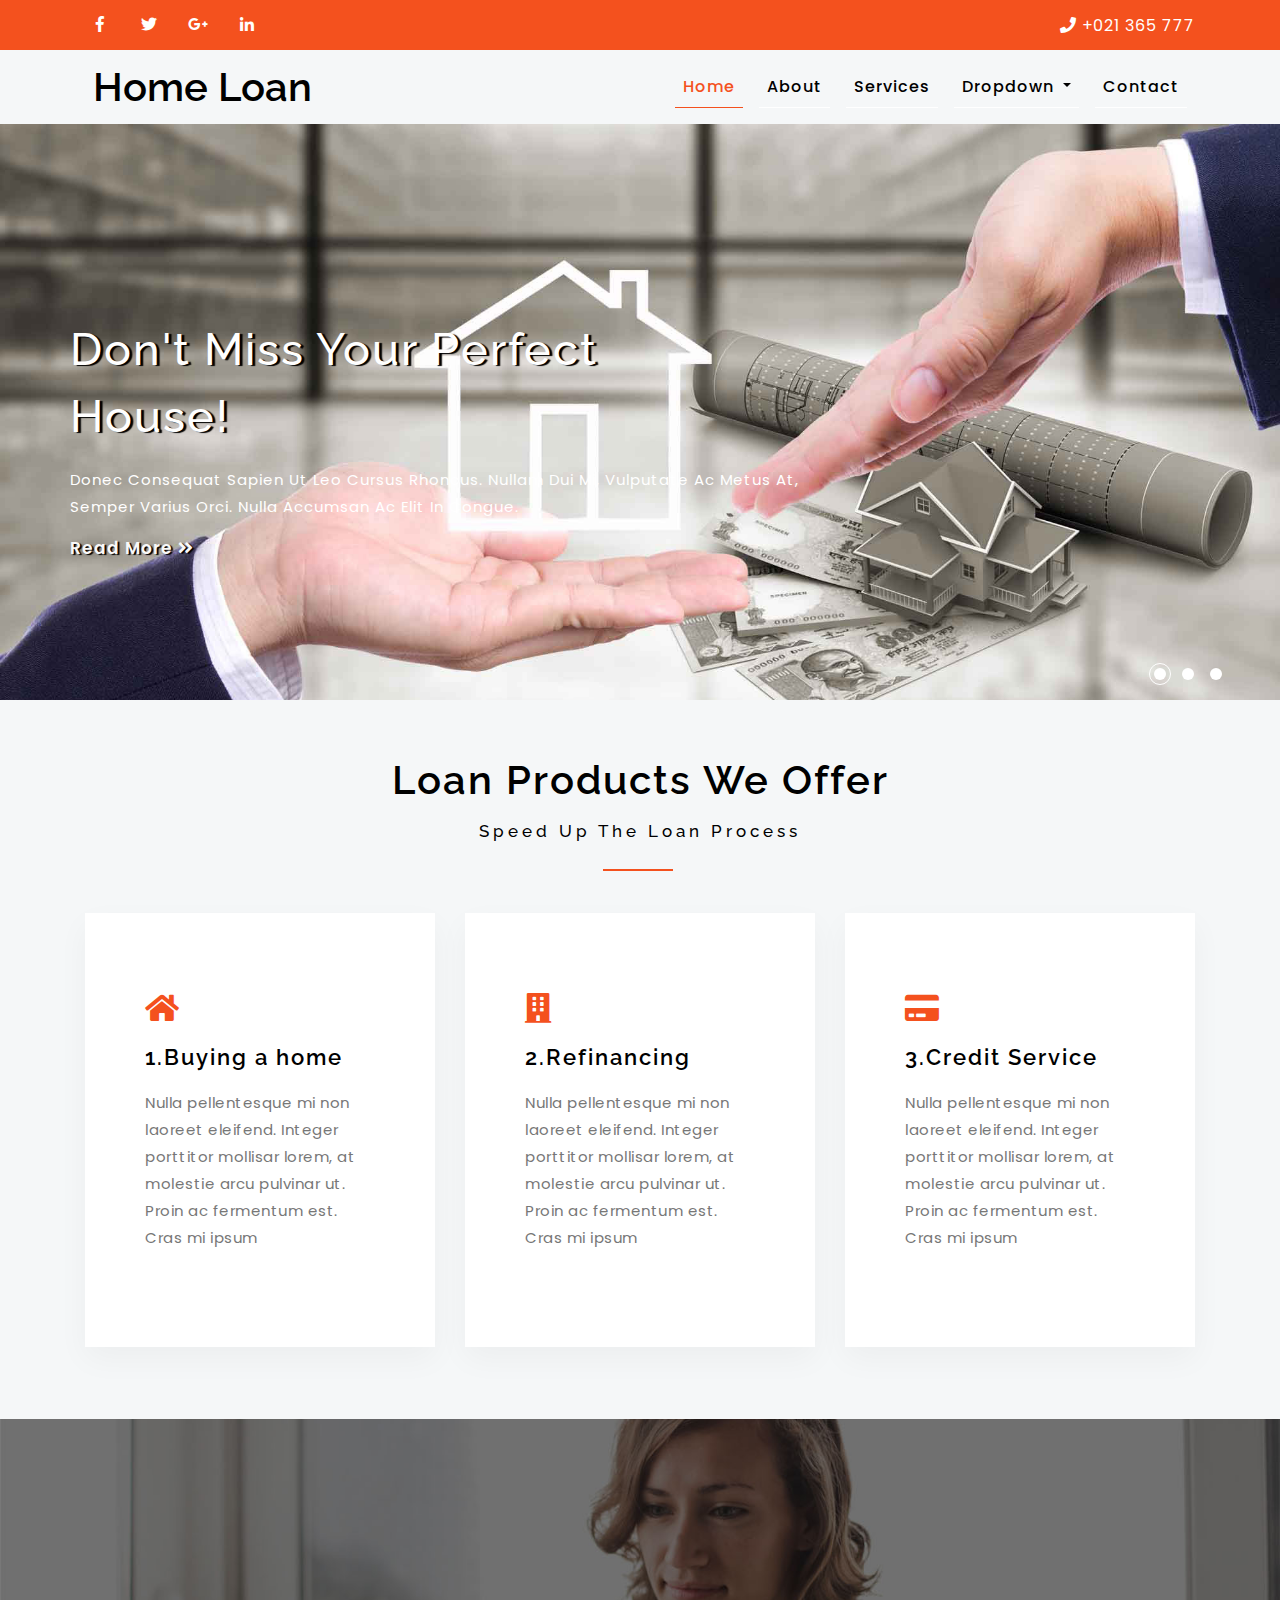
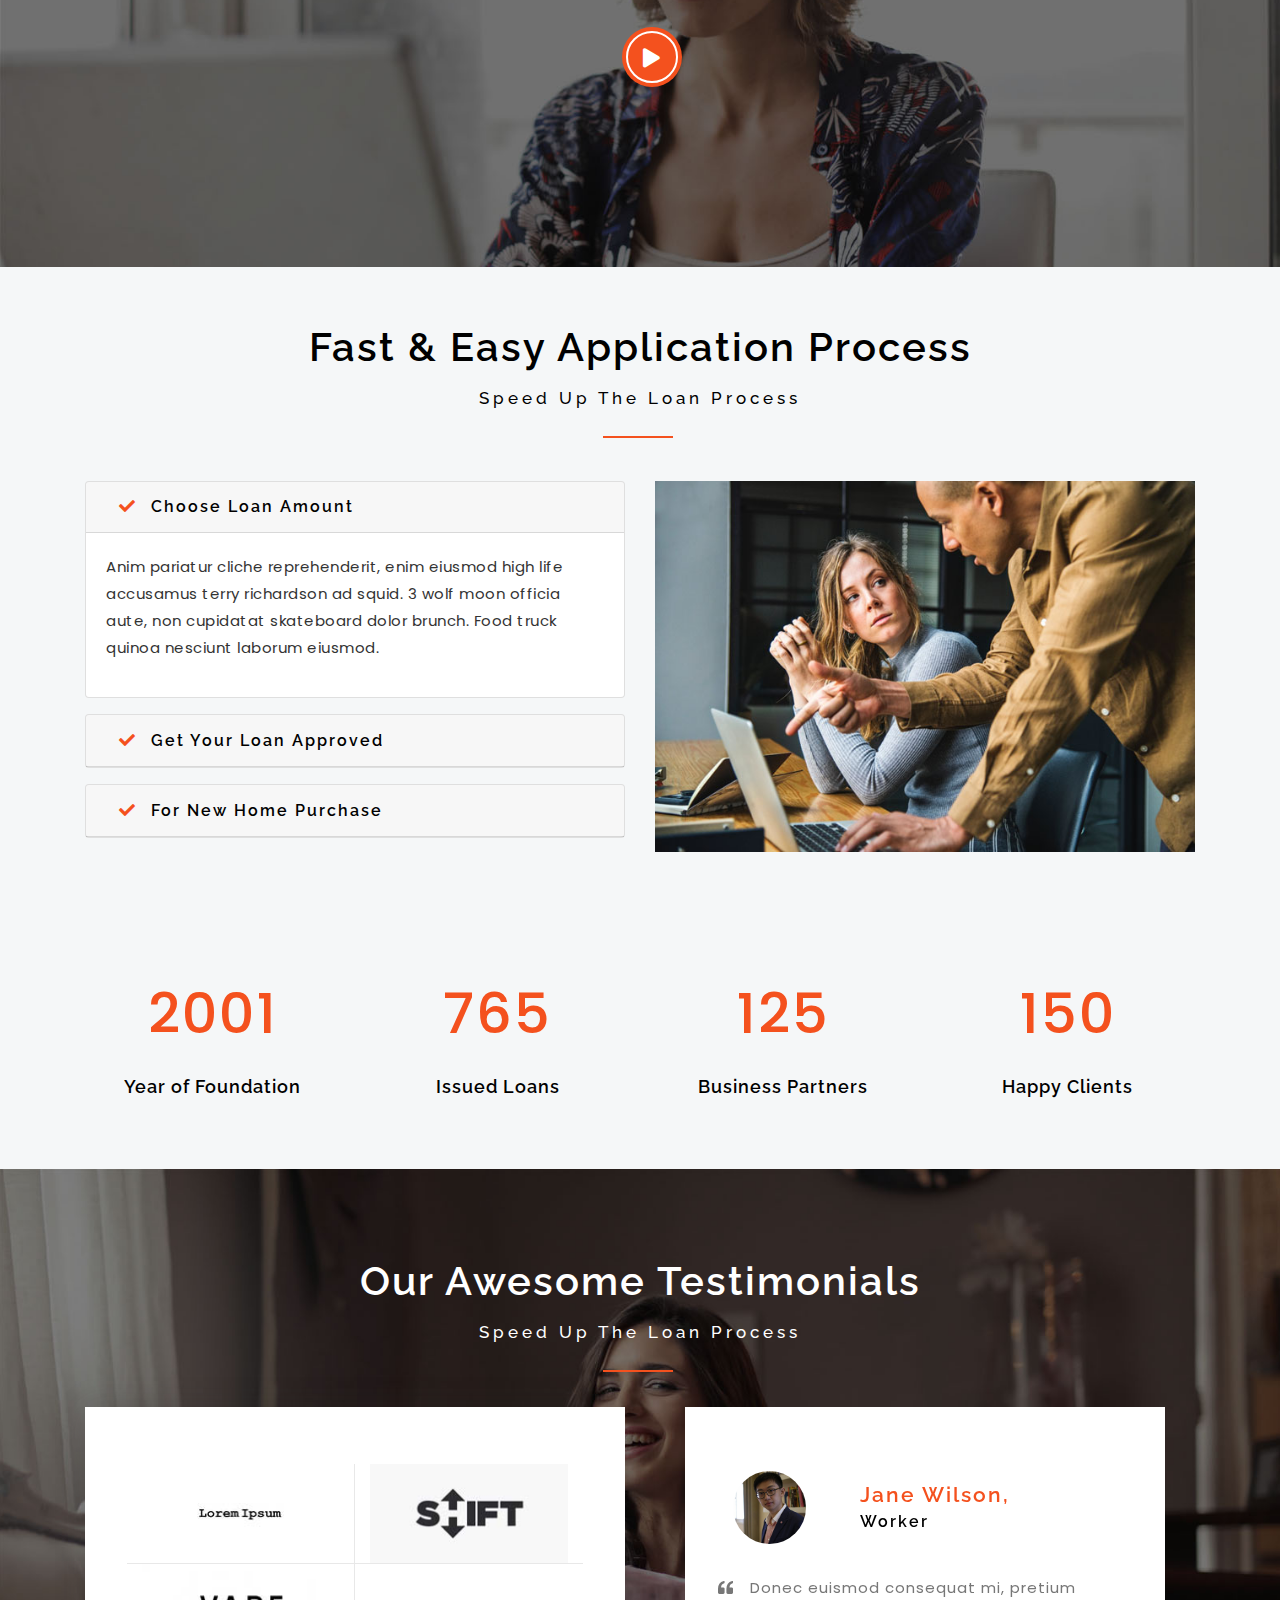
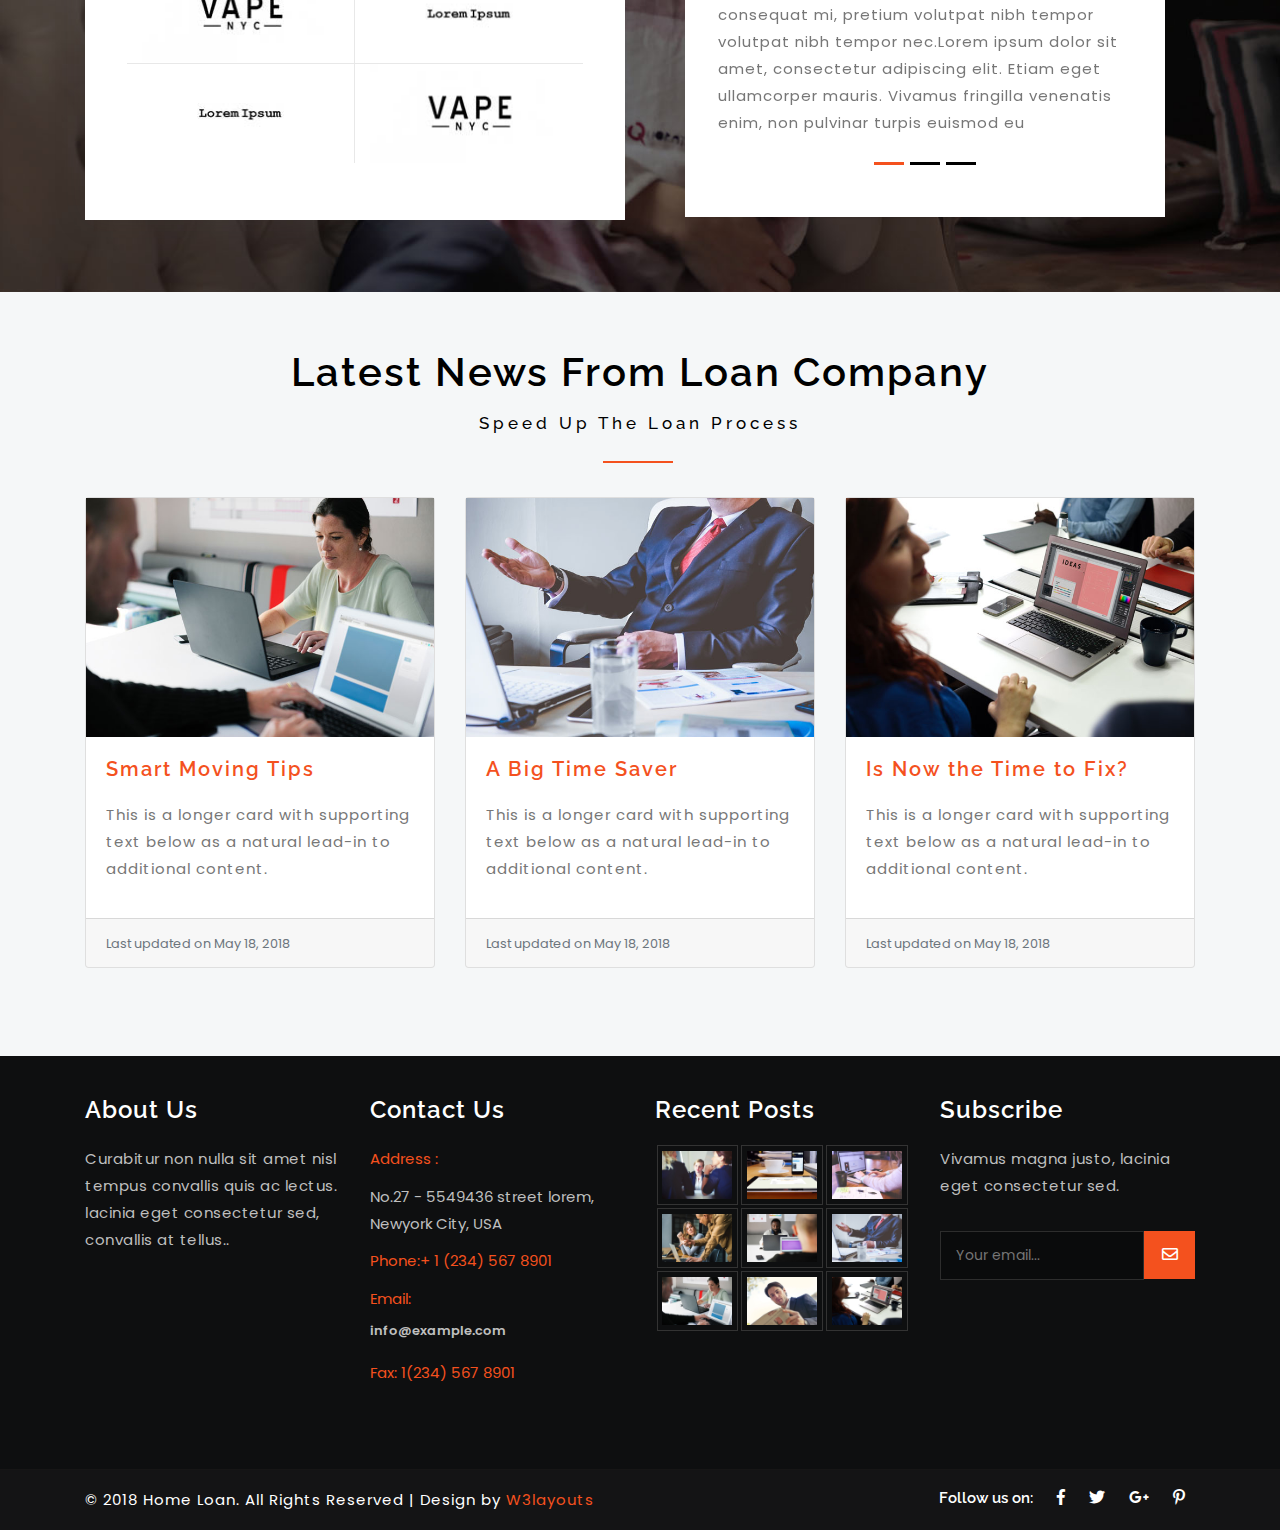
<file: src/main/webapp/index.html>
<!--
Author: W3layouts
Author URL: http://w3layouts.com
License: Creative Commons Attribution 3.0 Unported
License URL: http://creativecommons.org/licenses/by/3.0/
-->
<!DOCTYPE HTML>
<html lang="zxx">

<head>
	<title>Home Loan a Banking Category Flat Bootstrap Responsive Website Template | Home :: w3layouts</title>
	<meta name="viewport" content="width=device-width, initial-scale=1">
	<meta charset="utf-8">
	<meta name="keywords" content="Home Loan Responsive web template, Bootstrap Web Templates, Flat Web Templates, Android Compatible web template, 
SmartPhone Compatible web template, free WebDesigns for Nokia, Samsung, LG, SonyEricsson, Motorola web design" />
	<script>
		addEventListener("load", function () {
			setTimeout(hideURLbar, 0);
		}, false);

		function hideURLbar() {
			window.scrollTo(0, 1);
		}
	</script>

	<!-- Bootstrap Core CSS -->
	<link href="css/bootstrap.css" rel='stylesheet' type='text/css' />
	<link href="css/style.css" rel='stylesheet' type='text/css' />
	<!-- pop up box -->
	<link href="css/popuo-box.css" rel="stylesheet" type="text/css" media="all" />
	<!-- font-awesome icons -->
	<link href="css/fontawesome-all.min.css" rel="stylesheet">
	<!-- //Custom Theme files -->
	<!-- online fonts -->
	<!-- titles -->
	<link href="//fonts.googleapis.com/css?family=Raleway:300,400,500,600,700,800,900" rel="stylesheet">
	<!-- body -->
	<link href="//fonts.googleapis.com/css?family=Poppins:400,500,600,700,800" rel="stylesheet">
</head>

<body>
	
	<!-- header -->
	<header>
	<div class="top">
			<div class="container">
				<div class="t-op row">
					<div class="col-sm-6 top-middle">
						<ul>
							<li><a href="#"><i class="fab fa-facebook-f"></i></a></li>
							<li><a href="#"><i class="fab fa-twitter"></i></a></li>
							<li><a href="#"><i class="fab fa-google-plus-g"></i></a></li>
							<li><a href="#"><i class="fab fa-linkedin-in"></i></a></li>
						</ul>
					</div>
					<div class="col-sm-6 top-left">
						<ul>
							<li><i class="fas fa-phone"></i> +021 365 777</li>
						</ul>
					</div>
				</div>
			</div>
		</div>
		<div class="container">
			<nav class="navbar navbar-expand-lg navbar-light" style="color: red;">
				<h1>
					<a class="navbar-brand text-capitalize" href="index.html">
						Home Loan
					</a>
				</h1>
				<button class="navbar-toggler" type="button" data-toggle="collapse" data-target="#navbarSupportedContent" aria-controls="navbarSupportedContent"
				    aria-expanded="false" aria-label="Toggle navigation">
					<span class="navbar-toggler-icon"></span>
				</button>

				<div class="collapse navbar-collapse" id="navbarSupportedContent">
					<ul class="navbar-nav text-center  ml-lg-auto">
						<li class="nav-item active  mr-3">
							<a class="nav-link" href="index.html">Home
								<span class="sr-only">(current)</span>
							</a>
						</li>
						<li class="nav-item  mr-3">
							<a class="nav-link" href="about.html">About</a>
						</li>
						<li class="nav-item  mr-3">
							<a class="nav-link" href="services.html">Services</a>
						</li>
						<li class="nav-item dropdown mr-3">
							<a class="nav-link dropdown-toggle" href="#" id="navbarDropdown" role="button" data-toggle="dropdown" aria-haspopup="true"
							    aria-expanded="false">
								Dropdown
							</a>
							<div class="dropdown-menu" aria-labelledby="navbarDropdown">
								<a class="dropdown-item" href="typography.html">Typography</a>
								<a class="dropdown-item" href="gallery.html">Gallery</a>
							</div>
						</li>
						<li class="nav-item">
							<a class="nav-link" href="contact.html">contact</a>
						</li>
					</ul>
				</div>
			</nav>
		</div>
	</header>
	<!-- //header -->
	<!-- banner -->
	<section class="banner">
		<div class="callbacks_container">
			<ul class="rslides" id="slider3">
				<li>
					<div class="slider-info bg1">
						<div class="banner-text container">
							<h4 class="movetxt text-left mb-3 agile-title text-capitalize">Don't Miss Your Perfect House!</h4>
							<p class="text-white mb-3">Donec consequat sapien ut leo cursus rhoncus. Nullam dui mi, vulputate ac metus at, semper varius orci. Nulla accumsan ac elit in congue.</p>
							<a class="bt text-capitalize" href="about.html" role="button"> read more
								<i class="fas fa-angle-double-right"></i>
							</a>
						</div>
					</div>
				</li>
				<li>
					<div class="slider-info bg2">
						<div class="banner-text container">
							<h4 class="movetxt text-left mb-3 agile-title text-capitalize">The Fastest Way To Your New Home</h4>
							<p class="text-white mb-3">Donec consequat sapien ut leo cursus rhoncus. Nullam dui mi, vulputate ac metus at, semper varius orci. Nulla accumsan ac elit in congue.</p>
							<a class="bt text-capitalize" href="about.html" role="button"> read more
								<i class="fas fa-angle-double-right"></i>
							</a>
						</div>
					</div>
				</li>
				<li>
					<div class="slider-info bg3">
						<div class="banner-text container">
							<h4 class="movetxt text-left mb-3 agile-title text-capitalize">Make Your Dreams Come True</h4>
							<p class="text-white mb-3">Donec consequat sapien ut leo cursus rhoncus. Nullam dui mi, vulputate ac metus at, semper varius orci. Nulla accumsan ac elit in congue.</p>
							<a class="bt text-capitalize" href="about.html" role="button"> read more
								<i class="fas fa-angle-double-right"></i>
							</a>
						</div>
					</div>
				</li>
			</ul>
		</div>
	</section>
	<!-- //banner -->
	<!-- Products -->
	<section class="services py-5">
		<div class="container py-md-4 mt-md-3"> 
			<h2 class="heading-agileinfo">Loan Products We Offer <span>Speed Up the Loan Process</span></h2>
			<span class="w3-line black"></span>
			<div class="row inner_w3l_agile_grids-1 mt-md-5 pt-4">
				<div class="col-md-4 w3layouts_news_left_grid1">
					<div class="new_top">
						<i class="fas fa-home"></i>			
						<h3 class="mb-3 mt-3">1.Buying a home</h3>
						<p>Nulla pellentesque mi non laoreet eleifend. Integer porttitor mollisar lorem, at molestie arcu pulvinar ut. Proin ac fermentum est. Cras mi ipsum</p>
					</div>
				</div>
				<div class="col-md-4 w3layouts_news_left_grid2">
					<div class="new_top">
						<i class="fas fa-building"></i>
						<h3 class="mb-3 mt-3">2.Refinancing</h3>
						<p>Nulla pellentesque mi non laoreet eleifend. Integer porttitor mollisar lorem, at molestie arcu pulvinar ut. Proin ac fermentum est. Cras mi ipsum</p>
					</div>
				</div>
				<div class="col-md-4 w3layouts_news_left_grid3">
					<div class="new_top">
						<i class="fas fa-credit-card"></i>
						<h3 class="mb-3 mt-3">3.Credit Service</h3>
						<p>Nulla pellentesque mi non laoreet eleifend. Integer porttitor mollisar lorem, at molestie arcu pulvinar ut. Proin ac fermentum est. Cras mi ipsum</p>
					</div>
				</div>
			</div>
			
	</div>   
</section>
<!-- //Products -->
<!-- video -->
	<section class="video-grid1">
		<div class="demo-bg1">
			<div class="pop-bg text-center position-relative py-5">
				<div class="arrow-container animated fadeInDown">
					<a href="#small-dialog1" class="arrow-2 popup-with-zoom-anim">
						<i class="fa fa-play" aria-hidden="true"></i>
					</a>
					<div class="arrow-1 animated hinge infinite zoomIn"></div>
				</div>
				<!--  video-button-popup -->
				<div id="small-dialog1" class="mfp-hide">
					<div class="agileits_modal_body">
						<iframe src="https://player.vimeo.com/video/83557847"></iframe> 
					</div>
				</div>
				<!-- // video-button-popup -->
			</div>
		</div>
	</section>
	<!-- //video -->
	<!-- details -->
	<section class="details-books py-5">
		<div class="container py-md-4 mt-md-3">
		<h2 class="heading-agileinfo">Fast & Easy Application Process<span>Speed Up the Loan Process</span></h2>
			<span class="w3-line black"></span>
			<div class="row mt-md-5 pt-4">
			<div class="col-lg-6 agileits_updates_grid_right">
					<div id="accordion">
					  <div class="card w3l-acd">
						<div class="card-header wl3_head" id="headingOne">
						  <h5 class="mb-0">
							<button class="btn btn-link" data-toggle="collapse" data-target="#collapseOne" aria-expanded="true" aria-controls="collapseOne">
							 <span class="fa fa-check mr-2" aria-hidden="true"></span>
									Choose Loan Amount
							</button>
						  </h5>
						</div>
						<div id="collapseOne" class="collapse show" aria-labelledby="headingOne" data-parent="#accordion">
						  <div class="card-body">
							<p>Anim pariatur cliche reprehenderit, enim eiusmod high life accusamus terry richardson ad squid. 3 wolf moon officia aute, non cupidatat skateboard dolor brunch. Food truck quinoa nesciunt laborum eiusmod.</p>
						  </div>
						</div>
					  </div>
					  <div class="card w3l-acd">
						<div class="card-header wl3_head" id="headingTwo">
						  <h5 class="mb-0">
							<button class="btn btn-link collapsed" data-toggle="collapse" data-target="#collapseTwo" aria-expanded="false" aria-controls="collapseTwo">
							 <span class="fa fa-check mr-2" aria-hidden="true"></span>
									 Get Your Loan Approved
							</button>
						  </h5>
						</div>
						<div id="collapseTwo" class="collapse" aria-labelledby="headingTwo" data-parent="#accordion">
						  <div class="card-body">
							<p>Anim pariatur cliche reprehenderit, enim eiusmod high life accusamus terry richardson ad squid. 3 wolf moon officia aute, non cupidatat skateboard dolor brunch. Food truck quinoa nesciunt laborum eiusmod. Brunch 3 wolf moon tempor, sunt aliqua put a bird on it squid single-origin coffee nulla assumenda shoreditch et.</p>
						  </div>
						</div>
					  </div>
					  <div class="card w3l-acd">
						<div class="card-header wl3_head" id="headingThree">
						  <h5 class="mb-0">
							<button class="btn btn-link collapsed" data-toggle="collapse" data-target="#collapseThree" aria-expanded="false" aria-controls="collapseThree">
							 <span class="fa fa-check mr-2" aria-hidden="true"></span>
									For New Home Purchase
							</button>
						  </h5>
						</div>
						<div id="collapseThree" class="collapse" aria-labelledby="headingThree" data-parent="#accordion">
						  <div class="card-body">
							<p>Anim pariatur cliche reprehenderit, enim eiusmod high life accusamus terry richardson ad squid. 3 wolf moon officia aute, non cupidatat skateboard dolor brunch. Food truck quinoa nesciunt laborum eiusmod. Brunch 3 wolf moon tempor, sunt aliqua put a bird on it squid single-origin coffee nulla assumenda shoreditch et.</p>
						  </div>
						</div>
					  </div>
					</div>
			</div>
			<div class="col-lg-6 details-w3l">
				<img src="images/g4.jpg" class="img-fluid" alt="" />
			</div>
			</div>
		</div>
	</section>
	<!-- //details -->
	<!-- stats -->
<section class="stats pb-5">
		<div class="container py-md-4 mt-md-3">
			<div class="row inner_w3l_agile_grids-1">
			<div class="col-lg-3 col-sm-6 w3layouts_stats_left w3_counter_grid">
				<p class="counter">2001</p>
				<h3>Year of Foundation</h3>
			</div>
			<div class="col-lg-3 col-sm-6 w3layouts_stats_left w3_counter_grid1">
				<p class="counter">765</p>
				<h3>Issued Loans</h3>
			</div>
			<div class="col-lg-3 col-sm-6 w3layouts_stats_left w3_counter_grid2">
				<p class="counter">125</p>
				<h3>Business Partners</h3>
			</div>
			<div class="col-lg-3 col-sm-6 w3layouts_stats_left w3_counter_grid2">
				<p class="counter">150</p>
				<h3>Happy Clients</h3>
			</div>
		</div>
   </div>	
</section>
<!-- //stats -->


<!-- clients -->
	<section class="features py-md-5">
		<div class="container py-md-4 mt-md-3">
			<h3 class="heading-agileinfo text-white">Our Awesome Testimonials <span class="text-white">Speed Up the Loan Process</span></h3>
			<span class="w3-line black"></span>
			<div class="row about-main pt-5 mt-md-5">
				<div class="col-lg-6 about-right">
				<!-- stats -->
					<div class="stats1">
						<div class="row stats_inner">
							<div class="col-md-6 col-sm-6 col-xs-6 stat-grids">
								<img src="images/logo1.jpg" alt="logo1" class=" img-fluid">
							</div>
							<div class="col-md-6 col-sm-6 col-xs-6 stat-grids">
								<img src="images/logo2.jpg" alt="logo1" class=" img-fluid">
							</div>
						</div>
						<div class="row stats_inner top-st">
							<div class="col-md-6 col-sm-6 col-xs-6 stat-grids">
								<img src="images/logo3.jpg" alt="logo1" class=" img-fluid">
							</div>
							<div class="col-md-6 col-sm-6 col-xs-6 stat-grids">
								<img src="images/logo1.jpg" alt="logo1" class=" img-fluid">
							</div>
							
						</div>
						<div class="row stats_inner top-st">
							<div class="col-md-6 col-sm-6 col-xs-6 stat-grids">
								<img src="images/logo1.jpg" alt="logo1" class=" img-fluid">
							</div>
							<div class="col-md-6 col-sm-6 col-xs-6 stat-grids">
								<img src="images/logo3.jpg" alt="logo1" class=" img-fluid">
							</div>
							
						</div>
					</div>
					<!-- //stats -->

				</div>
				<div class="col-lg-6 about-left">
					    <!-- testimonials -->
						<div class="w3_agile-section testimonials text-center" id="testimonials">
							<div class=" w3ls-team-info test-bg">
								<div class="testi-left">
									<div id="carouselExampleIndicators" class="carousel slide" data-ride="carousel">
										  <ol class="carousel-indicators">
											<li data-target="#carouselExampleIndicators" data-slide-to="0" class="active"></li>
											<li data-target="#carouselExampleIndicators" data-slide-to="1"></li>
											<li data-target="#carouselExampleIndicators" data-slide-to="2"></li>
										  </ol>
										  <div class="carousel-inner">
											<div class="carousel-item active">
												<div class="row thumbnail adjust1">
													 <div class="col-md-3 col-sm-3">
														  <img class="media-object img-fluid" src="images/ts1.jpg" alt="" />
													   </div>
													   <div class="col-md-9 col-sm-9">
															<div class="caption testi-text">
																  <h4>Jane Wilson,</h4>
																  <h5>Worker</h5>
															  </div>
														</div>
														<p class="mt-3">
														<span class="fa fa-quote-left pr-3" aria-hidden="true"></span>Donec euismod consequat mi, pretium consequat mi, pretium
														 volutpat nibh tempor volutpat nibh tempor nec.Lorem ipsum dolor sit amet, consectetur adipiscing elit. Etiam eget ullamcorper mauris. Vivamus fringilla venenatis enim, non pulvinar turpis euismod eu </p>
												</div>
											</div>
											<div class="carousel-item">
												<div class="row thumbnail adjust1">
													 <div class="col-md-3 col-sm-3">
														  <img class="media-object img-fluid" src="images/ts2.jpg" alt="" />
													   </div>
													   <div class="col-md-9 col-sm-9">
															<div class="caption testi-text">
																  <h4>Jane Wilson</h4>
																  <h5>Worker</h5>
															  </div>
														</div>
														<p class="mt-3">
														<span class="fa fa-quote-left pr-3" aria-hidden="true"></span>Donec euismod consequat mi, pretium consequat mi, pretium
														 volutpat nibh tempor volutpat nibh tempor nec. Lorem ipsum dolor sit amet, consectetur adipiscing elit. Etiam eget ullamcorper mauris. Vivamus fringilla venenatis enim, non pulvinar turpis euismod eu</p>
												</div>
											</div>
											<div class="carousel-item">
												<div class="row thumbnail adjust1">
													 <div class="col-md-3 col-sm-3">
														  <img class="media-object img-fluid" src="images/ts3.jpg" alt="" />
													   </div>
													   <div class="col-md-9 col-sm-9">
															<div class="caption testi-text">
																  <h4>Jane Wilson</h4>
																  <h5>Worker</h5>
															  </div>
														</div>
														<p class="mt-3">
														<span class="fa fa-quote-left pr-3" aria-hidden="true"></span>Donec euismod consequat mi, pretium consequat mi, pretium
														 volutpat nibh tempor volutpat nibh tempor nec. Lorem ipsum dolor sit amet, consectetur adipiscing elit. Etiam eget ullamcorper mauris. Vivamus fringilla venenatis enim, non pulvinar turpis euismod eu</p>
												</div>
											</div>
										  </div>
									</div>
								</div>
							</div>
					</div>
    <!-- //testimonials-->
			</div>
		</div>
	</div>
</section>
<!-- clients -->

<!-- news -->
	<section class="wthree-row w3-about py-5">
		<div class="container py-md-4 mt-md-3">
			<h3 class="heading-agileinfo">Latest News from Loan Company<span>Speed Up the Loan Process</span></h3>
			<span class="w3-line black"></span>
			<div class="card-deck mt-md-5 pt-5">
				  <div class="card">
					<img src="images/g7.jpg" class="img-fluid" alt="Card image cap">
					<div class="card-body w3ls-card">
					  <h5 class="card-title">Smart Moving Tips</h5>
					  <p class="card-text mb-3 ">This is a longer card with supporting text below as a natural lead-in to additional content.</p>
					</div>
					<div class="card-footer">
					  <small class="text-muted">Last updated on May 18, 2018</small>
					</div>
				  </div>
				  <div class="card">
					<img src="images/g6.jpg" class="img-fluid" alt="Card image cap">
					<div class="card-body w3ls-card">
					  <h5 class="card-title">A Big Time Saver</h5>
					   <p class="card-text mb-3 ">This is a longer card with supporting text below as a natural lead-in to additional content.</p>
					</div>
					<div class="card-footer">
					  <small class="text-muted">Last updated on May 18, 2018</small>
					</div>
				  </div>
				  <div class="card">
					<img src="images/g8.jpg" class="img-fluid" alt="Card image cap">
					<div class="card-body w3ls-card">
					  <h5 class="card-title">Is Now the Time to Fix?</h5>
					   <p class="card-text mb-3">This is a longer card with supporting text below as a natural lead-in to additional content.</p>
					</div>
					<div class="card-footer">
					  <small class="text-muted">Last updated on May 18, 2018</small>
					</div>
				  </div>
				</div>
            </div>
        </section>
<!-- //news -->
<!--footer-->
	<footer>
		<div class="container py-md-4 mt-md-3">
			<div class="row footer-top-w3layouts-agile py-5">
				<div class="col-lg-3 col-md-6 col-sm-6 footer-grid">
					<div class="footer-title">
						<h3>About Us</h3>
					</div>
					<div class="footer-text">
						<p>Curabitur non nulla sit amet nisl tempus convallis quis ac lectus. lacinia eget consectetur sed, convallis at tellus..</p>

					</div>
				</div>
				<div class="col-lg-3 col-md-6 col-sm-6 footer-grid">
					<div class="footer-title">
						<h3>Contact Us</h3>
					</div>
					<div class="footer-office-hour">
						<ul>
							<li class="hd">Address :</li>
							<li>No.27 - 5549436 street lorem, Newyork City, USA</li>

						</ul>
						<ul>
							<li class="hd">Phone:+ 1 (234) 567 8901</li>
							<li class="hd">Email:
								<a href="mailto:info@example.com">info@example.com</a>
							</li>
							<li class="hd">Fax: 1(234) 567 8901</li>
						</ul>
					</div>
				</div>
				<div class="col-lg-3 col-md-6 col-sm-6 footer-grid">
					<div class="footer-title">
						<h3>Recent Posts</h3>
					</div>
					<div class="footer-list">
						<div class="flickr-grid">
							<a href="#" data-toggle="modal" data-target="#myModal">
								<img src="images/g1.jpg" class="img-fluid" alt=" ">
							</a>
						</div>
						<div class="flickr-grid">
							<a href="#" data-toggle="modal" data-target="#myModal">
								<img src="images/g2.jpg" class="img-fluid" alt=" ">
							</a>
						</div>
						<div class="flickr-grid">
							<a href="#" data-toggle="modal" data-target="#myModal">
								<img src="images/g3.jpg" class="img-fluid" alt=" ">
							</a>
						</div>
						<div class="flickr-grid">
							<a href="#" data-toggle="modal" data-target="#myModal">
								<img src="images/g4.jpg" class="img-fluid" alt=" ">
							</a>
						</div>
						<div class="flickr-grid">
							<a href="#" data-toggle="modal" data-target="#myModal">
								<img src="images/g5.jpg" class="img-fluid" alt=" ">
							</a>
						</div>
						<div class="flickr-grid">
							<a href="#" data-toggle="modal" data-target="#myModal">
								<img src="images/g6.jpg" class="img-fluid" alt=" ">
							</a>
						</div>
						<div class="flickr-grid">
							<a href="#" data-toggle="modal" data-target="#myModal">
								<img src="images/g7.jpg" class="img-fluid" alt=" ">
							</a>
						</div>
						<div class="flickr-grid">
							<a href="#" data-toggle="modal" data-target="#myModal">
								<img src="images/g9.jpg" class="img-fluid" alt=" ">
							</a>
						</div>
						<div class="flickr-grid">
							<a href="#" data-toggle="modal" data-target="#myModal">
								<img src="images/g8.jpg" class="img-fluid" alt=" ">
							</a>
						</div>
						<div class="clearfix"></div>
					</div>
				</div>
				<div class="col-lg-3 col-md-6 col-sm-6 footer-grid">
					<div class="footer-title">
						<h3>Subscribe</h3>
					</div>
					<p>Vivamus magna justo, lacinia eget consectetur sed.</p>
					<form action="#" method="post" class="newsletter">
						<input class="email" type="email" placeholder="Your email..." required="">
						<button class="btn1">
							<i class="far fa-envelope"></i>
						</button>
					</form>
					<div class="clearfix"></div>
				</div>
			</div>
		</div>
	</footer>
	<!---->
	<div class="copyright py-3">
		<div class="container">
			<div class="copyrighttop">
				<ul>
					<li>
						<h4>Follow us on:</h4>
					</li>
					<li>
						<a class="facebook" href="#">
							<i class="fab fa-facebook-f"></i>
						</a>
					</li>
					<li>
						<a class="facebook" href="#">
							<i class="fab fa-twitter"></i>
						</a>
					</li>
					<li>
						<a class="facebook" href="#">
							<i class="fab fa-google-plus-g"></i>
						</a>
					</li>
					<li>
						<a class="facebook" href="#">
							<i class="fab fa-pinterest-p"></i>
						</a>
					</li>
				</ul>
			</div>
			<div class="copyrightbottom">
				<p>© 2018 Home Loan. All Rights Reserved | Design by
					<a href="http://w3layouts.com/">W3layouts</a>
				</p>
			</div>
			<div class="clearfix"></div>
		</div>
	</div>
	<!-- Modal -->
<div class="modal fade" id="myModal" tabindex="-1" role="dialog" aria-labelledby="exampleModalCenterTitle" aria-hidden="true">
  <div class="modal-dialog modal-dialog-centered" role="document">
    <div class="modal-content">
      <div class="modal-header">
        <h4 class="modal-title">Home Loan</h4>
        <button type="button" class="close" data-dismiss="modal" aria-label="Close">
          <span aria-hidden="true">&times;</span>
        </button>
      </div>
      <div class="modal-body">
		 <div class="agileits-w3layouts-info">
			<img src="images/g6.jpg" class="img-fluid" alt="" />
			<p>Duis venenatis, turpis eu bibendum porttitor, sapien quam ultricies tellus, ac rhoncus risus odio eget nunc. Pellentesque ac fermentum diam. Integer eu facilisis nunc, a iaculis felis. Pellentesque pellentesque tempor enim, in dapibus turpis porttitor quis. </p>
		</div>
	</div>
      <div class="modal-footer">
        <button type="button" class="btn btn-secondary" data-dismiss="modal">Close</button>
        <button type="button" class="btn btn-primary">Save changes</button>
      </div>
    </div>
  </div>
</div>
<!-- //Modal -->
<!-- js-->
	<script src="js/jquery-2.2.3.min.js"></script>
<!-- js-->
<!-- Banner Responsiveslides -->
	<script src="js/responsiveslides.min.js"></script>
	<script>
		// You can also use "$(window).load(function() {"
		$(function () {
			// Slideshow 4
			$("#slider3").responsiveSlides({
				auto: true,
				pager: true,
				nav: false,
				speed: 500,
				namespace: "callbacks",
				before: function () {
					$('.events').append("<li>before event fired.</li>");
				},
				after: function () {
					$('.events').append("<li>after event fired.</li>");
				}
			});

		});
	</script>
<!-- // Banner Responsiveslides -->
<!-- stats -->
	<script src="js/jquery.waypoints.min.js"></script>
	<script src="js/jquery.countup.js"></script>
		<script>
			$('.counter').countUp();
		</script>
<!-- //stats -->
<!--pop-up-box -->
	<script src="js/jquery.magnific-popup.js"></script>
	<script>
		$(document).ready(function () {
			$('.popup-with-zoom-anim').magnificPopup({
				type: 'inline',
				fixedContentPos: false,
				fixedBgPos: true,
				overflowY: 'auto',
				closeBtnInside: true,
				preloader: false,
				midClick: true,
				removalDelay: 300,
				mainClass: 'my-mfp-zoom-in'
			});
		});
	</script>
	<!-- //pop-up-box -->
	<!-- Bootstrap Core JavaScript -->
	<script src="js/bootstrap.js ">
	</script>
	<!-- //Bootstrap Core JavaScript -->
</body>
</html>
</file>
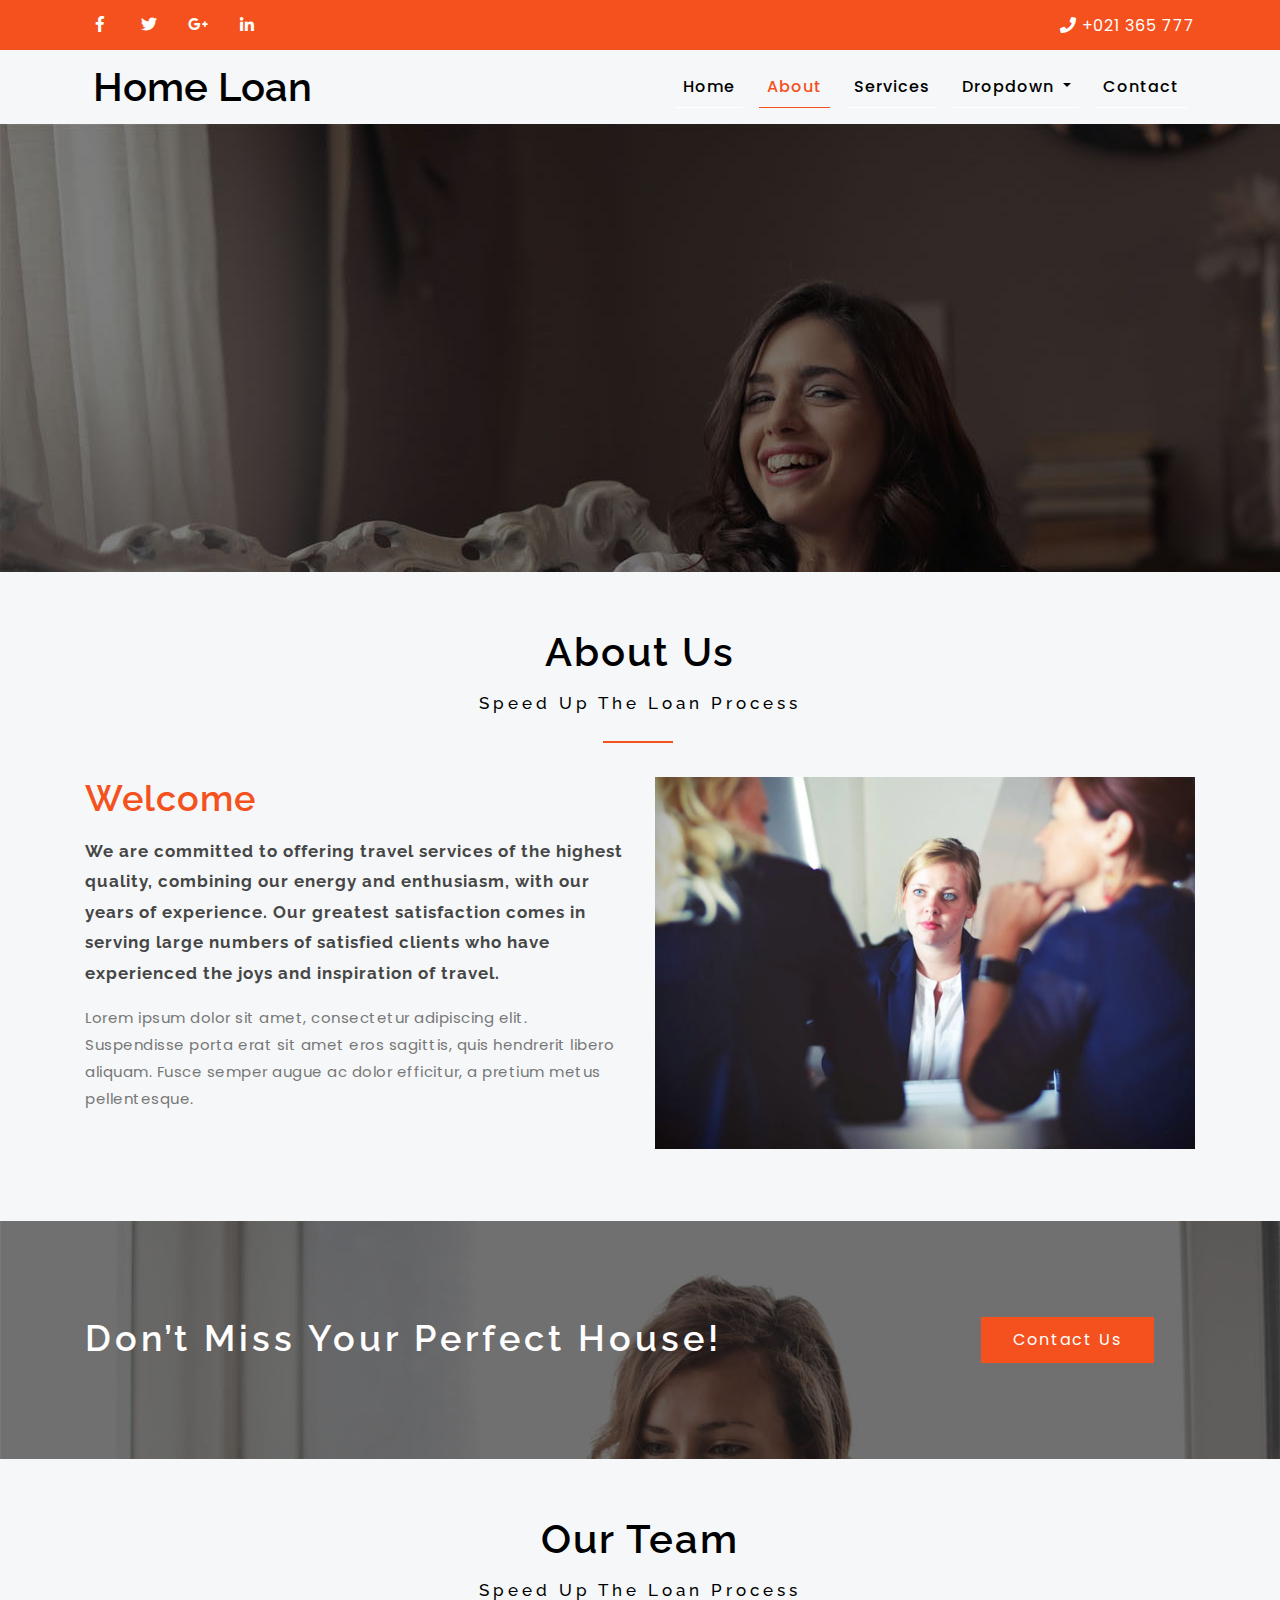
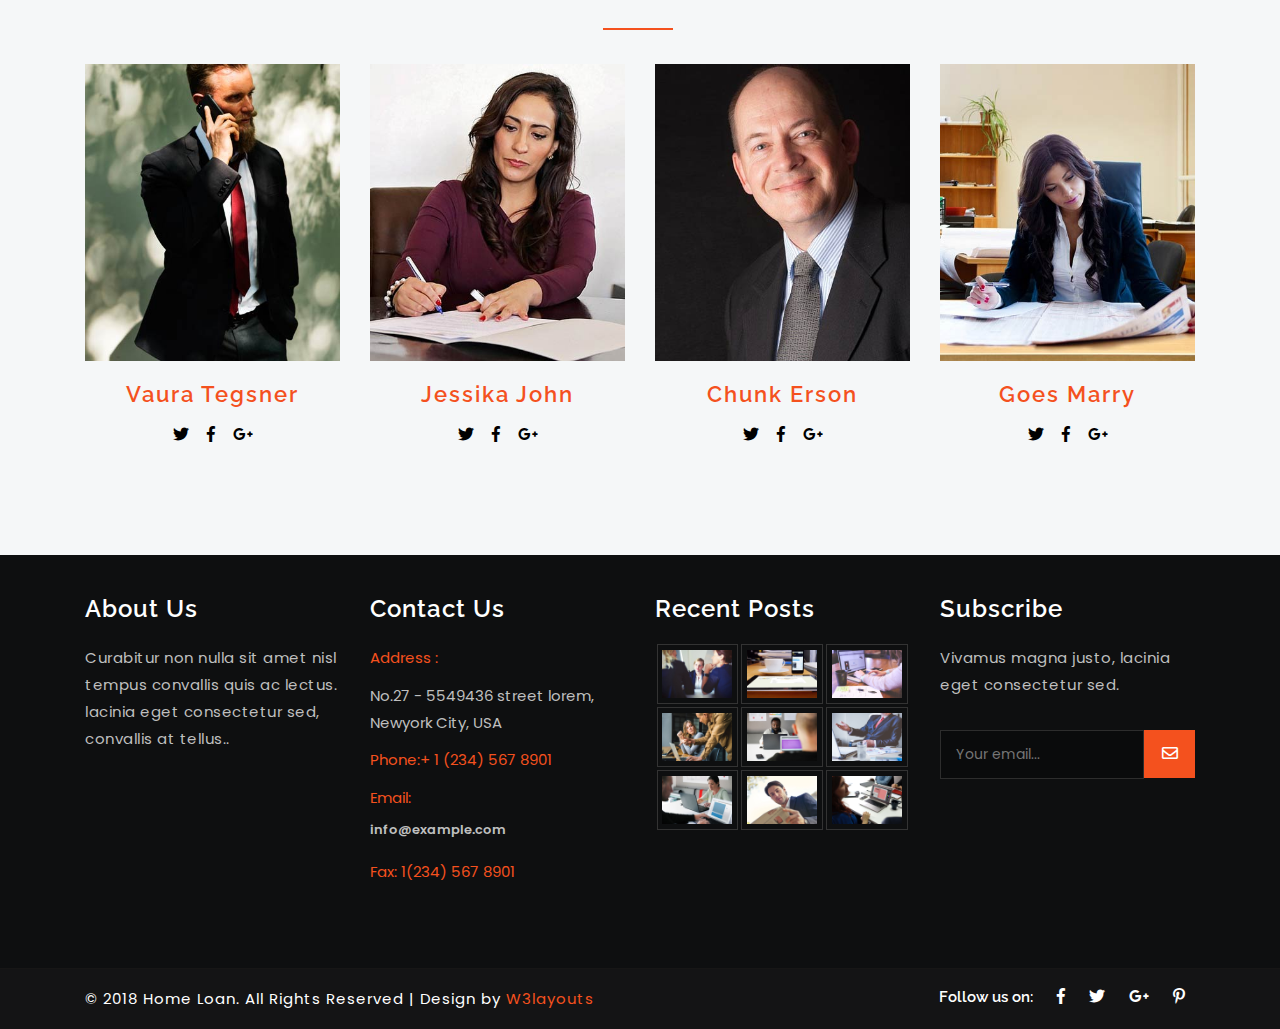
<file: src/main/webapp/about.html>
<!--
Author: W3layouts
Author URL: http://w3layouts.com
License: Creative Commons Attribution 3.0 Unported
License URL: http://creativecommons.org/licenses/by/3.0/
-->
<!DOCTYPE HTML>
<html lang="zxx">

<head>
	<title>Home Loan a Banking Category Flat Bootstrap Responsive Website Template | About :: w3layouts</title>
	<meta name="viewport" content="width=device-width, initial-scale=1">
	<meta charset="utf-8">
	<meta name="keywords" content="Home Loan Responsive web template, Bootstrap Web Templates, Flat Web Templates, Android Compatible web template, 
SmartPhone Compatible web template, free WebDesigns for Nokia, Samsung, LG, SonyEricsson, Motorola web design" />
	<script>
		addEventListener("load", function () {
			setTimeout(hideURLbar, 0);
		}, false);

		function hideURLbar() {
			window.scrollTo(0, 1);
		}
	</script>

	<!-- Bootstrap Core CSS -->
	<link href="css/bootstrap.css" rel='stylesheet' type='text/css' />
	<link href="css/style.css" rel='stylesheet' type='text/css' />
	<!-- font-awesome icons -->
	<link href="css/fontawesome-all.min.css" rel="stylesheet">
	<!-- //Custom Theme files -->
	<!-- online fonts -->
	<!-- titles -->
	<link href="//fonts.googleapis.com/css?family=Raleway:300,400,500,600,700,800,900" rel="stylesheet">
	<!-- body -->
	<link href="//fonts.googleapis.com/css?family=Poppins:400,500,600,700,800" rel="stylesheet">
</head>

<body>
	
	<!-- header -->
	<header>
	<div class="top">
			<div class="container">
				<div class="t-op row">
					<div class="col-sm-6 top-middle">
						<ul>
							<li><a href="#"><i class="fab fa-facebook-f"></i></a></li>
							<li><a href="#"><i class="fab fa-twitter"></i></a></li>
							<li><a href="#"><i class="fab fa-google-plus-g"></i></a></li>
							<li><a href="#"><i class="fab fa-linkedin-in"></i></a></li>
						</ul>
					</div>
					<div class="col-sm-6 top-left">
						<ul>
							<li><i class="fas fa-phone"></i> +021 365 777</li>
						</ul>
					</div>
				</div>
			</div>
		</div>
		<div class="container">
			<nav class="navbar navbar-expand-lg navbar-light">
				<h1>
					<a class="navbar-brand text-capitalize" href="index.html">
						Home Loan
					</a>
				</h1>
				<button class="navbar-toggler" type="button" data-toggle="collapse" data-target="#navbarSupportedContent" aria-controls="navbarSupportedContent"
				    aria-expanded="false" aria-label="Toggle navigation">
					<span class="navbar-toggler-icon"></span>
				</button>

				<div class="collapse navbar-collapse" id="navbarSupportedContent">
					<ul class="navbar-nav text-center  ml-lg-auto">
						<li class="nav-item mr-3">
							<a class="nav-link" href="index.html">Home
								<span class="sr-only">(current)</span>
							</a>
						</li>
						<li class="nav-item  active mr-3">
							<a class="nav-link" href="about.html">About</a>
						</li>
						<li class="nav-item  mr-3">
							<a class="nav-link" href="services.html">Services</a>
						</li>
						<li class="nav-item dropdown mr-3">
							<a class="nav-link dropdown-toggle" href="#" id="navbarDropdown" role="button" data-toggle="dropdown" aria-haspopup="true"
							    aria-expanded="false">
								Dropdown
							</a>
							<div class="dropdown-menu" aria-labelledby="navbarDropdown">
								<a class="dropdown-item" href="typography.html">Typography</a>
								<a class="dropdown-item" href="gallery.html">Gallery</a>
							</div>
						</li>
						<li class="nav-item">
							<a class="nav-link" href="contact.html">contact</a>
						</li>
					</ul>
				</div>
			</nav>
		</div>
	</header>
	<!-- //header -->
	<!-- banner -->
	<section class="banner-1">
	</section>
	<!-- //banner -->
	<!-- about -->
	<section class="welcome py-5">
		<div class="container py-md-4 mt-md-3">
			<h2 class="heading-agileinfo">About Us <span>Speed Up the Loan Process</span></h2>
			<span class="w3-line black"></span>
			<div class="row about-tp mt-md-5 pt-5">
				<div class="col-lg-6 welcome-left">
					<h3>Welcome</h3>
					<h4>We are committed to offering travel services of the highest quality, combining our energy and enthusiasm, with our years
						of experience. Our greatest satisfaction comes in serving large numbers of satisfied clients who have experienced the
						joys and inspiration of travel.</h4>
					<p>Lorem ipsum dolor sit amet, consectetur adipiscing elit. Suspendisse porta erat sit amet eros sagittis, quis hendrerit
						libero aliquam. Fusce semper augue ac dolor efficitur, a pretium metus pellentesque.</p>
				</div>
				<div class="col-lg-6 welcome-right">
					<div class="welcome-right-top">
						<img src="images/g1.jpg" alt="" class="img-fluid">
					</div>
				</div>
			</div>
		</div>
	</section>
	<!-- //about -->
	<!-- w3layouts_bottom -->
<section class="w3layouts_bottom">
	<div class="container">
		<div class="row">
			<div class="col-lg-9 w3layouts_getin_info">
				<h3>Don’t Miss Your Perfect House!</h3>
			</div>
			<div class="col-lg-3 w3layouts_getin">
				<a href="contact.html">Contact Us</a>
			</div>
		</div>
	</div>
</section>
<!-- //w3layouts_bottom -->

	<!-- about-team -->
	<section class="team py-5">
		<div class="container py-md-4 mt-md-3">
			<h3 class="heading-agileinfo">Our Team <span>Speed Up the Loan Process</span></h3>
			<span class="w3-line black"></span>
			<div class="row team-row-agileinfo mt-md-5 pt-5">
				<div class="col-lg-3 col-md-6 col-sm-6 team-grids">
					<div class="thumbnail team-agileits">
						<img src="images/te1.jpg" class="img-fluid" alt="" />
						<div class="effectd-caption">
							<h4 class="mb-3">Vaura Tegsner</h4>
							<div class="social-lsicon">
								<a href="#" class="social-button twitter">
									<span class="fab fa-twitter"></span>
								</a>
								<a href="#" class="social-button facebook">
									<span class="fab fa-facebook-f"></span>
								</a>
								<a href="#" class="social-button google">
									<span class="fab fa-google-plus-g"></span>
								</a>
							</div>
						</div>
					</div>
				</div>
				<div class="col-lg-3 col-md-6 col-sm-6 team-grids">
					<div class="thumbnail team-agileits">
						<img src="images/te2.jpg" class="img-fluid" alt="" />
						<div class="effectd-caption">
							<h4 class="mb-3">Jessika John</h4>
							<div class="social-lsicon">
								<a href="#" class="social-button twitter">
									<span class="fab fa-twitter"></span>
								</a>
								<a href="#" class="social-button facebook">
									<span class="fab fa-facebook-f"></span>
								</a>
								<a href="#" class="social-button google">
									<span class="fab fa-google-plus-g"></span>
								</a>
							</div>
						</div>
					</div>
				</div>
				<div class="col-lg-3 col-md-6 col-sm-6 team-grids">
					<div class="thumbnail team-agileits">
						<img src="images/te3.jpg" class="img-fluid" alt="" />
						<div class="effectd-caption">
							<h4 class="mb-3">Chunk Erson</h4>
							<div class="social-lsicon">
								<a href="#" class="social-button twitter">
									<span class="fab fa-twitter"></span>
								</a>
								<a href="#" class="social-button facebook">
									<span class="fab fa-facebook-f"></span>
								</a>
								<a href="#" class="social-button google">
									<span class="fab fa-google-plus-g"></span>
								</a>
							</div>
						</div>
					</div>
				</div>
				<div class="col-lg-3 col-md-6 col-sm-6 team-grids">
					<div class="thumbnail team-agileits">
						<img src="images/te4.jpg" class="img-fluid" alt="" />
						<div class="effectd-caption">
							<h4 class="mb-3">Goes Marry</h4>
							<div class="social-lsicon">
								<a href="#" class="social-button twitter">
									<span class="fab fa-twitter"></span>
								</a>
								<a href="#" class="social-button facebook">
									<span class="fab fa-facebook-f"></span>
								</a>
								<a href="#" class="social-button google">
									<span class="fab fa-google-plus-g"></span>
								</a>
							</div>
						</div>
					</div>
				</div>
			</div>
		</div>
	</section>
	<!-- //about-team -->

<!--footer-->
	<footer>
		<div class="container py-md-4 mt-md-3">
			<div class="row footer-top-w3layouts-agile py-5">
				<div class="col-lg-3 col-md-6 col-sm-6 footer-grid">
					<div class="footer-title">
						<h3>About Us</h3>
					</div>
					<div class="footer-text">
						<p>Curabitur non nulla sit amet nisl tempus convallis quis ac lectus. lacinia eget consectetur sed, convallis at tellus..</p>

					</div>
				</div>
				<div class="col-lg-3 col-md-6 col-sm-6 footer-grid">
					<div class="footer-title">
						<h3>Contact Us</h3>
					</div>
					<div class="footer-office-hour">
						<ul>
							<li class="hd">Address :</li>
							<li>No.27 - 5549436 street lorem, Newyork City, USA</li>

						</ul>
						<ul>
							<li class="hd">Phone:+ 1 (234) 567 8901</li>
							<li class="hd">Email:
								<a href="mailto:info@example.com">info@example.com</a>
							</li>
							<li class="hd">Fax: 1(234) 567 8901</li>
						</ul>
					</div>
				</div>
				<div class="col-lg-3 col-md-6 col-sm-6 footer-grid">
					<div class="footer-title">
						<h3>Recent Posts</h3>
					</div>
					<div class="footer-list">
						<div class="flickr-grid">
							<a href="#" data-toggle="modal" data-target="#myModal">
								<img src="images/g1.jpg" class="img-fluid" alt=" ">
							</a>
						</div>
						<div class="flickr-grid">
							<a href="#" data-toggle="modal" data-target="#myModal">
								<img src="images/g2.jpg" class="img-fluid" alt=" ">
							</a>
						</div>
						<div class="flickr-grid">
							<a href="#" data-toggle="modal" data-target="#myModal">
								<img src="images/g3.jpg" class="img-fluid" alt=" ">
							</a>
						</div>
						<div class="flickr-grid">
							<a href="#" data-toggle="modal" data-target="#myModal">
								<img src="images/g4.jpg" class="img-fluid" alt=" ">
							</a>
						</div>
						<div class="flickr-grid">
							<a href="#" data-toggle="modal" data-target="#myModal">
								<img src="images/g5.jpg" class="img-fluid" alt=" ">
							</a>
						</div>
						<div class="flickr-grid">
							<a href="#" data-toggle="modal" data-target="#myModal">
								<img src="images/g6.jpg" class="img-fluid" alt=" ">
							</a>
						</div>
						<div class="flickr-grid">
							<a href="#" data-toggle="modal" data-target="#myModal">
								<img src="images/g7.jpg" class="img-fluid" alt=" ">
							</a>
						</div>
						<div class="flickr-grid">
							<a href="#" data-toggle="modal" data-target="#myModal">
								<img src="images/g9.jpg" class="img-fluid" alt=" ">
							</a>
						</div>
						<div class="flickr-grid">
							<a href="#" data-toggle="modal" data-target="#myModal">
								<img src="images/g8.jpg" class="img-fluid" alt=" ">
							</a>
						</div>
						<div class="clearfix"></div>
					</div>
				</div>
				<div class="col-lg-3 col-md-6 col-sm-6 footer-grid">
					<div class="footer-title">
						<h3>Subscribe</h3>
					</div>
					<p>Vivamus magna justo, lacinia eget consectetur sed.</p>
					<form action="#" method="post" class="newsletter">
						<input class="email" type="email" placeholder="Your email..." required="">
						<button class="btn1">
							<i class="far fa-envelope"></i>
						</button>
					</form>
					<div class="clearfix"></div>
				</div>
			</div>
		</div>
	</footer>
	<!---->
	<div class="copyright py-3">
		<div class="container">
			<div class="copyrighttop">
				<ul>
					<li>
						<h4>Follow us on:</h4>
					</li>
					<li>
						<a class="facebook" href="#">
							<i class="fab fa-facebook-f"></i>
						</a>
					</li>
					<li>
						<a class="facebook" href="#">
							<i class="fab fa-twitter"></i>
						</a>
					</li>
					<li>
						<a class="facebook" href="#">
							<i class="fab fa-google-plus-g"></i>
						</a>
					</li>
					<li>
						<a class="facebook" href="#">
							<i class="fab fa-pinterest-p"></i>
						</a>
					</li>
				</ul>
			</div>
			<div class="copyrightbottom">
				<p>© 2018 Home Loan. All Rights Reserved | Design by
					<a href="http://w3layouts.com/">W3layouts</a>
				</p>
			</div>
			<div class="clearfix"></div>
		</div>
	</div>
	<!-- Modal -->
<div class="modal fade" id="myModal" tabindex="-1" role="dialog" aria-labelledby="exampleModalCenterTitle" aria-hidden="true">
  <div class="modal-dialog modal-dialog-centered" role="document">
    <div class="modal-content">
      <div class="modal-header">
        <h4 class="modal-title">Home Loan</h4>
        <button type="button" class="close" data-dismiss="modal" aria-label="Close">
          <span aria-hidden="true">&times;</span>
        </button>
      </div>
      <div class="modal-body">
		 <div class="agileits-w3layouts-info">
			<img src="images/g6.jpg" class="img-fluid" alt="" />
			<p>Duis venenatis, turpis eu bibendum porttitor, sapien quam ultricies tellus, ac rhoncus risus odio eget nunc. Pellentesque ac fermentum diam. Integer eu facilisis nunc, a iaculis felis. Pellentesque pellentesque tempor enim, in dapibus turpis porttitor quis. </p>
		</div>
	</div>
      <div class="modal-footer">
        <button type="button" class="btn btn-secondary" data-dismiss="modal">Close</button>
        <button type="button" class="btn btn-primary">Save changes</button>
      </div>
    </div>
  </div>
</div>
<!-- //Modal -->
<!-- js-->
	<script src="js/jquery-2.2.3.min.js"></script>
<!-- js-->
	<!-- Bootstrap Core JavaScript -->
	<script src="js/bootstrap.js ">
	</script>
	<!-- //Bootstrap Core JavaScript -->
</body>
</html>
</file>
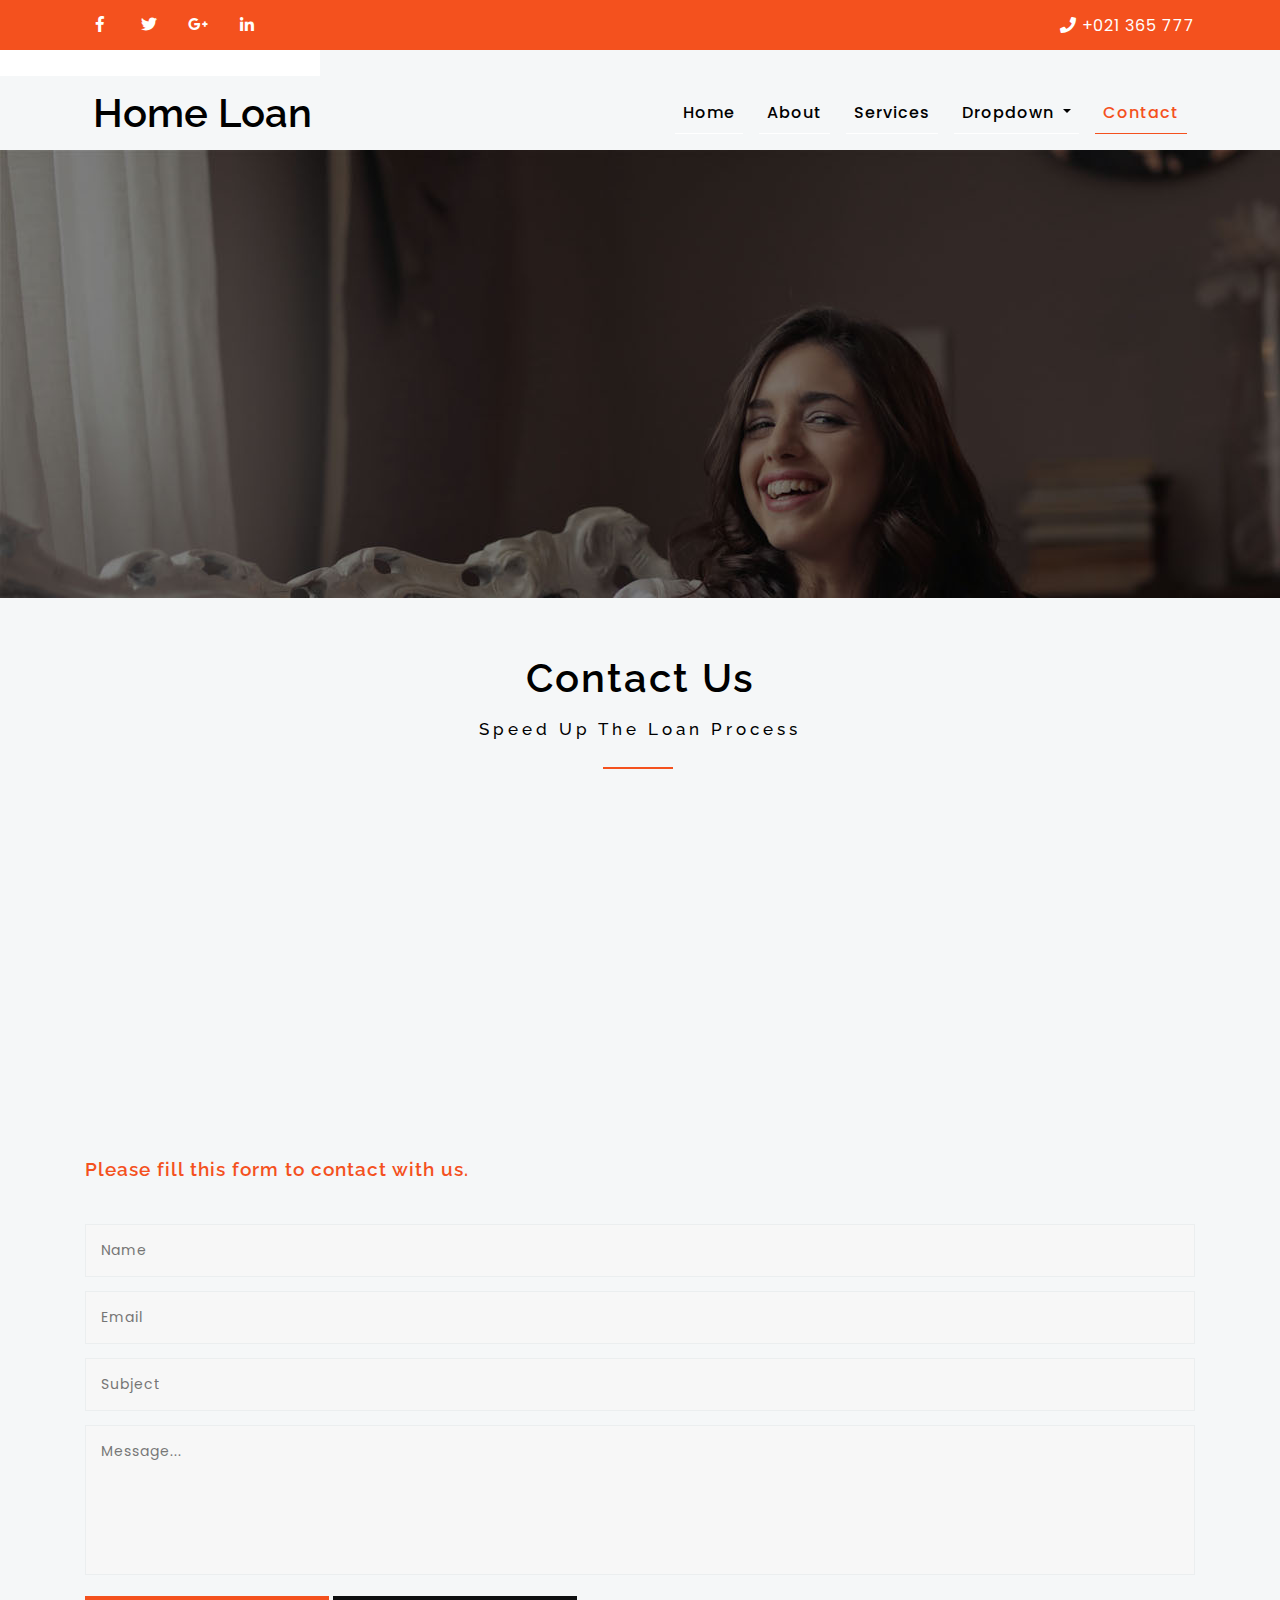
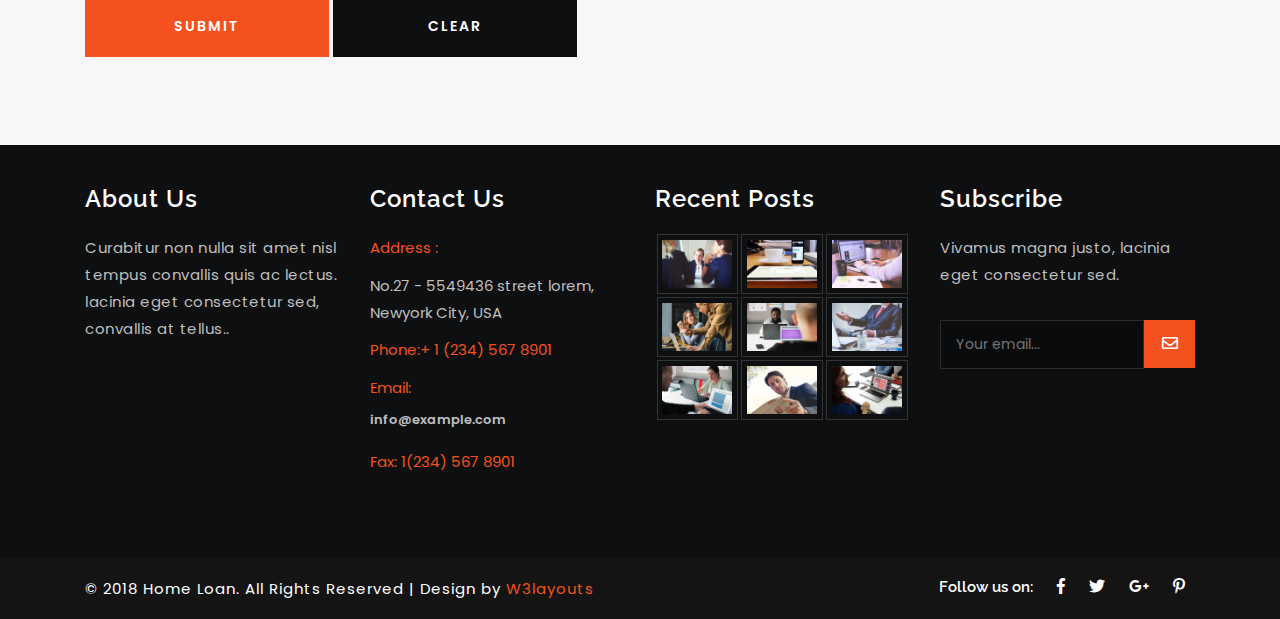
<file: src/main/webapp/contact.html>
<!--
Author: W3layouts
Author URL: http://w3layouts.com
License: Creative Commons Attribution 3.0 Unported
License URL: http://creativecommons.org/licenses/by/3.0/
-->
<!DOCTYPE HTML>
<html lang="zxx">

<head>
	<title>Home Loan a Banking Category Flat Bootstrap Responsive Website Template | Contact :: w3layouts</title>
	<meta name="viewport" content="width=device-width, initial-scale=1">
	<meta charset="utf-8">
	<meta name="keywords" content="Home Loan Responsive web template, Bootstrap Web Templates, Flat Web Templates, Android Compatible web template, 
SmartPhone Compatible web template, free WebDesigns for Nokia, Samsung, LG, SonyEricsson, Motorola web design" />
	<script>
		addEventListener("load", function () {
			setTimeout(hideURLbar, 0);
		}, false);

		function hideURLbar() {			window.scrollTo(0, 1);
		}
	</script>

	<!-- Bootstrap Core CSS -->
	<link href="css/bootstrap.css" rel='stylesheet' type='text/css' />
	<link href="css/style.css" rel='stylesheet' type='text/css' />
	<!-- font-awesome icons -->
	<link href="css/fontawesome-all.min.css" rel="stylesheet">
	<!-- //Custom Theme files -->
	<!-- online fonts -->
	<!-- titles -->
	<link href="//fonts.googleapis.com/css?family=Raleway:300,400,500,600,700,800,900" rel="stylesheet">
	<!-- body -->
	<link href="//fonts.googleapis.com/css?family=Poppins:400,500,600,700,800" rel="stylesheet">
</head>

<body>
	
	<!-- header -->
	<header>
	<div class="top">
			<div class="container">
				<div class="t-op row">
					<div class="col-sm-6 top-middle">
						<ul>
							<li><a href="#"><i class="fab fa-facebook-f"></i></a></li>
							<li><a href="#"><i class="fab fa-twitter"></i></a></li>
							<li><a href="#"><i class="fab fa-google-plus-g"></i></a></li>
							<li><a href="#"><i class="fab fa-linkedin-in"></i></a></li>
						</ul>
					</div>
					<div class="col-sm-6 top-left">
						<ul>
							<li><i class="fas fa-phone"></i> +021 365 777</li>
						</ul>
					</div>
				</div>
			</div>
		</div>
		<input type="text" style="border: thick;">
		
		<div class="container">
			<nav class="navbar navbar-expand-lg navbar-light">
				<h1>
					<a class="navbar-brand text-capitalize" href="index.html">
						Home Loan
					</a>
				</h1>
				<button class="navbar-toggler" type="button" data-toggle="collapse" data-target="#navbarSupportedContent" aria-controls="navbarSupportedContent"
				    aria-expanded="false" aria-label="Toggle navigation">
					<span class="navbar-toggler-icon"></span>
				</button>

				<div class="collapse navbar-collapse" id="navbarSupportedContent" align="right">
					<ul class="navbar-nav text-center  ml-lg-auto">
						<li class="nav-item mr-3">
							<a class="nav-link" href="index.html" >Home
								<span class="sr-only">(current)</span>
							</a>
						</li>
						<li class="nav-item  mr-3">
							<a class="nav-link" href="about.html">About</a>
						</li>
						<li class="nav-item  mr-3">
							<a class="nav-link" href="services.html">Services</a>
						</li>
						<li class="nav-item dropdown mr-3">
							<a class="nav-link dropdown-toggle" href="#" id="navbarDropdown" role="button" data-toggle="dropdown" aria-haspopup="true"
							    aria-expanded="false">
								Dropdown
							</a>
							<div class="dropdown-menu" aria-labelledby="navbarDropdown">
								<a class="dropdown-item" href="typography.html">Typography</a>
								<a class="dropdown-item" href="gallery.html">Gallery</a>
							</div>
						</li>
						<li class="nav-item active">
							<a class="nav-link" href="contact.html">contact</a>
						</li>
					</ul>
				</div>
			</nav>
		</div>
	</header>
	<!-- //header -->
	<!-- banner -->
	<section class="banner-1">
	</section>
	<!-- //banner -->
	<!--/contact-->
	<section class="contact py-5">
		<div class="container py-md-4 mt-md-3">
			<h2 class="heading-agileinfo">Contact Us<span>Speed Up The Loan Process</span></h2>
			<span class="w3-line black"></span>
			<div class="inner-sec-w3layouts-agileinfo mt-md-5 pt-5">
				<div class="contact-map">
					<iframe src="https://www.google.com/maps/embed?pb=!1m18!1m12!1m3!1d273690.1704056744!2d-74.59673804968976!3d40.72070782081099!2m3!1f0!2f0!3f0!3m2!1i1024!2i768!4f13.1!3m3!1m2!1s0x89c24fa5d33f083b%3A0xc80b8f06e177fe62!2sNew+York%2C+NY%2C+USA!5e0!3m2!1sen!2sin!4v1521532554788" class="map" style="border:0" allowfullscreen=""></iframe>
				</div>
				
				<div class="contact_grid_right mt-5">
					<h6>Please fill this form to contact with us.</h6>
					<form action="#" method="post">
						<div class="contact_left_grid">
							<input type="text" name="Name" placeholder="Name" required="">
							<input type="email" name="Email" placeholder="Email" required="">
							<input type="text" name="Subject" placeholder="Subject" required="">
							<textarea name="Message" onfocus="this.value = '';" onblur="if (this.value == '') {this.value = 'Message...';}" required="">Message...</textarea>
							<input type="submit" value="Submit">
							<input type="reset" value="Clear">
							<div class="clearfix"> </div>
						</div>
					</form>
				</div>
			</div>
		</div>
	</section>
	<!--//contact-->
<!--footer-->
	<footer>
		<div class="container py-md-4 mt-md-3">
			<div class="row footer-top-w3layouts-agile py-5">
				<div class="col-lg-3 col-md-6 col-sm-6 footer-grid">
					<div class="footer-title">
						<h3>About Us</h3>
					</div>
					<div class="footer-text">
						<p>Curabitur non nulla sit amet nisl tempus convallis quis ac lectus. lacinia eget consectetur sed, convallis at tellus..</p>

					</div>
				</div>
				<div class="col-lg-3 col-md-6 col-sm-6 footer-grid">
					<div class="footer-title">
						<h3>Contact Us</h3>
					</div>
					<div class="footer-office-hour">
						<ul>
							<li class="hd">Address :</li>
							<li>No.27 - 5549436 street lorem, Newyork City, USA</li>

						</ul>
						<ul>
							<li class="hd">Phone:+ 1 (234) 567 8901</li>
							<li class="hd">Email:
								<a href="mailto:info@example.com">info@example.com</a>
							</li>
							<li class="hd">Fax: 1(234) 567 8901</li>
						</ul>
					</div>
				</div>
				<div class="col-lg-3 col-md-6 col-sm-6 footer-grid">
					<div class="footer-title">
						<h3>Recent Posts</h3>
					</div>
					<div class="footer-list">
						<div class="flickr-grid">
							<a href="#" data-toggle="modal" data-target="#myModal">
								<img src="images/g1.jpg" class="img-fluid" alt=" ">
							</a>
						</div>
						<div class="flickr-grid">
							<a href="#" data-toggle="modal" data-target="#myModal">
								<img src="images/g2.jpg" class="img-fluid" alt=" ">
							</a>
						</div>
						<div class="flickr-grid">
							<a href="#" data-toggle="modal" data-target="#myModal">
								<img src="images/g3.jpg" class="img-fluid" alt=" ">
							</a>
						</div>
						<div class="flickr-grid">
							<a href="#" data-toggle="modal" data-target="#myModal">
								<img src="images/g4.jpg" class="img-fluid" alt=" ">
							</a>
						</div>
						<div class="flickr-grid">
							<a href="#" data-toggle="modal" data-target="#myModal">
								<img src="images/g5.jpg" class="img-fluid" alt=" ">
							</a>
						</div>
						<div class="flickr-grid">
							<a href="#" data-toggle="modal" data-target="#myModal">
								<img src="images/g6.jpg" class="img-fluid" alt=" ">
							</a>
						</div>
						<div class="flickr-grid">
							<a href="#" data-toggle="modal" data-target="#myModal">
								<img src="images/g7.jpg" class="img-fluid" alt=" ">
							</a>
						</div>
						<div class="flickr-grid">
							<a href="#" data-toggle="modal" data-target="#myModal">
								<img src="images/g9.jpg" class="img-fluid" alt=" ">
							</a>
						</div>
						<div class="flickr-grid">
							<a href="#" data-toggle="modal" data-target="#myModal">
								<img src="images/g8.jpg" class="img-fluid" alt=" ">
							</a>
						</div>
						<div class="clearfix"></div>
					</div>
				</div>
				<div class="col-lg-3 col-md-6 col-sm-6 footer-grid">
					<div class="footer-title">
						<h3>Subscribe</h3>
					</div>
					<p>Vivamus magna justo, lacinia eget consectetur sed.</p>
					<form action="#" method="post" class="newsletter">
						<input class="email" type="email" placeholder="Your email..." required="">
						<button class="btn1">
							<i class="far fa-envelope"></i>
						</button>
					</form>
					<div class="clearfix"></div>
				</div>
			</div>
		</div>
	</footer>
	<!---->
	<div class="copyright py-3">
		<div class="container">
			<div class="copyrighttop">
				<ul>
					<li>
						<h4>Follow us on:</h4>
					</li>
					<li>
						<a class="facebook" href="#">
							<i class="fab fa-facebook-f"></i>
						</a>
					</li>
					<li>
						<a class="facebook" href="#">
							<i class="fab fa-twitter"></i>
						</a>
					</li>
					<li>
						<a class="facebook" href="#">
							<i class="fab fa-google-plus-g"></i>
						</a>
					</li>
					<li>
						<a class="facebook" href="#">
							<i class="fab fa-pinterest-p"></i>
						</a>
					</li>
				</ul>
			</div>
			<div class="copyrightbottom">
				<p>© 2018 Home Loan. All Rights Reserved | Design by
					<a href="http://w3layouts.com/">W3layouts</a>
				</p>
			</div>
			<div class="clearfix"></div>
		</div>
	</div>
	<!-- Modal -->
<div class="modal fade" id="myModal" tabindex="-1" role="dialog" aria-labelledby="exampleModalCenterTitle" aria-hidden="true">
  <div class="modal-dialog modal-dialog-centered" role="document">
    <div class="modal-content">
      <div class="modal-header">
        <h4 class="modal-title">Home Loan</h4>
        <button type="button" class="close" data-dismiss="modal" aria-label="Close">
          <span aria-hidden="true">&times;</span>
        </button>
      </div>
      <div class="modal-body">
		 <div class="agileits-w3layouts-info">
			<img src="images/g6.jpg" class="img-fluid" alt="" />
			<p>Duis venenatis, turpis eu bibendum porttitor, sapien quam ultricies tellus, ac rhoncus risus odio eget nunc. Pellentesque ac fermentum diam. Integer eu facilisis nunc, a iaculis felis. Pellentesque pellentesque tempor enim, in dapibus turpis porttitor quis. </p>
		</div>
	</div>
      <div class="modal-footer">
        <button type="button" class="btn btn-secondary" data-dismiss="modal">Close</button>
        <button type="button" class="btn btn-primary">Save changes</button>
      </div>
    </div>
  </div>
</div>
<!-- //Modal -->
<!-- js-->
	<script src="js/jquery-2.2.3.min.js"></script>
<!-- js-->
	<!-- Bootstrap Core JavaScript -->
	<script src="js/bootstrap.js ">
	</script>
	<!-- //Bootstrap Core JavaScript -->
</body>
</html>
</file>
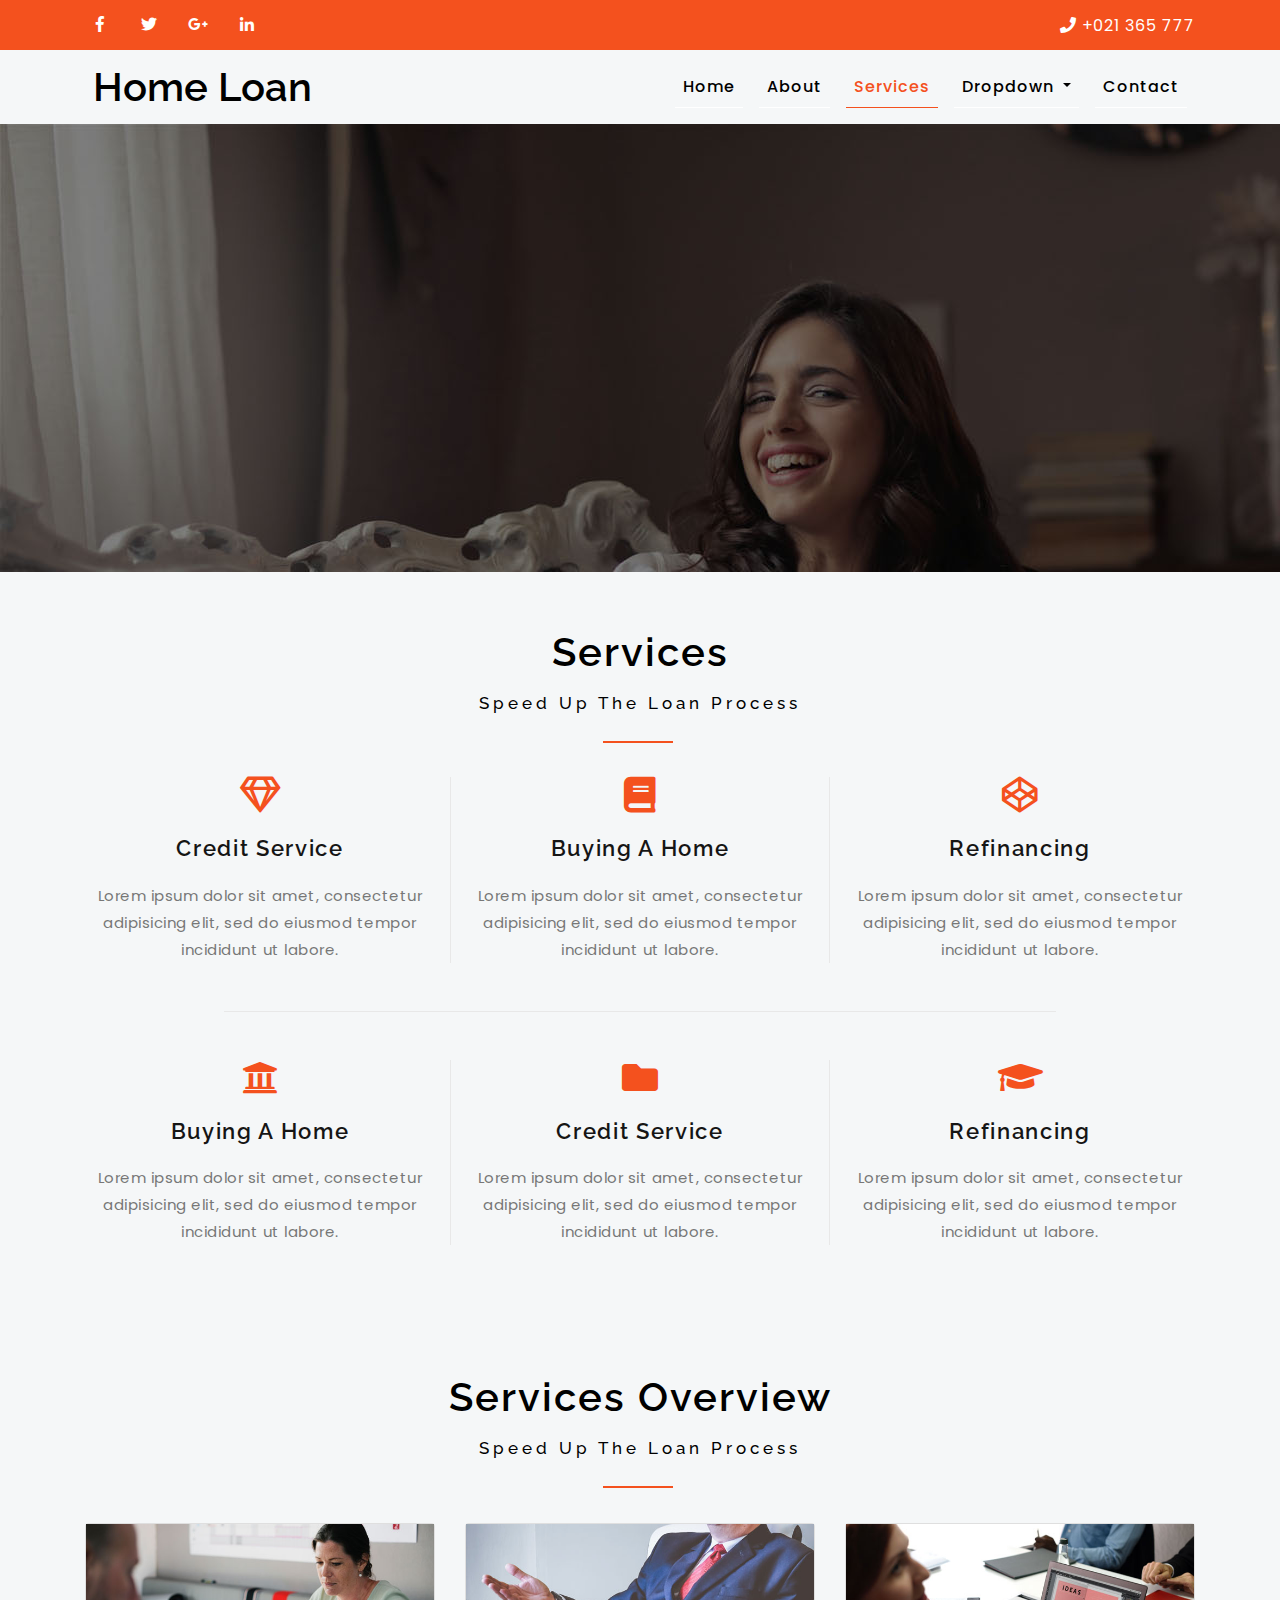
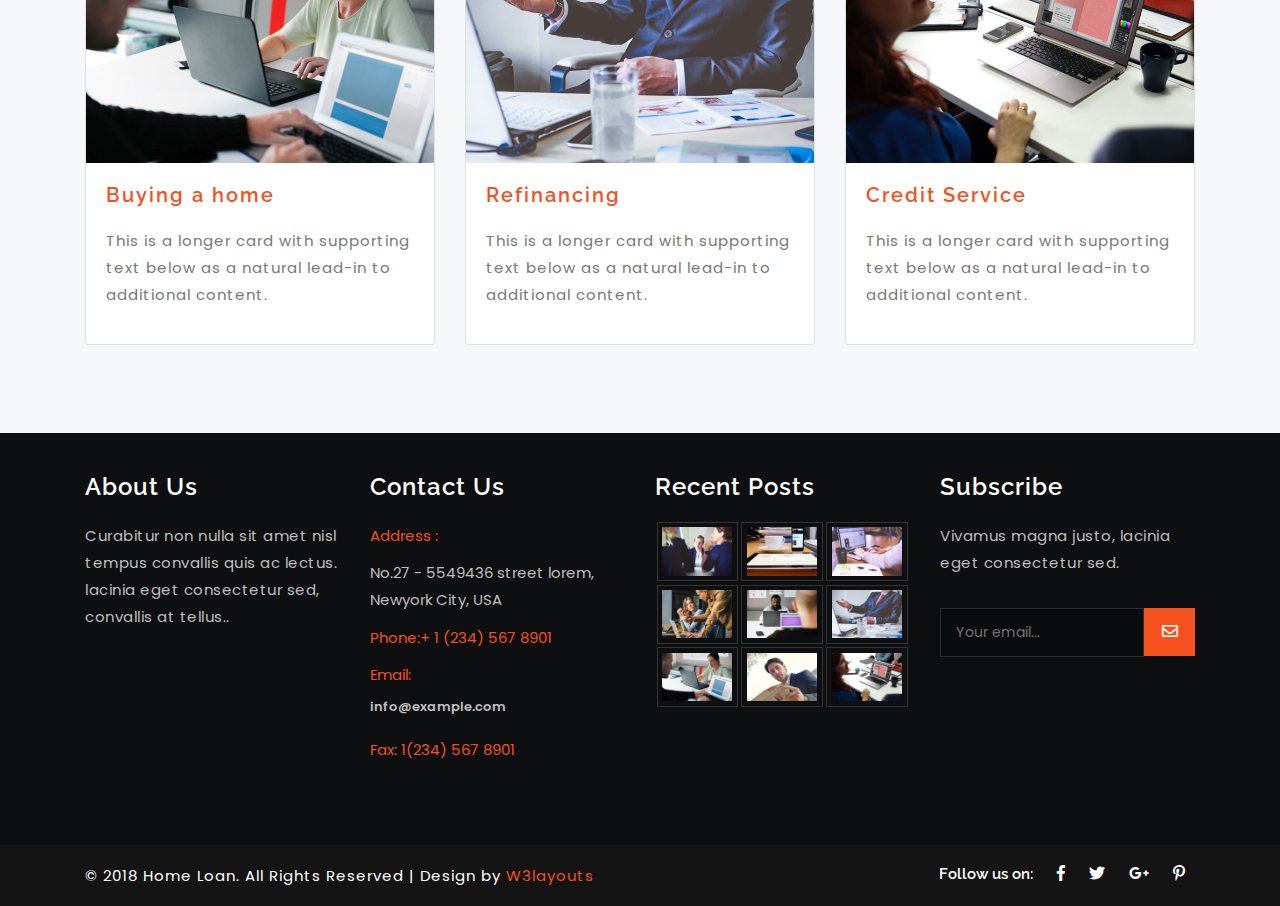
<file: src/main/webapp/services.html>
<!--
Author: W3layouts
Author URL: http://w3layouts.com
License: Creative Commons Attribution 3.0 Unported
License URL: http://creativecommons.org/licenses/by/3.0/
-->
<!DOCTYPE HTML>
<html lang="zxx">

<head>
	<title>Home Loan a Banking Category Flat Bootstrap Responsive Website Template | Services :: w3layouts</title>
	<meta name="viewport" content="width=device-width, initial-scale=1">
	<meta charset="utf-8">
	<meta name="keywords" content="Home Loan Responsive web template, Bootstrap Web Templates, Flat Web Templates, Android Compatible web template, 
SmartPhone Compatible web template, free WebDesigns for Nokia, Samsung, LG, SonyEricsson, Motorola web design" />
	<script>
		addEventListener("load", function () {
			setTimeout(hideURLbar, 0);
		}, false);

		function hideURLbar() {
			window.scrollTo(0, 1);
		}
	</script>

	<!-- Bootstrap Core CSS -->
	<link href="css/bootstrap.css" rel='stylesheet' type='text/css' />
	<link href="css/style.css" rel='stylesheet' type='text/css' />
	<!-- font-awesome icons -->
	<link href="css/fontawesome-all.min.css" rel="stylesheet">
	<!-- //Custom Theme files -->
	<!-- online fonts -->
	<!-- titles -->
	<link href="//fonts.googleapis.com/css?family=Raleway:300,400,500,600,700,800,900" rel="stylesheet">
	<!-- body -->
	<link href="//fonts.googleapis.com/css?family=Poppins:400,500,600,700,800" rel="stylesheet">
</head>

<body>
	
	<!-- header -->
	<header>
	<div class="top">
			<div class="container">
				<div class="t-op row">
					<div class="col-sm-6 top-middle">
						<ul>
							<li><a href="#"><i class="fab fa-facebook-f"></i></a></li>
							<li><a href="#"><i class="fab fa-twitter"></i></a></li>
							<li><a href="#"><i class="fab fa-google-plus-g"></i></a></li>
							<li><a href="#"><i class="fab fa-linkedin-in"></i></a></li>
						</ul>
					</div>
					<div class="col-sm-6 top-left">
						<ul>
							<li><i class="fas fa-phone"></i> +021 365 777</li>
						</ul>
					</div>
				</div>
			</div>
		</div>
		<div class="container">
			<nav class="navbar navbar-expand-lg navbar-light">
				<h1>
					<a class="navbar-brand text-capitalize" href="index.html">
						Home Loan
					</a>
				</h1>
				<button class="navbar-toggler" type="button" data-toggle="collapse" data-target="#navbarSupportedContent" aria-controls="navbarSupportedContent"
				    aria-expanded="false" aria-label="Toggle navigation">
					<span class="navbar-toggler-icon"></span>
				</button>

				<div class="collapse navbar-collapse" id="navbarSupportedContent">
					<ul class="navbar-nav text-center  ml-lg-auto">
						<li class="nav-item mr-3">
							<a class="nav-link" href="index.html">Home
								<span class="sr-only">(current)</span>
							</a>
						</li>
						<li class="nav-item  mr-3">
							<a class="nav-link" href="about.html">About</a>
						</li>
						<li class="nav-item  active mr-3">
							<a class="nav-link" href="services.html">Services</a>
						</li>
						<li class="nav-item dropdown mr-3">
							<a class="nav-link dropdown-toggle" href="#" id="navbarDropdown" role="button" data-toggle="dropdown" aria-haspopup="true"
							    aria-expanded="false">
								Dropdown
							</a>
							<div class="dropdown-menu" aria-labelledby="navbarDropdown">
								<a class="dropdown-item" href="typography.html">Typography</a>
								<a class="dropdown-item" href="gallery.html">Gallery</a>
							</div>
						</li>
						<li class="nav-item">
							<a class="nav-link" href="contact.html">contact</a>
						</li>
					</ul>
				</div>
			</nav>
		</div>
	</header>
	<!-- //header -->
	<!-- banner -->
	<section class="banner-1">
	</section>
	<!-- //banner -->
		<!-- /services -->
<section class="what_you w3-about py-5">
		<div class="container py-md-4 mt-md-3">
			<h2 class="heading-agileinfo">Services <span>Speed Up The Loan Process</span></h2>
			<span class="w3-line black"></span>
			<div class="row about-info-grids mt-md-5 pt-5">
				<div class="col-md-4 about-info about-info1">
					<i class="far fa-gem"></i>
					<h4>Credit Service</h4>
					<div class="h4-underline"></div>
					<p>Lorem ipsum dolor sit amet, consectetur adipisicing elit, sed do eiusmod tempor incididunt ut labore.</p>
				</div>
				<div class="col-md-4 about-info about-info2">
					<i class="fas fa-book"></i>
					<h4>Buying a home</h4>
					<div class="h4-underline"></div>
					<p>Lorem ipsum dolor sit amet, consectetur adipisicing elit, sed do eiusmod tempor incididunt ut labore.</p>
				</div>
				<div class="col-md-4 about-info about-info3">
					<i class="fab fa-codepen"></i>
					<h4>Refinancing</h4>
					<div class="h4-underline"></div>
					<p>Lorem ipsum dolor sit amet, consectetur adipisicing elit, sed do eiusmod tempor incididunt ut labore.</p>
				</div>
			</div>
			<div class="bord"></div>
			<div class="row about-info-grids">
				<div class="col-md-4 about-info about-info1">
					<i class="fas fa-university"></i>
					<h4>Buying a home</h4>
					<div class="h4-underline"></div>
					<p>Lorem ipsum dolor sit amet, consectetur adipisicing elit, sed do eiusmod tempor incididunt ut labore.</p>
				</div>
				<div class="col-md-4 about-info about-info2">
					<i class="fas fa-folder"></i>
					<h4>Credit Service</h4>
					<div class="h4-underline"></div>
					<p>Lorem ipsum dolor sit amet, consectetur adipisicing elit, sed do eiusmod tempor incididunt ut labore.</p>
				</div>
				<div class="col-md-4 about-info about-info3">
					<i class="fas fa-graduation-cap"></i>
					<h4>Refinancing</h4>
					<div class="h4-underline"></div>
					<p>Lorem ipsum dolor sit amet, consectetur adipisicing elit, sed do eiusmod tempor incididunt ut labore.</p>
				</div>
			</div>
	</div>
</section>

<!-- //services -->
<!-- news -->
	<section class="wthree-row w3-about py-5">
		<div class="container py-md-4 mt-md-3">
			<h3 class="heading-agileinfo">Services Overview <span>Speed Up The Loan Process</span></h3>
			<span class="w3-line black"></span>
			<div class="card-deck mt-md-5 pt-5">
				  <div class="card">
					<img src="images/g7.jpg" class="img-fluid" alt="Card image cap">
					<div class="card-body w3ls-card">
					  <h5 class="card-title">Buying a home</h5>
					  <p class="card-text mb-3 ">This is a longer card with supporting text below as a natural lead-in to additional content.</p>
					</div>
					
				  </div>
				  <div class="card">
					<img src="images/g6.jpg" class="img-fluid" alt="Card image cap">
					<div class="card-body w3ls-card">
					  <h5 class="card-title">Refinancing</h5>
					   <p class="card-text mb-3 ">This is a longer card with supporting text below as a natural lead-in to additional content.</p>
					</div>
					
				  </div>
				  <div class="card">
					<img src="images/g8.jpg" class="img-fluid" alt="Card image cap">
					<div class="card-body w3ls-card">
					  <h5 class="card-title">Credit Service</h5>
					   <p class="card-text mb-3">This is a longer card with supporting text below as a natural lead-in to additional content.</p>
					</div>
					
				  </div>
				</div>
            </div>
        </section>
<!-- //news -->
<!--footer-->
	<footer>
		<div class="container py-md-4 mt-md-3">
			<div class="row footer-top-w3layouts-agile py-5">
				<div class="col-lg-3 col-md-6 col-sm-6 footer-grid">
					<div class="footer-title">
						<h3>About Us</h3>
					</div>
					<div class="footer-text">
						<p>Curabitur non nulla sit amet nisl tempus convallis quis ac lectus. lacinia eget consectetur sed, convallis at tellus..</p>

					</div>
				</div>
				<div class="col-lg-3 col-md-6 col-sm-6 footer-grid">
					<div class="footer-title">
						<h3>Contact Us</h3>
					</div>
					<div class="footer-office-hour">
						<ul>
							<li class="hd">Address :</li>
							<li>No.27 - 5549436 street lorem, Newyork City, USA</li>

						</ul>
						<ul>
							<li class="hd">Phone:+ 1 (234) 567 8901</li>
							<li class="hd">Email:
								<a href="mailto:info@example.com">info@example.com</a>
							</li>
							<li class="hd">Fax: 1(234) 567 8901</li>
						</ul>
					</div>
				</div>
				<div class="col-lg-3 col-md-6 col-sm-6 footer-grid">
					<div class="footer-title">
						<h3>Recent Posts</h3>
					</div>
					<div class="footer-list">
						<div class="flickr-grid">
							<a href="#" data-toggle="modal" data-target="#myModal">
								<img src="images/g1.jpg" class="img-fluid" alt=" ">
							</a>
						</div>
						<div class="flickr-grid">
							<a href="#" data-toggle="modal" data-target="#myModal">
								<img src="images/g2.jpg" class="img-fluid" alt=" ">
							</a>
						</div>
						<div class="flickr-grid">
							<a href="#" data-toggle="modal" data-target="#myModal">
								<img src="images/g3.jpg" class="img-fluid" alt=" ">
							</a>
						</div>
						<div class="flickr-grid">
							<a href="#" data-toggle="modal" data-target="#myModal">
								<img src="images/g4.jpg" class="img-fluid" alt=" ">
							</a>
						</div>
						<div class="flickr-grid">
							<a href="#" data-toggle="modal" data-target="#myModal">
								<img src="images/g5.jpg" class="img-fluid" alt=" ">
							</a>
						</div>
						<div class="flickr-grid">
							<a href="#" data-toggle="modal" data-target="#myModal">
								<img src="images/g6.jpg" class="img-fluid" alt=" ">
							</a>
						</div>
						<div class="flickr-grid">
							<a href="#" data-toggle="modal" data-target="#myModal">
								<img src="images/g7.jpg" class="img-fluid" alt=" ">
							</a>
						</div>
						<div class="flickr-grid">
							<a href="#" data-toggle="modal" data-target="#myModal">
								<img src="images/g9.jpg" class="img-fluid" alt=" ">
							</a>
						</div>
						<div class="flickr-grid">
							<a href="#" data-toggle="modal" data-target="#myModal">
								<img src="images/g8.jpg" class="img-fluid" alt=" ">
							</a>
						</div>
						<div class="clearfix"></div>
					</div>
				</div>
				<div class="col-lg-3 col-md-6 col-sm-6 footer-grid">
					<div class="footer-title">
						<h3>Subscribe</h3>
					</div>
					<p>Vivamus magna justo, lacinia eget consectetur sed.</p>
					<form action="#" method="post" class="newsletter">
						<input class="email" type="email" placeholder="Your email..." required="">
						<button class="btn1">
							<i class="far fa-envelope"></i>
						</button>
					</form>
					<div class="clearfix"></div>
				</div>
			</div>
		</div>
	</footer>
	<!---->
	<div class="copyright py-3">
		<div class="container">
			<div class="copyrighttop">
				<ul>
					<li>
						<h4>Follow us on:</h4>
					</li>
					<li>
						<a class="facebook" href="#">
							<i class="fab fa-facebook-f"></i>
						</a>
					</li>
					<li>
						<a class="facebook" href="#">
							<i class="fab fa-twitter"></i>
						</a>
					</li>
					<li>
						<a class="facebook" href="#">
							<i class="fab fa-google-plus-g"></i>
						</a>
					</li>
					<li>
						<a class="facebook" href="#">
							<i class="fab fa-pinterest-p"></i>
						</a>
					</li>
				</ul>
			</div>
			<div class="copyrightbottom">
				<p>© 2018 Home Loan. All Rights Reserved | Design by
					<a href="http://w3layouts.com/">W3layouts</a>
				</p>
			</div>
			<div class="clearfix"></div>
		</div>
	</div>
	<!-- Modal -->
<div class="modal fade" id="myModal" tabindex="-1" role="dialog" aria-labelledby="exampleModalCenterTitle" aria-hidden="true">
  <div class="modal-dialog modal-dialog-centered" role="document">
    <div class="modal-content">
      <div class="modal-header">
        <h4 class="modal-title">Home Loan</h4>
        <button type="button" class="close" data-dismiss="modal" aria-label="Close">
          <span aria-hidden="true">&times;</span>
        </button>
      </div>
      <div class="modal-body">
		 <div class="agileits-w3layouts-info">
			<img src="images/g6.jpg" class="img-fluid" alt="" />
			<p>Duis venenatis, turpis eu bibendum porttitor, sapien quam ultricies tellus, ac rhoncus risus odio eget nunc. Pellentesque ac fermentum diam. Integer eu facilisis nunc, a iaculis felis. Pellentesque pellentesque tempor enim, in dapibus turpis porttitor quis. </p>
		</div>
	</div>
      <div class="modal-footer">
        <button type="button" class="btn btn-secondary" data-dismiss="modal">Close</button>
        <button type="button" class="btn btn-primary">Save changes</button>
      </div>
    </div>
  </div>
</div>
<!-- //Modal -->
<!-- js-->
	<script src="js/jquery-2.2.3.min.js"></script>
<!-- js-->
	<!-- Bootstrap Core JavaScript -->
	<script src="js/bootstrap.js ">
	</script>
	<!-- //Bootstrap Core JavaScript -->
</body>
</html>
</file>
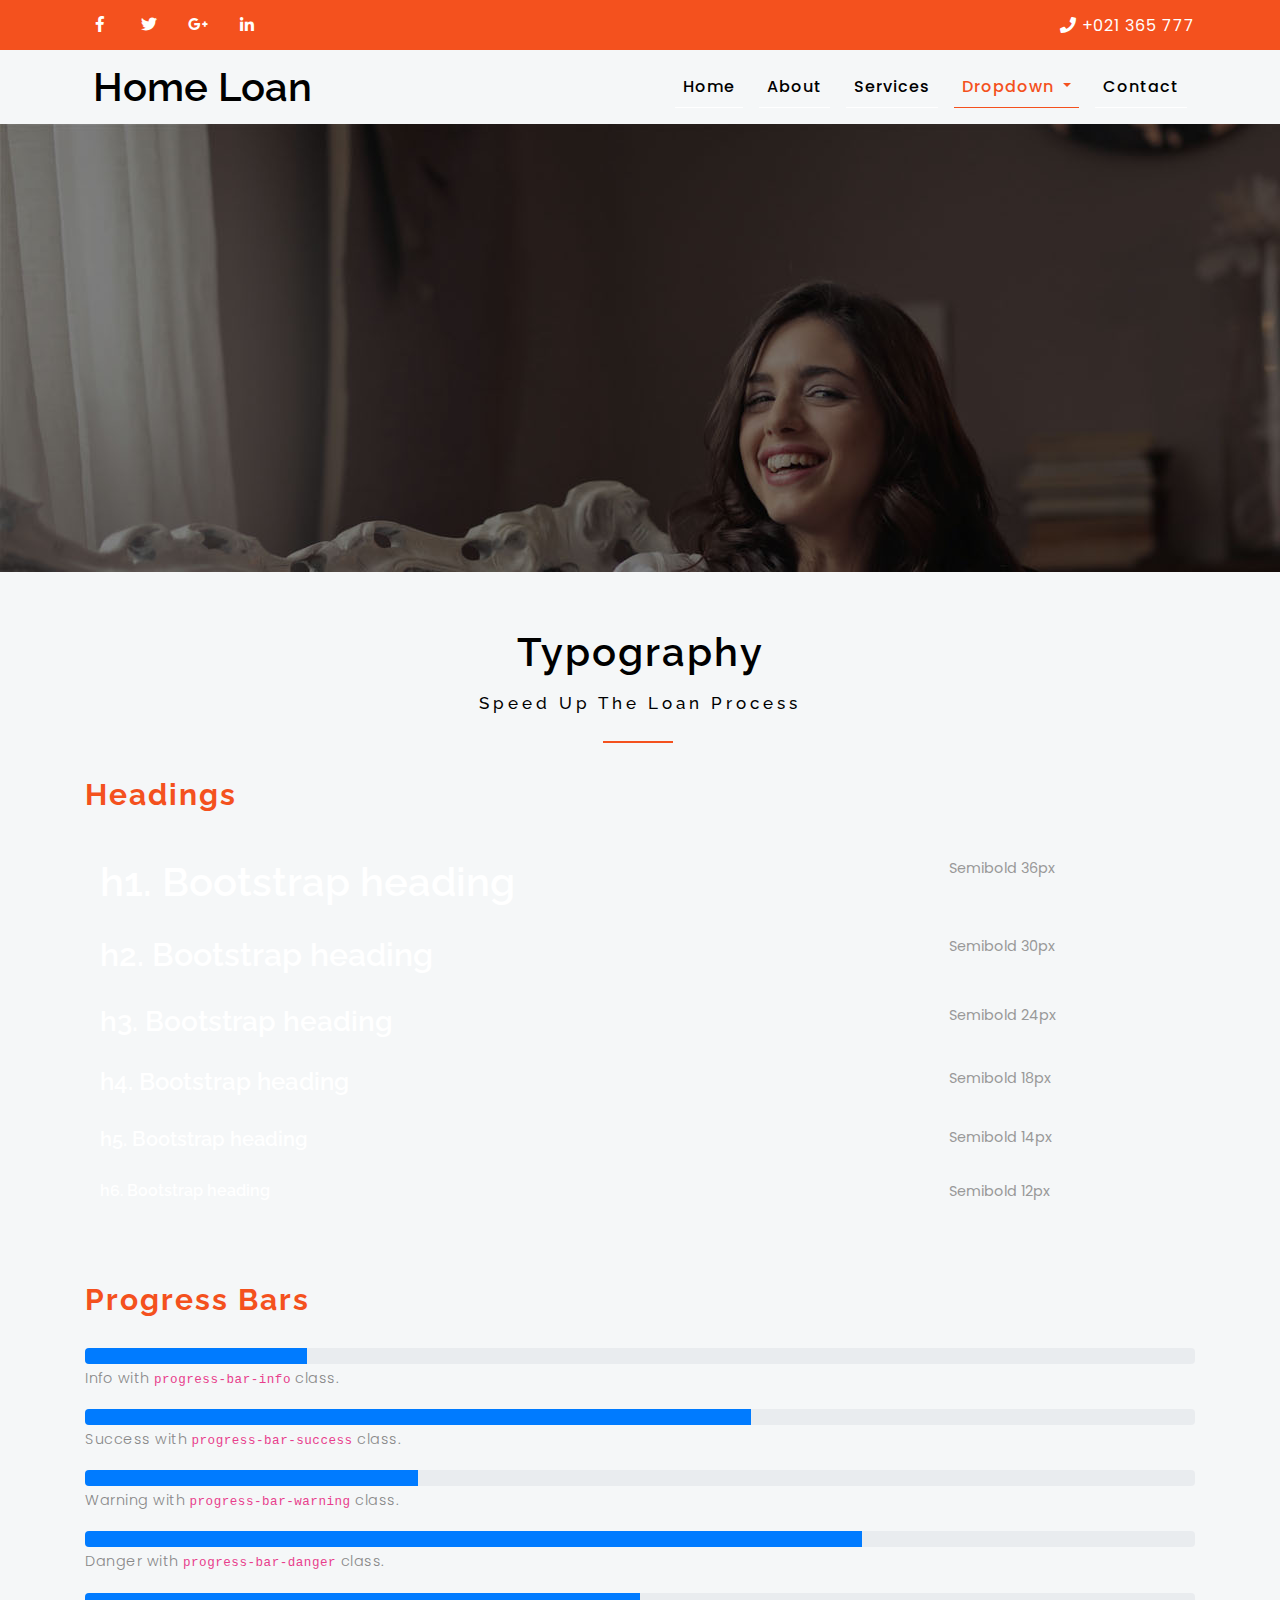
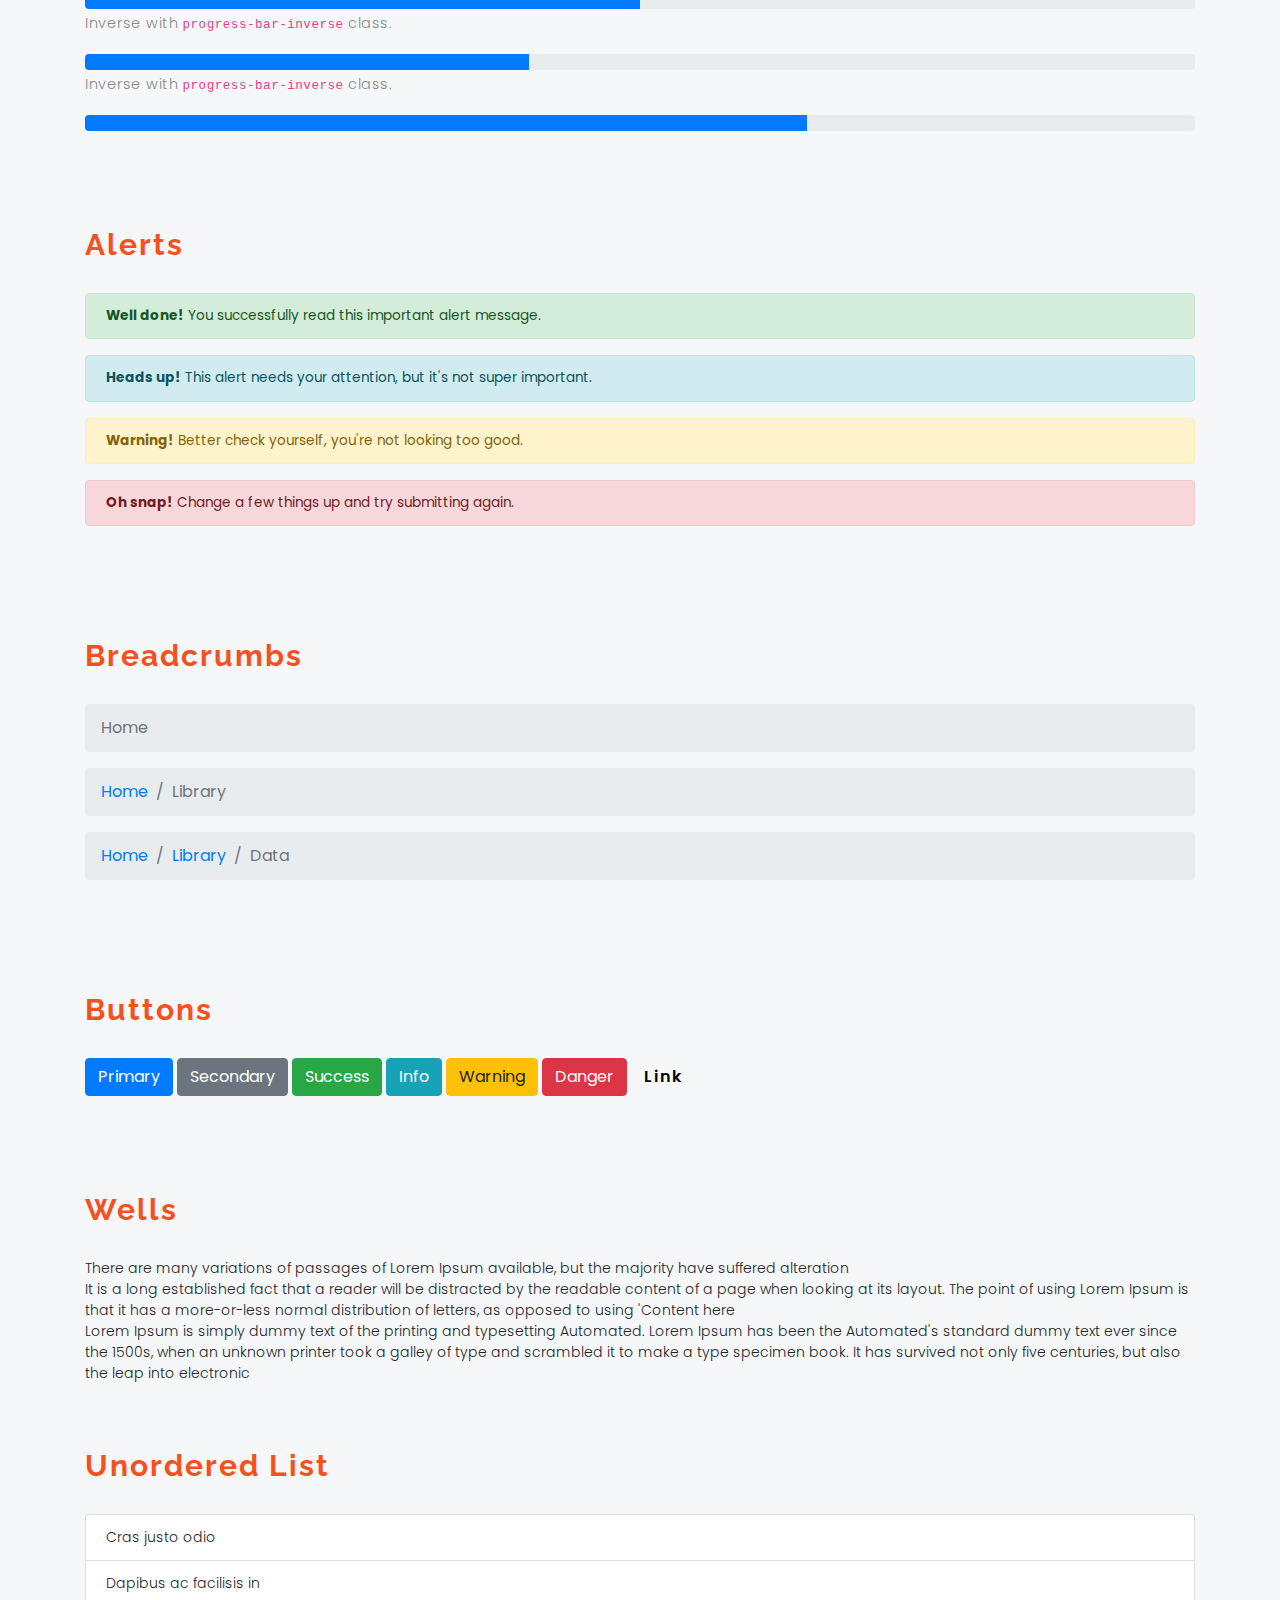
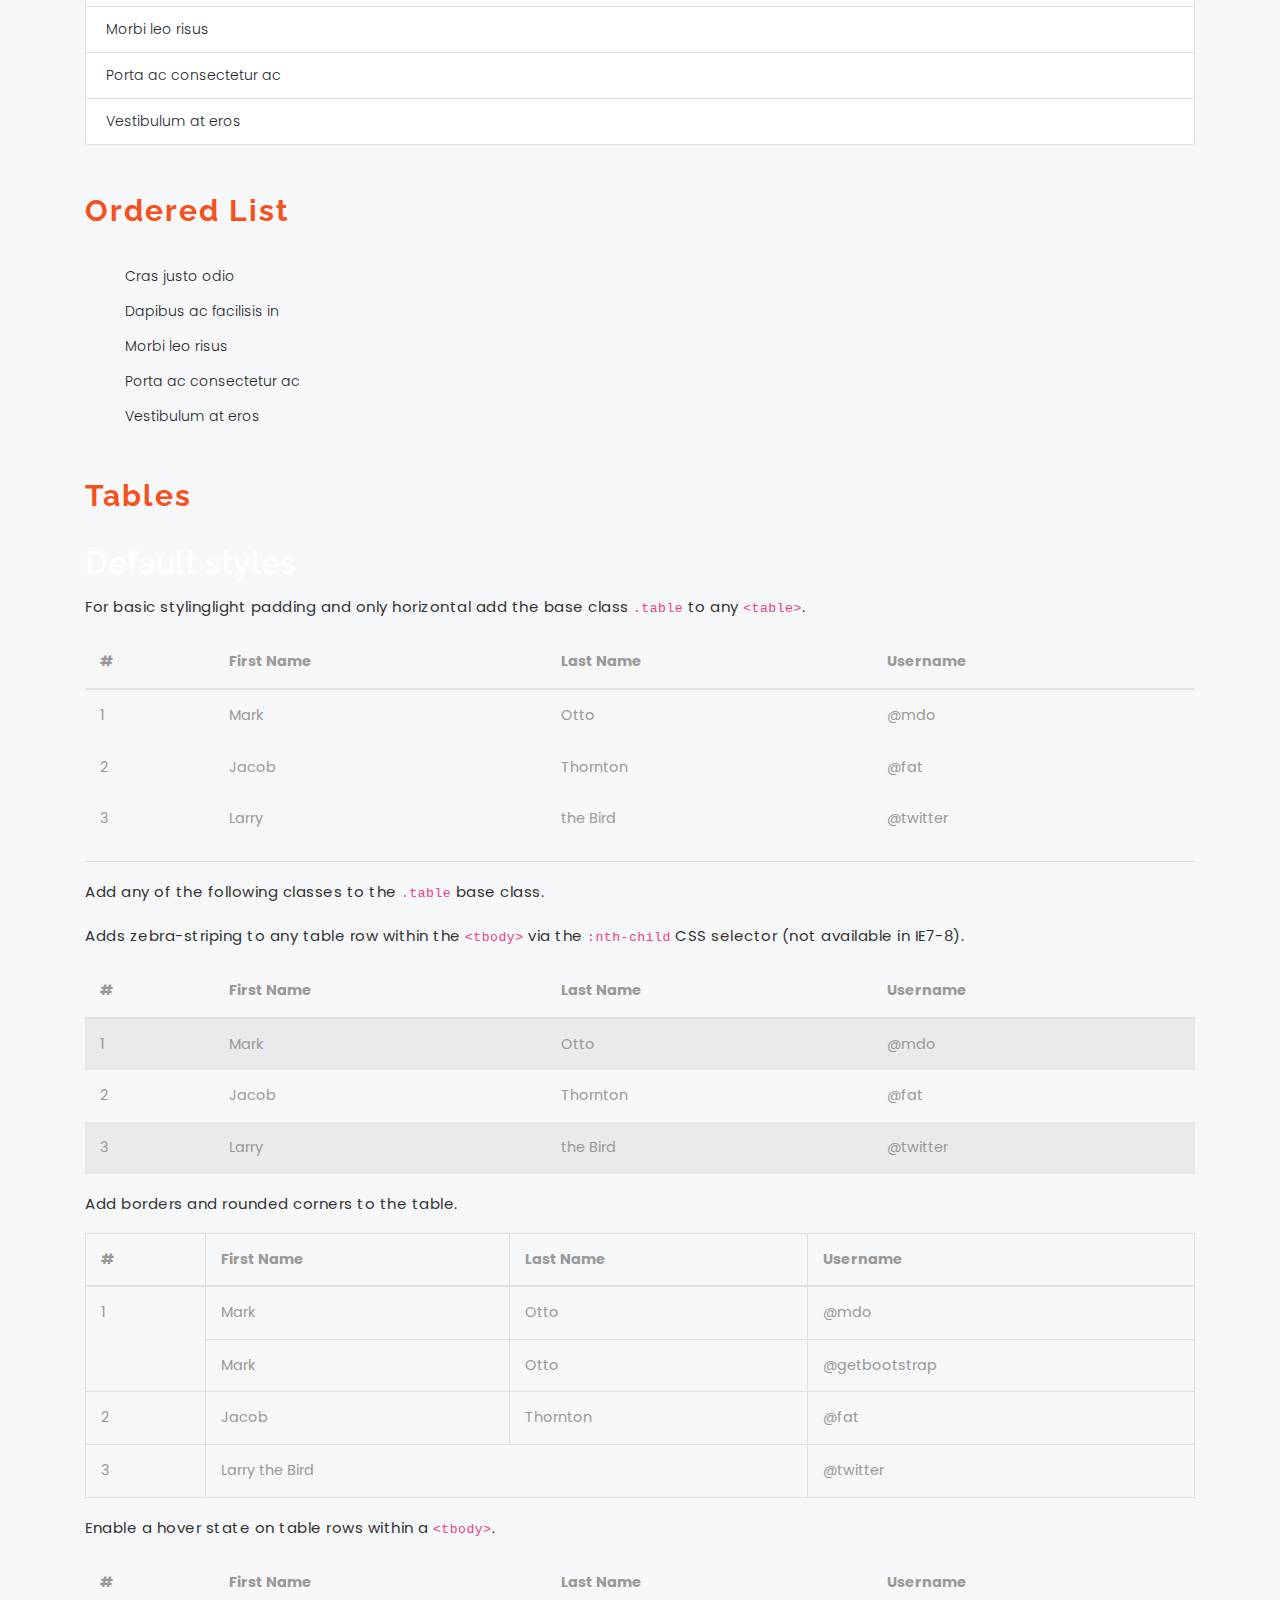
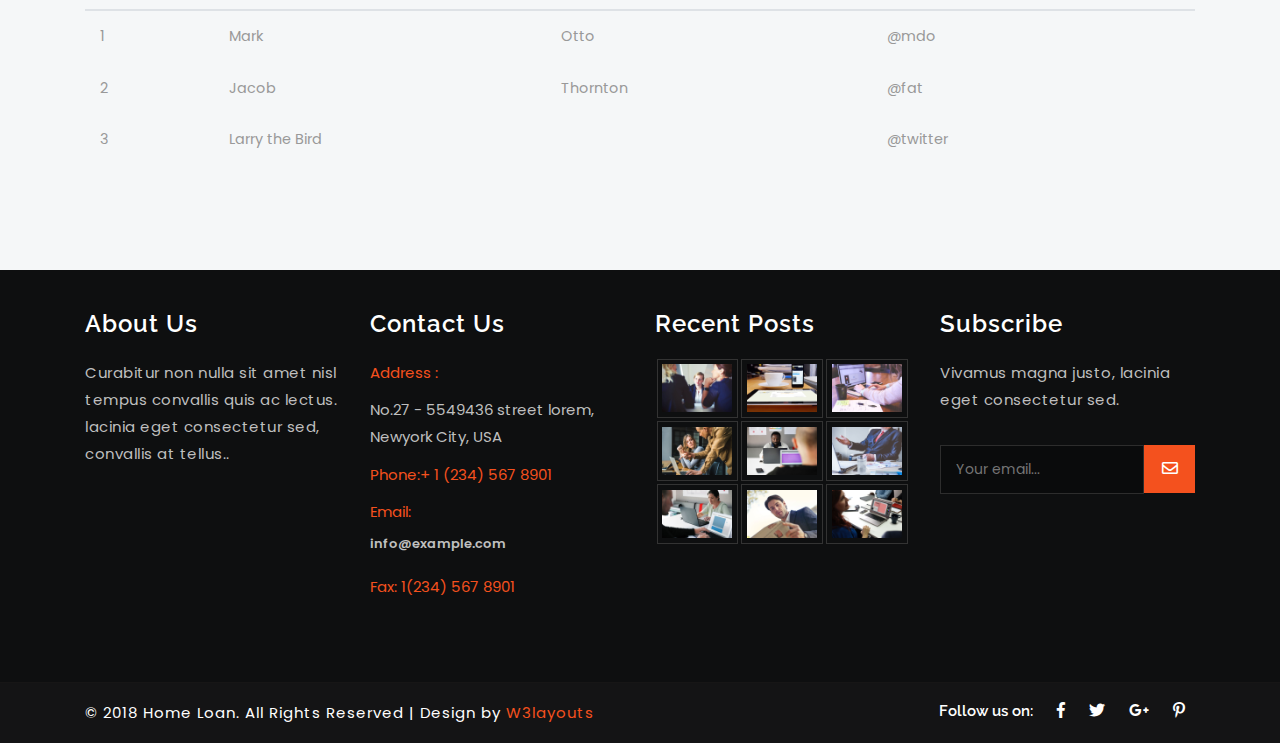
<file: src/main/webapp/typography.html>
<!--
Author: W3layouts
Author URL: http://w3layouts.com
License: Creative Commons Attribution 3.0 Unported
License URL: http://creativecommons.org/licenses/by/3.0/
-->
<!DOCTYPE HTML>
<html lang="zxx">

<head>
	<title>Home Loan a Banking Category Flat Bootstrap Responsive Website Template | Typography :: w3layouts</title>
	<meta name="viewport" content="width=device-width, initial-scale=1">
	<meta charset="utf-8">
	<meta name="keywords" content="Home Loan Responsive web template, Bootstrap Web Templates, Flat Web Templates, Android Compatible web template, 
SmartPhone Compatible web template, free WebDesigns for Nokia, Samsung, LG, SonyEricsson, Motorola web design" />
	<script>
		addEventListener("load", function () {
			setTimeout(hideURLbar, 0);
		}, false);

		function hideURLbar() {
			window.scrollTo(0, 1);
		}
	</script>

	<!-- Bootstrap Core CSS -->
	<link href="css/bootstrap.css" rel='stylesheet' type='text/css' />
	<link href="css/style.css" rel='stylesheet' type='text/css' />
	<!-- font-awesome icons -->
	<link href="css/fontawesome-all.min.css" rel="stylesheet">
	<!-- //Custom Theme files -->
	<!-- online fonts -->
	<!-- titles -->
	<link href="//fonts.googleapis.com/css?family=Raleway:300,400,500,600,700,800,900" rel="stylesheet">
	<!-- body -->
	<link href="//fonts.googleapis.com/css?family=Poppins:400,500,600,700,800" rel="stylesheet">
</head>

<body>
	
	<!-- header -->
	<header>
	<div class="top">
			<div class="container">
				<div class="t-op row">
					<div class="col-sm-6 top-middle">
						<ul>
							<li><a href="#"><i class="fab fa-facebook-f"></i></a></li>
							<li><a href="#"><i class="fab fa-twitter"></i></a></li>
							<li><a href="#"><i class="fab fa-google-plus-g"></i></a></li>
							<li><a href="#"><i class="fab fa-linkedin-in"></i></a></li>
						</ul>
					</div>
					<div class="col-sm-6 top-left">
						<ul>
							<li><i class="fas fa-phone"></i> +021 365 777</li>
						</ul>
					</div>
				</div>
			</div>
		</div>
		<div class="container">
			<nav class="navbar navbar-expand-lg navbar-light">
				<h1>
					<a class="navbar-brand text-capitalize" href="index.html">
						Home Loan
					</a>
				</h1>
				<button class="navbar-toggler" type="button" data-toggle="collapse" data-target="#navbarSupportedContent" aria-controls="navbarSupportedContent"
				    aria-expanded="false" aria-label="Toggle navigation">
					<span class="navbar-toggler-icon"></span>
				</button>

				<div class="collapse navbar-collapse" id="navbarSupportedContent">
					<ul class="navbar-nav text-center  ml-lg-auto">
						<li class="nav-item mr-3">
							<a class="nav-link" href="index.html">Home
								<span class="sr-only">(current)</span>
							</a>
						</li>
						<li class="nav-item  mr-3">
							<a class="nav-link" href="about.html">About</a>
						</li>
						<li class="nav-item  mr-3">
							<a class="nav-link" href="services.html">Services</a>
						</li>
						<li class="nav-item dropdown active mr-3">
							<a class="nav-link dropdown-toggle" href="#" id="navbarDropdown" role="button" data-toggle="dropdown" aria-haspopup="true"
							    aria-expanded="false">
								Dropdown
							</a>
							<div class="dropdown-menu" aria-labelledby="navbarDropdown">
								<a class="dropdown-item" href="typography.html">Typography</a>
								<a class="dropdown-item" href="gallery.html">Gallery</a>
							</div>
						</li>
						<li class="nav-item">
							<a class="nav-link" href="contact.html">contact</a>
						</li>
					</ul>
				</div>
			</nav>
		</div>
	</header>
	<!-- //header -->
	<!-- banner -->
	<section class="banner-1">
	</section>
	<!-- //banner -->
		<!-- typography -->
	<section class="typo py-5">
		<div class="container py-md-4 mt-md-3">
		<h2 class="heading-agileinfo">Typography<span>Speed Up The Loan Process</span></h2>
			<span class="w3-line black"></span>
			<div class="grid_3 grid_4 w3layouts mt-md-5 pt-5">
				<h3 class="hdg">Headings</h3>
				<div class="bs-example">
					<table class="table">
						<tbody>
							<tr>
								<td><h1 id="h1.-bootstrap-heading">h1. Bootstrap heading<a class="anchorjs-link" href="#h1.-bootstrap-heading"><span class="anchorjs-icon"></span></a></h1></td>
								<td class="type-info">Semibold 36px</td>
							</tr>
							<tr>
								<td><h2 id="h2.-bootstrap-heading">h2. Bootstrap heading<a class="anchorjs-link" href="#h2.-bootstrap-heading"><span class="anchorjs-icon"></span></a></h2></td>
								<td class="type-info">Semibold 30px</td>
							</tr>
							<tr>
								<td><h3 id="h3.-bootstrap-heading">h3. Bootstrap heading<a class="anchorjs-link" href="#h3.-bootstrap-heading"><span class="anchorjs-icon"></span></a></h3></td>
								<td class="type-info">Semibold 24px</td>
							</tr>
							<tr>
								<td><h4 id="h4.-bootstrap-heading">h4. Bootstrap heading<a class="anchorjs-link" href="#h4.-bootstrap-heading"><span class="anchorjs-icon"></span></a></h4></td>
								<td class="type-info">Semibold 18px</td>
							</tr>
							<tr>
								<td><h5 id="h5.-bootstrap-heading">h5. Bootstrap heading<a class="anchorjs-link" href="#h5.-bootstrap-heading"><span class="anchorjs-icon"></span></a></h5></td>
								<td class="type-info">Semibold 14px</td>
							</tr>
							<tr>
								<td><h6>h6. Bootstrap heading</h6></td>
								<td class="type-info">Semibold 12px</td>
							</tr>
						</tbody>
					</table>
				</div>
			</div>
		
			<div class="grid_3 grid_5 w3l">
				<h3>Progress Bars</h3>
				<div class="tab-content">
					<div class="tab-pane active" id="domprogress">
						<div class="progress">    
							<div class="progress-bar progress-bar-primary" style="width: 20%"></div>
						</div>
						<p>Info with <code>progress-bar-info</code> class.</p>
						<div class="progress">    
							<div class="progress-bar progress-bar-info" style="width: 60%"></div>
						</div>
						<p>Success with <code>progress-bar-success</code> class.</p>
						<div class="progress">
							<div class="progress-bar progress-bar-success" style="width: 30%"></div>
						</div>
						<p>Warning with <code>progress-bar-warning</code> class.</p>
						<div class="progress">
							<div class="progress-bar progress-bar-warning" style="width: 70%"></div>
						</div>
						<p>Danger with <code>progress-bar-danger</code> class.</p>
						<div class="progress">
							<div class="progress-bar progress-bar-danger" style="width: 50%"></div>
						</div>
						<p>Inverse with <code>progress-bar-inverse</code> class.</p>
						<div class="progress">
							<div class="progress-bar progress-bar-inverse" style="width: 40%"></div>
						</div>
						<p>Inverse with <code>progress-bar-inverse</code> class.</p>
						<div class="progress">
							<div class="progress-bar progress-bar-success" style="width: 35%"><span class="sr-only">35% Complete (success)</span></div>
							<div class="progress-bar progress-bar-warning" style="width: 20%"><span class="sr-only">20% Complete (warning)</span></div>
							<div class="progress-bar progress-bar-danger" style="width: 10%"><span class="sr-only">10% Complete (danger)</span></div>
						</div>
					</div>
				</div>
			</div>
			<div class="grid_3 grid_5 w3ls">
				<h3>Alerts</h3>
				<div class="alert alert-success" role="alert">
				  <strong>Well done!</strong> You successfully read this important alert message.
				</div>
				<div class="alert alert-info" role="alert">
				  <strong>Heads up!</strong> This alert needs your attention, but it's not super important.
				</div>
				<div class="alert alert-warning" role="alert">
				  <strong>Warning!</strong> Better check yourself, you're not looking too good.
				</div>
				<div class="alert alert-danger" role="alert">
				  <strong>Oh snap!</strong> Change a few things up and try submitting again.
				</div>
			</div>
			<div class="grid_3 grid_5 agileinfo">
				<h3>Breadcrumbs</h3>
				<ol class="breadcrumb">
					  <li class="breadcrumb-item active">Home</li>
					</ol>
					<ol class="breadcrumb">
					  <li class="breadcrumb-item"><a href="#">Home</a></li>
					  <li class="breadcrumb-item active">Library</li>
					</ol>
					<ol class="breadcrumb">
					  <li class="breadcrumb-item"><a href="#">Home</a></li>
					  <li class="breadcrumb-item"><a href="#">Library</a></li>
					  <li class="breadcrumb-item active">Data</li>
					</ol>
			</div>
			<div class="grid_3 grid_5 wthree">
				<h3>Buttons</h3>
				<!-- Provides extra visual weight and identifies the primary action in a set of buttons -->
				<button type="button" class="btn btn-primary">Primary</button>

				<!-- Secondary, outline button -->
				<button type="button" class="btn btn-secondary">Secondary</button>

				<!-- Indicates a successful or positive action -->
				<button type="button" class="btn btn-success">Success</button>

				<!-- Contextual button for informational alert messages -->
				<button type="button" class="btn btn-info">Info</button>

				<!-- Indicates caution should be taken with this action -->
				<button type="button" class="btn btn-warning">Warning</button>

				<!-- Indicates a dangerous or potentially negative action -->
				<button type="button" class="btn btn-danger">Danger</button>

				<!-- Deemphasize a button by making it look like a link while maintaining button behavior -->
				<button type="button" class="btn btn-link">Link</button>
			   
			</div>			
			<div class="grid_3 grid_5 agile">
				<h3>Wells</h3>
				<div class="well">
					There are many variations of passages of Lorem Ipsum available, but the majority have suffered alteration
				</div>
				<div class="well">
					It is a long established fact that a reader will be distracted by the readable content of a page when looking at its layout. The point of using Lorem Ipsum is that it has a more-or-less normal distribution of letters, as opposed to using 'Content here
				</div>
				<div class="well">
						Lorem Ipsum is simply dummy text of the printing and typesetting Automated. Lorem Ipsum has been the Automated's standard dummy text ever since the 1500s, when an unknown printer took a galley of type and scrambled it to make a type specimen book. It has survived not only five centuries, but also the leap into electronic
				</div>
			</div>
			<h3 class="bars">Unordered List</h3>
			<ul class="list-group w3-agile">
			  <li class="list-group-item">Cras justo odio</li>
			  <li class="list-group-item">Dapibus ac facilisis in</li>
			  <li class="list-group-item">Morbi leo risus</li>
			  <li class="list-group-item">Porta ac consectetur ac</li>
			  <li class="list-group-item">Vestibulum at eros</li>
			</ul>
			<h3 class="bars">Ordered List</h3>
			<ol>
				<li class="list-group-item1">Cras justo odio</li>
				<li class="list-group-item1">Dapibus ac facilisis in</li>
				<li class="list-group-item1">Morbi leo risus</li>
				<li class="list-group-item1">Porta ac consectetur ac</li>
				<li class="list-group-item1">Vestibulum at eros</li>
			</ol>
		
			<div class="page-header">
				<h3 class="bars">Tables</h3>
			</div>
			<h2 class="typoh2">Default styles</h2>
			<p>For basic stylinglight padding and only horizontal add the base class <code>.table</code> to any <code>&lt;table&gt;</code>.</p>
			<div class="bs-docs-example">
				<table class="table">
					<thead>
						<tr>
							<th>#</th>
							<th>First Name</th>
							<th>Last Name</th>
							<th>Username</th>
						</tr>
					</thead>
					<tbody>
						<tr>
							<td>1</td>
							<td>Mark</td>
							<td>Otto</td>
							<td>@mdo</td>
						</tr>
						<tr>
							<td>2</td>
							<td>Jacob</td>
							<td>Thornton</td>
							<td>@fat</td>
						</tr>
						<tr>
							<td>3</td>
							<td>Larry</td>
							<td>the Bird</td>
							<td>@twitter</td>
						</tr>
					</tbody>
				</table>
			</div>
			<hr class="bs-docs-separator">
			<p>Add any of the following classes to the <code>.table</code> base class.</p>
			<p>Adds zebra-striping to any table row within the <code>&lt;tbody&gt;</code> via the <code>:nth-child</code> CSS selector (not available in IE7-8).</p>
			<div class="bs-docs-example">
				<table class="table table-striped">
					<thead>
						<tr>
							<th>#</th>
							<th>First Name</th>
							<th>Last Name</th>
							<th>Username</th>
						</tr>
					</thead>
					<tbody>
						<tr>
							<td>1</td>
							<td>Mark</td>
							<td>Otto</td>
							<td>@mdo</td>
						</tr>
						<tr>
							<td>2</td>
							<td>Jacob</td>
							<td>Thornton</td>
							<td>@fat</td>
						</tr>
						<tr>
							<td>3</td>
							<td>Larry</td>
							<td>the Bird</td>
							<td>@twitter</td>
						</tr>
					</tbody>
				</table>
			</div>
			<p>Add borders and rounded corners to the table.</p>
			<div class="bs-docs-example">
				<table class="table table-bordered">
					<thead>
						<tr>
							<th>#</th>
							<th>First Name</th>
							<th>Last Name</th>
							<th>Username</th>
						</tr>
					</thead>
					<tbody>
						<tr>
							<td rowspan="2">1</td>
							<td>Mark</td>
							<td>Otto</td>
							<td>@mdo</td>
						</tr>
						<tr>
							<td>Mark</td>
							<td>Otto</td>
							<td>@getbootstrap</td>
						</tr>
						<tr>
							<td>2</td>
							<td>Jacob</td>
							<td>Thornton</td>
							<td>@fat</td>
						</tr>
						<tr>
							<td>3</td>
							<td colspan="2">Larry the Bird</td>
							<td>@twitter</td>
						</tr>
					</tbody>
				</table>
			</div>
			<p>Enable a hover state on table rows within a <code>&lt;tbody&gt;</code>.</p>
			<div class="bs-docs-example">
				<table class="table table-hover">
					<thead>
						<tr>
						  <th>#</th>
						  <th>First Name</th>
						  <th>Last Name</th>
						  <th>Username</th>
						</tr>
					</thead>
					<tbody>
						<tr>
						  <td>1</td>
						  <td>Mark</td>
						  <td>Otto</td>
						  <td>@mdo</td>
						</tr>
						<tr>
						  <td>2</td>
						  <td>Jacob</td>
						  <td>Thornton</td>
						  <td>@fat</td>
						</tr>
						<tr>
						  <td>3</td>
						  <td colspan="2">Larry the Bird</td>
						  <td>@twitter</td>
						</tr>
					</tbody>
				</table>
			</div>
		</div>
	</section>
	<!-- //typography -->

<!--footer-->
	<footer>
		<div class="container py-md-4 mt-md-3">
			<div class="row footer-top-w3layouts-agile py-5">
				<div class="col-lg-3 col-md-6 col-sm-6 footer-grid">
					<div class="footer-title">
						<h3>About Us</h3>
					</div>
					<div class="footer-text">
						<p>Curabitur non nulla sit amet nisl tempus convallis quis ac lectus. lacinia eget consectetur sed, convallis at tellus..</p>

					</div>
				</div>
				<div class="col-lg-3 col-md-6 col-sm-6 footer-grid">
					<div class="footer-title">
						<h3>Contact Us</h3>
					</div>
					<div class="footer-office-hour">
						<ul>
							<li class="hd">Address :</li>
							<li>No.27 - 5549436 street lorem, Newyork City, USA</li>

						</ul>
						<ul>
							<li class="hd">Phone:+ 1 (234) 567 8901</li>
							<li class="hd">Email:
								<a href="mailto:info@example.com">info@example.com</a>
							</li>
							<li class="hd">Fax: 1(234) 567 8901</li>
						</ul>
					</div>
				</div>
				<div class="col-lg-3 col-md-6 col-sm-6 footer-grid">
					<div class="footer-title">
						<h3>Recent Posts</h3>
					</div>
					<div class="footer-list">
						<div class="flickr-grid">
							<a href="#" data-toggle="modal" data-target="#myModal">
								<img src="images/g1.jpg" class="img-fluid" alt=" ">
							</a>
						</div>
						<div class="flickr-grid">
							<a href="#" data-toggle="modal" data-target="#myModal">
								<img src="images/g2.jpg" class="img-fluid" alt=" ">
							</a>
						</div>
						<div class="flickr-grid">
							<a href="#" data-toggle="modal" data-target="#myModal">
								<img src="images/g3.jpg" class="img-fluid" alt=" ">
							</a>
						</div>
						<div class="flickr-grid">
							<a href="#" data-toggle="modal" data-target="#myModal">
								<img src="images/g4.jpg" class="img-fluid" alt=" ">
							</a>
						</div>
						<div class="flickr-grid">
							<a href="#" data-toggle="modal" data-target="#myModal">
								<img src="images/g5.jpg" class="img-fluid" alt=" ">
							</a>
						</div>
						<div class="flickr-grid">
							<a href="#" data-toggle="modal" data-target="#myModal">
								<img src="images/g6.jpg" class="img-fluid" alt=" ">
							</a>
						</div>
						<div class="flickr-grid">
							<a href="#" data-toggle="modal" data-target="#myModal">
								<img src="images/g7.jpg" class="img-fluid" alt=" ">
							</a>
						</div>
						<div class="flickr-grid">
							<a href="#" data-toggle="modal" data-target="#myModal">
								<img src="images/g9.jpg" class="img-fluid" alt=" ">
							</a>
						</div>
						<div class="flickr-grid">
							<a href="#" data-toggle="modal" data-target="#myModal">
								<img src="images/g8.jpg" class="img-fluid" alt=" ">
							</a>
						</div>
						<div class="clearfix"></div>
					</div>
				</div>
				<div class="col-lg-3 col-md-6 col-sm-6 footer-grid">
					<div class="footer-title">
						<h3>Subscribe</h3>
					</div>
					<p>Vivamus magna justo, lacinia eget consectetur sed.</p>
					<form action="#" method="post" class="newsletter">
						<input class="email" type="email" placeholder="Your email..." required="">
						<button class="btn1">
							<i class="far fa-envelope"></i>
						</button>
					</form>
					<div class="clearfix"></div>
				</div>
			</div>
		</div>
	</footer>
	<!---->
	<div class="copyright py-3">
		<div class="container">
			<div class="copyrighttop">
				<ul>
					<li>
						<h4>Follow us on:</h4>
					</li>
					<li>
						<a class="facebook" href="#">
							<i class="fab fa-facebook-f"></i>
						</a>
					</li>
					<li>
						<a class="facebook" href="#">
							<i class="fab fa-twitter"></i>
						</a>
					</li>
					<li>
						<a class="facebook" href="#">
							<i class="fab fa-google-plus-g"></i>
						</a>
					</li>
					<li>
						<a class="facebook" href="#">
							<i class="fab fa-pinterest-p"></i>
						</a>
					</li>
				</ul>
			</div>
			<div class="copyrightbottom">
				<p>© 2018 Home Loan. All Rights Reserved | Design by
					<a href="http://w3layouts.com/">W3layouts</a>
				</p>
			</div>
			<div class="clearfix"></div>
		</div>
	</div>
	<!-- Modal -->
<div class="modal fade" id="myModal" tabindex="-1" role="dialog" aria-labelledby="exampleModalCenterTitle" aria-hidden="true">
  <div class="modal-dialog modal-dialog-centered" role="document">
    <div class="modal-content">
      <div class="modal-header">
        <h4 class="modal-title">Home Loan</h4>
        <button type="button" class="close" data-dismiss="modal" aria-label="Close">
          <span aria-hidden="true">&times;</span>
        </button>
      </div>
      <div class="modal-body">
		 <div class="agileits-w3layouts-info">
			<img src="images/g6.jpg" class="img-fluid" alt="" />
			<p>Duis venenatis, turpis eu bibendum porttitor, sapien quam ultricies tellus, ac rhoncus risus odio eget nunc. Pellentesque ac fermentum diam. Integer eu facilisis nunc, a iaculis felis. Pellentesque pellentesque tempor enim, in dapibus turpis porttitor quis. </p>
		</div>
	</div>
      <div class="modal-footer">
        <button type="button" class="btn btn-secondary" data-dismiss="modal">Close</button>
        <button type="button" class="btn btn-primary">Save changes</button>
      </div>
    </div>
  </div>
</div>
<!-- //Modal -->
<!-- js-->
	<script src="js/jquery-2.2.3.min.js"></script>
<!-- js-->
	<!-- Bootstrap Core JavaScript -->
	<script src="js/bootstrap.js ">
	</script>
	<!-- //Bootstrap Core JavaScript -->
</body>
</html>
</file>
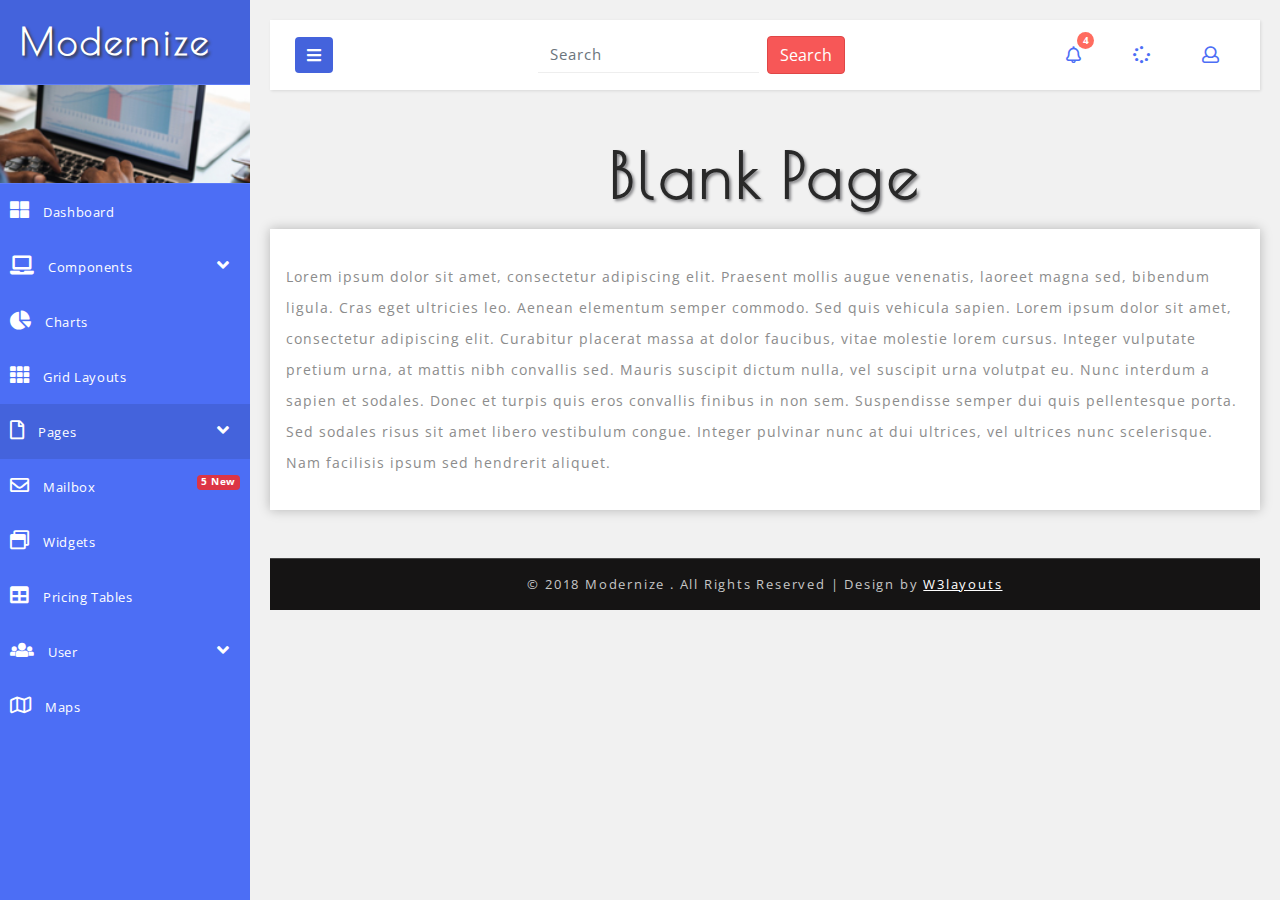
<file: src/main/webapp/admindash/blank.html>
<!--
Author: W3layouts
Author URL: http://w3layouts.com
License: Creative Commons Attribution 3.0 Unported
License URL: http://creativecommons.org/licenses/by/3.0/
-->
<!DOCTYPE html>
<html lang="en">

<head>
    <title>Modernize an Admin Panel Category Bootstrap Responsive Web Template | Blank page :: w3layouts</title>
    <!-- Meta Tags -->
    <meta name="viewport" content="width=device-width, initial-scale=1">
    <meta charset="utf-8">
    <meta name="keywords" content="Modernize Responsive web template, Bootstrap Web Templates, Flat Web Templates, Android Compatible web template,
Smartphone Compatible web template, free webdesigns for Nokia, Samsung, LG, Sony Ericsson, Motorola web design" />
    <script>
        addEventListener("load", function () {
            setTimeout(hideURLbar, 0);
        }, false);

        function hideURLbar() {
            window.scrollTo(0, 1);
        }
    </script>
    <!-- //Meta Tags -->

    <!-- Style-sheets -->
    <!-- Bootstrap Css -->
    <link href="css/bootstrap.css" rel="stylesheet" type="text/css" media="all" />
    <!-- Bootstrap Css -->
    <!-- Common Css -->
    <link href="css/style.css" rel="stylesheet" type="text/css" media="all" />
    <!--// Common Css -->
    <!-- Nav Css -->
    <link rel="stylesheet" href="css/style4.css">
    <!--// Nav Css -->
    <!-- Fontawesome Css -->
    <link href="css/fontawesome-all.css" rel="stylesheet">
    <!--// Fontawesome Css -->
    <!--// Style-sheets -->

    <!--web-fonts-->
    <link href="//fonts.googleapis.com/css?family=Poiret+One" rel="stylesheet">
    <link href="//fonts.googleapis.com/css?family=Open+Sans:300,400,600,700" rel="stylesheet">
    <!--//web-fonts-->
</head>

<body>
    <div class="wrapper">
        <!-- Sidebar Holder -->
        <nav id="sidebar">
            <div class="sidebar-header">
                <h1>
                    <a href="index.html">Modernize</a>
                </h1>
                <span>M</span>
            </div>
            <div class="profile-bg"></div>
            <ul class="list-unstyled components">
                <li>
                    <a href="index.html">
                        <i class="fas fa-th-large"></i>
                        Dashboard
                    </a>
                </li>
                <li>
                    <a href="#homeSubmenu" data-toggle="collapse" aria-expanded="false">
                        <i class="fas fa-laptop"></i>
                        Components
                        <i class="fas fa-angle-down fa-pull-right"></i>
                    </a>
                    <ul class="collapse list-unstyled" id="homeSubmenu">
                        <li>
                            <a href="cards.html">Cards</a>
                        </li>
                        <li>
                            <a href="carousels.html">Carousels</a>
                        </li>
                        <li>
                            <a href="forms.html">Forms</a>
                        </li>
                        <li>
                            <a href="modals.html">Modals</a>
                        </li>
                        <li>
                            <a href="tables.html">Tables</a>
                        </li>
                    </ul>
                </li>
                <li>
                    <a href="charts.html">
                        <i class="fas fa-chart-pie"></i>
                        Charts
                    </a>
                </li>
                <li>
                    <a href="grids.html">
                        <i class="fas fa-th"></i>
                        Grid Layouts
                    </a>
                </li>
                <li class="active">
                    <a href="#pageSubmenu1" data-toggle="collapse" aria-expanded="false">
                        <i class="far fa-file"></i>
                        Pages
                        <i class="fas fa-angle-down fa-pull-right"></i>
                    </a>
                    <ul class="collapse list-unstyled" id="pageSubmenu1">
                        <li>
                            <a href="404.html">404</a>
                        </li>
                        <li>
                            <a href="500.html">500</a>
                        </li>
                        <li>
                            <a href="blank.html">Blank</a>
                        </li>
                    </ul>
                </li>
                <li>
                    <a href="mailbox.html">
                        <i class="far fa-envelope"></i>
                        Mailbox
                        <span class="badge badge-secondary float-md-right bg-danger">5 New</span>
                    </a>
                </li>
                <li>
                    <a href="widgets.html">
                        <i class="far fa-window-restore"></i>
                        Widgets
                    </a>
                </li>
                <li>
                    <a href="pricing.html">
                        <i class="fas fa-table"></i>
                        Pricing Tables
                    </a>
                </li>
                <li>
                    <a href="#pageSubmenu3" data-toggle="collapse" aria-expanded="false">
                        <i class="fas fa-users"></i>
                        User
                        <i class="fas fa-angle-down fa-pull-right"></i>
                    </a>
                    <ul class="collapse list-unstyled" id="pageSubmenu3">
                        <li>
                            <a href="login.html">Login</a>
                        </li>
                        <li>
                            <a href="register.html">Register</a>
                        </li>
                        <li>
                            <a href="forgot.html">Forgot password</a>
                        </li>
                    </ul>
                </li>
                <li>
                    <a href="maps.html">
                        <i class="far fa-map"></i>
                        Maps
                    </a>
                </li>
            </ul>
        </nav>

        <!-- Page Content Holder -->
        <div id="content">
            <!-- top-bar -->
            <nav class="navbar navbar-default mb-xl-5 mb-4">
                <div class="container-fluid">

                    <div class="navbar-header">
                        <button type="button" id="sidebarCollapse" class="btn btn-info navbar-btn">
                            <i class="fas fa-bars"></i>
                        </button>
                    </div>
                    <!-- Search-from -->
                    <form action="#" method="post" class="form-inline mx-auto search-form">
                        <input class="form-control mr-sm-2" type="search" placeholder="Search" aria-label="Search" required="">
                        <button class="btn btn-style my-2 my-sm-0" type="submit">Search</button>
                    </form>
                    <!--// Search-from -->
                    <ul class="top-icons-agileits-w3layouts float-right">
                        <li class="nav-item dropdown">
                            <a class="nav-link dropdown-toggle" href="#" id="navbarDropdown" role="button" data-toggle="dropdown" aria-haspopup="true"
                                aria-expanded="false">
                                <i class="far fa-bell"></i>
                                <span class="badge">4</span>
                            </a>
                            <div class="dropdown-menu top-grid-scroll drop-1">
                                <h3 class="sub-title-w3-agileits">User notifications</h3>
                                <a href="#" class="dropdown-item mt-3">
                                    <div class="notif-img-agileinfo">
                                        <img src="images/clone.jpg" class="img-fluid" alt="Responsive image">
                                    </div>
                                    <div class="notif-content-wthree">
                                        <p class="paragraph-agileits-w3layouts py-2">
                                            <span class="text-diff">John Doe</span> Curabitur non nulla sit amet nisl tempus convallis quis ac lectus.</p>
                                        <h6>4 mins ago</h6>
                                    </div>
                                </a>
                                <a href="#" class="dropdown-item mt-3">
                                    <div class="notif-img-agileinfo">
                                        <img src="images/clone.jpg" class="img-fluid" alt="Responsive image">
                                    </div>
                                    <div class="notif-content-wthree">
                                        <p class="paragraph-agileits-w3layouts py-2">
                                            <span class="text-diff">Diana</span> Curabitur non nulla sit amet nisl tempus convallis quis ac lectus.</p>
                                        <h6>6 mins ago</h6>
                                    </div>
                                </a>
                                <a href="#" class="dropdown-item mt-3">
                                    <div class="notif-img-agileinfo">
                                        <img src="images/clone.jpg" class="img-fluid" alt="Responsive image">
                                    </div>
                                    <div class="notif-content-wthree">
                                        <p class="paragraph-agileits-w3layouts py-2">
                                            <span class="text-diff">Steffie</span> Curabitur non nulla sit amet nisl tempus convallis quis ac lectus.</p>
                                        <h6>12 mins ago</h6>
                                    </div>
                                </a>
                                <a href="#" class="dropdown-item mt-3">
                                    <div class="notif-img-agileinfo">
                                        <img src="images/clone.jpg" class="img-fluid" alt="Responsive image">
                                    </div>
                                    <div class="notif-content-wthree">
                                        <p class="paragraph-agileits-w3layouts py-2">
                                            <span class="text-diff">Jack</span> Curabitur non nulla sit amet nisl tempus convallis quis ac lectus.</p>
                                        <h6>1 days ago</h6>
                                    </div>
                                </a>
                                <div class="dropdown-divider"></div>
                                <a class="dropdown-item" href="#">view all notifications</a>
                            </div>
                        </li>
                        <li class="nav-item dropdown mx-3">
                            <a class="nav-link dropdown-toggle" href="#" id="navbarDropdown1" role="button" data-toggle="dropdown" aria-haspopup="true"
                                aria-expanded="false">
                                <i class="fas fa-spinner"></i>
                            </a>
                            <div class="dropdown-menu top-grid-scroll drop-2">
                                <h3 class="sub-title-w3-agileits">Shortcuts</h3>
                                <a href="#" class="dropdown-item mt-3">
                                    <h4>
                                        <i class="fas fa-chart-pie mr-3"></i>Sed feugiat</h4>
                                </a>
                                <a href="#" class="dropdown-item mt-3">
                                    <h4>
                                        <i class="fab fa-connectdevelop mr-3"></i>Aliquam sed</h4>
                                </a>
                                <a href="#" class="dropdown-item mt-3">
                                    <h4>
                                        <i class="fas fa-tasks mr-3"></i>Lorem ipsum</h4>
                                </a>
                                <a href="#" class="dropdown-item mt-3">
                                    <h4>
                                        <i class="fab fa-superpowers mr-3"></i>Cras rutrum</h4>
                                </a>
                            </div>
                        </li>
                        <li class="nav-item dropdown">
                            <a class="nav-link dropdown-toggle" href="#" id="navbarDropdown2" role="button" data-toggle="dropdown" aria-haspopup="true"
                                aria-expanded="false">
                                <i class="far fa-user"></i>
                            </a>
                            <div class="dropdown-menu drop-3">
                                <div class="profile d-flex mr-o">
                                    <div class="profile-l align-self-center">
                                        <img src="images/profile.jpg" class="img-fluid mb-3" alt="Responsive image">
                                    </div>
                                    <div class="profile-r align-self-center">
                                        <h3 class="sub-title-w3-agileits">Will Smith</h3>
                                        <a href="mailto:info@example.com">info@example.com</a>
                                    </div>
                                </div>
                                <a href="#" class="dropdown-item mt-3">
                                    <h4>
                                        <i class="far fa-user mr-3"></i>My Profile</h4>
                                </a>
                                <a href="#" class="dropdown-item mt-3">
                                    <h4>
                                        <i class="fas fa-link mr-3"></i>Activity</h4>
                                </a>
                                <a href="#" class="dropdown-item mt-3">
                                    <h4>
                                        <i class="far fa-envelope mr-3"></i>Messages</h4>
                                </a>
                                <a href="#" class="dropdown-item mt-3">
                                    <h4>
                                        <i class="far fa-question-circle mr-3"></i>Faq</h4>
                                </a>
                                <a href="#" class="dropdown-item mt-3">
                                    <h4>
                                        <i class="far fa-thumbs-up mr-3"></i>Support</h4>
                                </a>
                                <div class="dropdown-divider"></div>
                                <a class="dropdown-item" href="login.html">Logout</a>
                            </div>
                        </li>
                    </ul>
                </div>
            </nav>
            <!--// top-bar -->

            <!-- main-heading -->
            <h2 class="main-title-w3layouts mb-2 text-center">Blank page</h2>
            <!--// main-heading -->

            <!-- Error Page Content -->
            <div class="blank-page-content">

                <!-- Error Page Info -->
                <div class="outer-w3-agile mt-3">
                    <p class="paragraph-agileits-w3layouts">Lorem ipsum dolor sit amet, consectetur adipiscing elit. Praesent mollis augue venenatis, laoreet magna
                        sed, bibendum ligula. Cras eget ultricies leo. Aenean elementum semper commodo. Sed quis vehicula
                        sapien. Lorem ipsum dolor sit amet, consectetur adipiscing elit. Curabitur placerat massa at dolor
                        faucibus, vitae molestie lorem cursus. Integer vulputate pretium urna, at mattis nibh convallis sed.
                        Mauris suscipit dictum nulla, vel suscipit urna volutpat eu. Nunc interdum a sapien et sodales. Donec
                        et turpis quis eros convallis finibus in non sem. Suspendisse semper dui quis pellentesque porta.
                        Sed sodales risus sit amet libero vestibulum congue. Integer pulvinar nunc at dui ultrices, vel ultrices
                        nunc scelerisque. Nam facilisis ipsum sed hendrerit aliquet.</p>
                </div>
                <!--// Error Page Info -->

            </div>

            <!--// Error Page Content -->

            <!-- Copyright -->
            <div class="copyright-w3layouts py-xl-3 py-2 mt-xl-5 mt-4 text-center">
                <p>© 2018 Modernize . All Rights Reserved | Design by
                    <a href="http://w3layouts.com/"> W3layouts </a>
                </p>
            </div>
            <!--// Copyright -->
        </div>
    </div>


    <!-- Required common Js -->
    <script src='js/jquery-2.2.3.min.js'></script>
    <!-- //Required common Js -->

    <!-- Sidebar-nav Js -->
    <script>
        $(document).ready(function () {
            $('#sidebarCollapse').on('click', function () {
                $('#sidebar').toggleClass('active');
            });
        });
    </script>
    <!--// Sidebar-nav Js -->

    <!-- dropdown nav -->
    <script>
        $(document).ready(function () {
            $(".dropdown").hover(
                function () {
                    $('.dropdown-menu', this).stop(true, true).slideDown("fast");
                    $(this).toggleClass('open');
                },
                function () {
                    $('.dropdown-menu', this).stop(true, true).slideUp("fast");
                    $(this).toggleClass('open');
                }
            );
        });
    </script>
    <!-- //dropdown nav -->

    <!-- Js for bootstrap working-->
    <script src="js/bootstrap.min.js"></script>
    <!-- //Js for bootstrap working -->

</body>

</html>
</file>
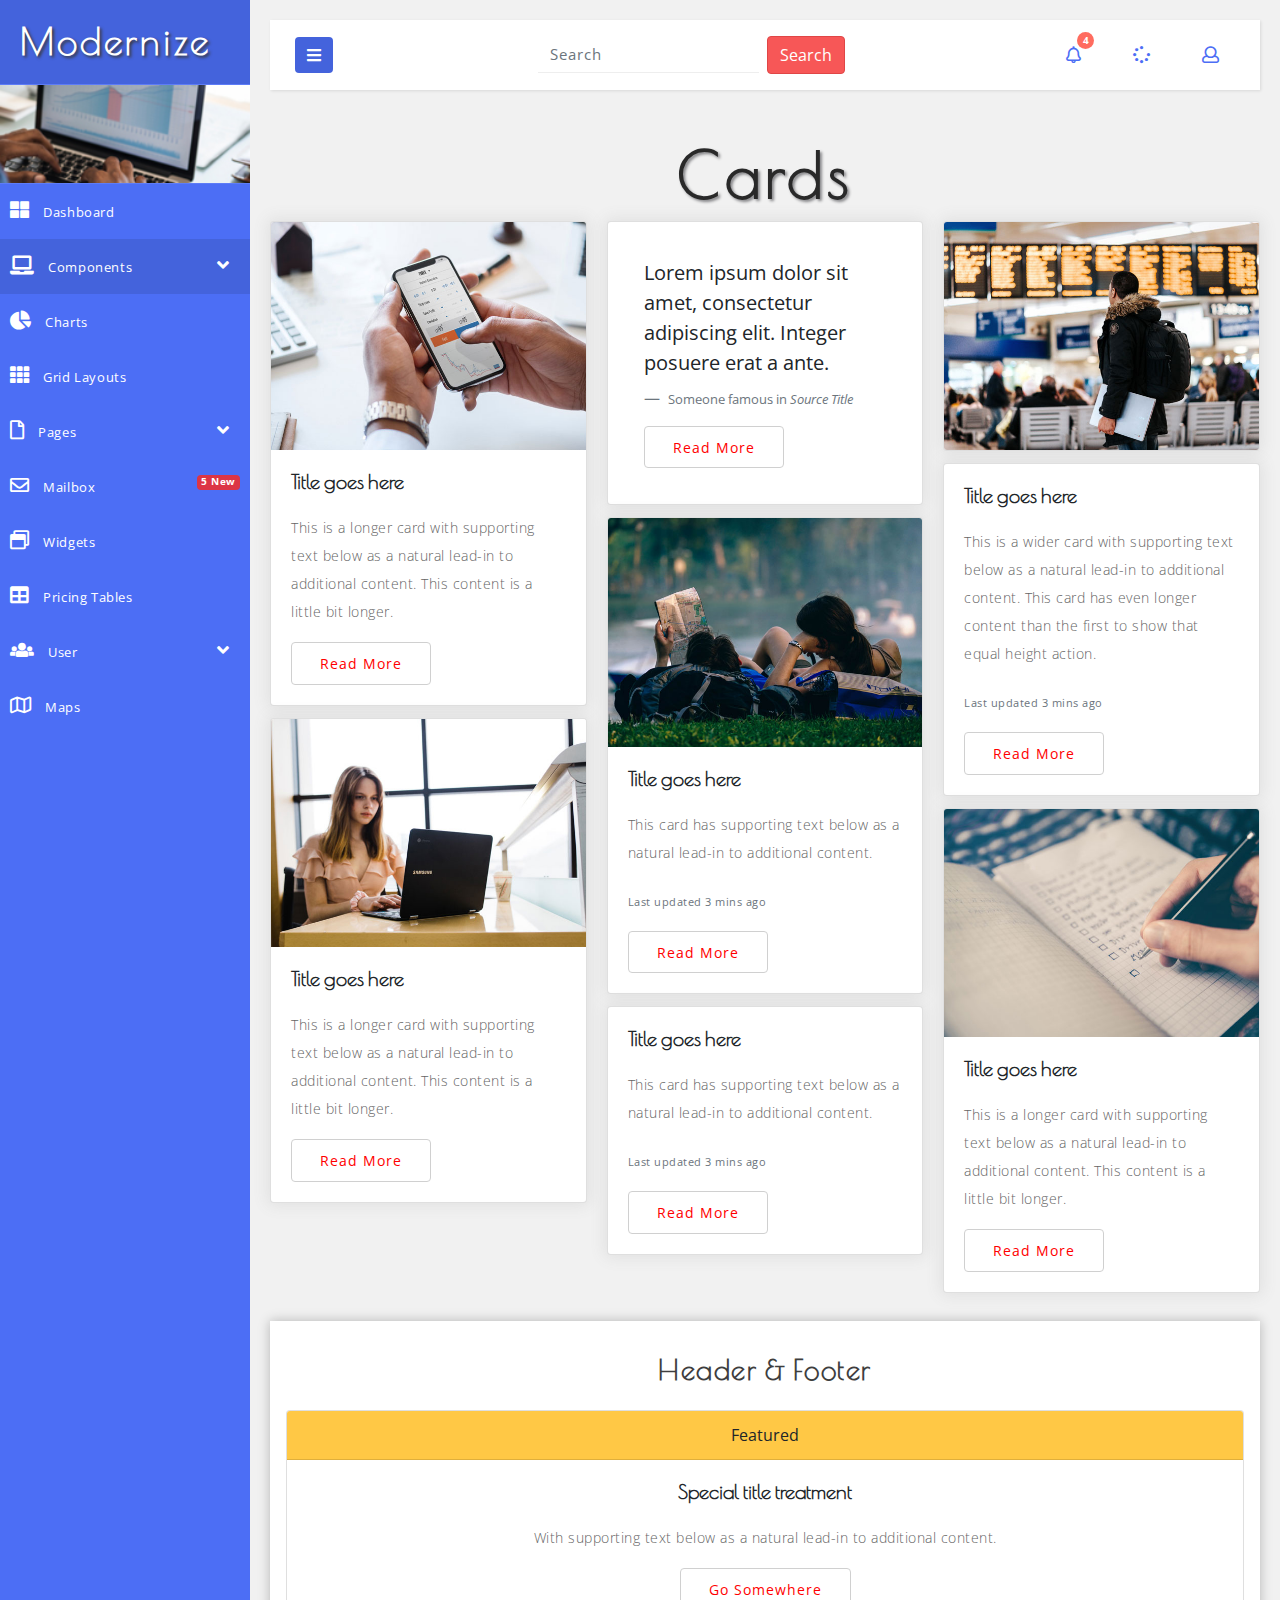
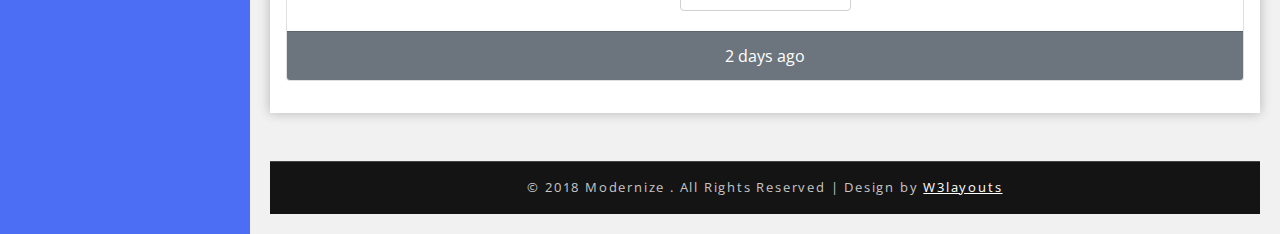
<file: src/main/webapp/admindash/cards.html>
<!--
Author: W3layouts
Author URL: http://w3layouts.com
License: Creative Commons Attribution 3.0 Unported
License URL: http://creativecommons.org/licenses/by/3.0/
-->
<!DOCTYPE html>
<html lang="en">

<head>
    <title>Modernize an Admin Panel Category Bootstrap Responsive Web Template | Cards :: w3layouts</title>
    <!-- Meta Tags -->
    <meta name="viewport" content="width=device-width, initial-scale=1">
    <meta charset="utf-8">
    <meta name="keywords" content="Modernize Responsive web template, Bootstrap Web Templates, Flat Web Templates, Android Compatible web template,
Smartphone Compatible web template, free webdesigns for Nokia, Samsung, LG, Sony Ericsson, Motorola web design" />
    <script>
        addEventListener("load", function () {
            setTimeout(hideURLbar, 0);
        }, false);

        function hideURLbar() {
            window.scrollTo(0, 1);
        }
    </script>
    <!-- //Meta Tags -->

    <!-- Style-sheets -->
    <!-- Bootstrap Css -->
    <link href="css/bootstrap.css" rel="stylesheet" type="text/css" media="all" />
    <!-- Bootstrap Css -->
    <!-- Common Css -->
    <link href="css/style.css" rel="stylesheet" type="text/css" media="all" />
    <!--// Common Css -->
    <!-- Nav Css -->
    <link rel="stylesheet" href="css/style4.css">
    <!--// Nav Css -->
    <!-- Fontawesome Css -->
    <link href="css/fontawesome-all.css" rel="stylesheet">
    <!--// Fontawesome Css -->
    <!--// Style-sheets -->

    <!--web-fonts-->
    <link href="//fonts.googleapis.com/css?family=Poiret+One" rel="stylesheet">
    <link href="//fonts.googleapis.com/css?family=Open+Sans:300,400,600,700" rel="stylesheet">
    <!--//web-fonts-->
</head>

<body>
    <div class="wrapper">
        <!-- Sidebar Holder -->
        <nav id="sidebar">
            <div class="sidebar-header">
                <h1>
                    <a href="index.html">Modernize</a>
                </h1>
                <span>M</span>
            </div>
            <div class="profile-bg"></div>
            <ul class="list-unstyled components">
                <li>
                    <a href="index.html">
                        <i class="fas fa-th-large"></i>
                        Dashboard
                    </a>
                </li>
                <li class="active">
                    <a href="#homeSubmenu" data-toggle="collapse" aria-expanded="false">
                        <i class="fas fa-laptop"></i>
                        Components
                        <i class="fas fa-angle-down fa-pull-right"></i>
                    </a>
                    <ul class="collapse list-unstyled" id="homeSubmenu">
                        <li>
                            <a href="cards.html">Cards</a>
                        </li>
                        <li>
                            <a href="carousels.html">Carousels</a>
                        </li>
                        <li>
                            <a href="forms.html">Forms</a>
                        </li>
                        <li>
                            <a href="modals.html">Modals</a>
                        </li>
                        <li>
                            <a href="tables.html">Tables</a>
                        </li>
                    </ul>
                </li>
                <li>
                    <a href="charts.html">
                        <i class="fas fa-chart-pie"></i>
                        Charts
                    </a>
                </li>
                <li>
                    <a href="grids.html">
                        <i class="fas fa-th"></i>
                        Grid Layouts
                    </a>
                </li>
                <li>
                    <a href="#pageSubmenu1" data-toggle="collapse" aria-expanded="false">
                        <i class="far fa-file"></i>
                        Pages
                        <i class="fas fa-angle-down fa-pull-right"></i>
                    </a>
                    <ul class="collapse list-unstyled" id="pageSubmenu1">
                        <li>
                            <a href="404.html">404</a>
                        </li>
                        <li>
                            <a href="500.html">500</a>
                        </li>
                        <li>
                            <a href="blank.html">Blank</a>
                        </li>
                    </ul>
                </li>
                <li>
                    <a href="mailbox.html">
                        <i class="far fa-envelope"></i>
                        Mailbox
                        <span class="badge badge-secondary float-md-right bg-danger">5 New</span>
                    </a>
                </li>
                <li>
                    <a href="widgets.html">
                        <i class="far fa-window-restore"></i>
                        Widgets
                    </a>
                </li>
                <li>
                    <a href="pricing.html">
                        <i class="fas fa-table"></i>
                        Pricing Tables
                    </a>
                </li>
                <li>
                    <a href="#pageSubmenu3" data-toggle="collapse" aria-expanded="false">
                        <i class="fas fa-users"></i>
                        User
                        <i class="fas fa-angle-down fa-pull-right"></i>
                    </a>
                    <ul class="collapse list-unstyled" id="pageSubmenu3">
                        <li>
                            <a href="login.html">Login</a>
                        </li>
                        <li>
                            <a href="register.html">Register</a>
                        </li>
                        <li>
                            <a href="forgot.html">Forgot password</a>
                        </li>
                    </ul>
                </li>
                <li>
                    <a href="maps.html">
                        <i class="far fa-map"></i>
                        Maps
                    </a>
                </li>
            </ul>
        </nav>

        <!-- Page Content Holder -->
        <div id="content">
            <!-- top-bar -->
            <nav class="navbar navbar-default mb-xl-5 mb-4">
                <div class="container-fluid">

                    <div class="navbar-header">
                        <button type="button" id="sidebarCollapse" class="btn btn-info navbar-btn">
                            <i class="fas fa-bars"></i>
                        </button>
                    </div>
                    <!-- Search-from -->
                    <form action="#" method="post" class="form-inline mx-auto search-form">
                        <input class="form-control mr-sm-2" type="search" placeholder="Search" aria-label="Search" required="">
                        <button class="btn btn-style my-2 my-sm-0" type="submit">Search</button>
                    </form>
                    <!--// Search-from -->
                    <ul class="top-icons-agileits-w3layouts float-right">
                        <li class="nav-item dropdown">
                            <a class="nav-link dropdown-toggle" href="#" id="navbarDropdown" role="button" data-toggle="dropdown" aria-haspopup="true"
                                aria-expanded="false">
                                <i class="far fa-bell"></i>
                                <span class="badge">4</span>
                            </a>
                            <div class="dropdown-menu top-grid-scroll drop-1">
                                <h3 class="sub-title-w3-agileits">User notifications</h3>
                                <a href="#" class="dropdown-item mt-3">
                                    <div class="notif-img-agileinfo">
                                        <img src="images/clone.jpg" class="img-fluid" alt="Responsive image">
                                    </div>
                                    <div class="notif-content-wthree">
                                        <p class="paragraph-agileits-w3layouts py-2">
                                            <span class="text-diff">John Doe</span> Curabitur non nulla sit amet nisl tempus convallis quis ac lectus.</p>
                                        <h6>4 mins ago</h6>
                                    </div>
                                </a>
                                <a href="#" class="dropdown-item mt-3">
                                    <div class="notif-img-agileinfo">
                                        <img src="images/clone.jpg" class="img-fluid" alt="Responsive image">
                                    </div>
                                    <div class="notif-content-wthree">
                                        <p class="paragraph-agileits-w3layouts py-2">
                                            <span class="text-diff">Diana</span> Curabitur non nulla sit amet nisl tempus convallis quis ac lectus.</p>
                                        <h6>6 mins ago</h6>
                                    </div>
                                </a>
                                <a href="#" class="dropdown-item mt-3">
                                    <div class="notif-img-agileinfo">
                                        <img src="images/clone.jpg" class="img-fluid" alt="Responsive image">
                                    </div>
                                    <div class="notif-content-wthree">
                                        <p class="paragraph-agileits-w3layouts py-2">
                                            <span class="text-diff">Steffie</span> Curabitur non nulla sit amet nisl tempus convallis quis ac lectus.</p>
                                        <h6>12 mins ago</h6>
                                    </div>
                                </a>
                                <a href="#" class="dropdown-item mt-3">
                                    <div class="notif-img-agileinfo">
                                        <img src="images/clone.jpg" class="img-fluid" alt="Responsive image">
                                    </div>
                                    <div class="notif-content-wthree">
                                        <p class="paragraph-agileits-w3layouts py-2">
                                            <span class="text-diff">Jack</span> Curabitur non nulla sit amet nisl tempus convallis quis ac lectus.</p>
                                        <h6>1 days ago</h6>
                                    </div>
                                </a>
                                <div class="dropdown-divider"></div>
                                <a class="dropdown-item" href="#">view all notifications</a>
                            </div>
                        </li>
                        <li class="nav-item dropdown mx-3">
                            <a class="nav-link dropdown-toggle" href="#" id="navbarDropdown1" role="button" data-toggle="dropdown" aria-haspopup="true"
                                aria-expanded="false">
                                <i class="fas fa-spinner"></i>
                            </a>
                            <div class="dropdown-menu top-grid-scroll drop-2">
                                <h3 class="sub-title-w3-agileits">Shortcuts</h3>
                                <a href="#" class="dropdown-item mt-3">
                                    <h4>
                                        <i class="fas fa-chart-pie mr-3"></i>Sed feugiat</h4>
                                </a>
                                <a href="#" class="dropdown-item mt-3">
                                    <h4>
                                        <i class="fab fa-connectdevelop mr-3"></i>Aliquam sed</h4>
                                </a>
                                <a href="#" class="dropdown-item mt-3">
                                    <h4>
                                        <i class="fas fa-tasks mr-3"></i>Lorem ipsum</h4>
                                </a>
                                <a href="#" class="dropdown-item mt-3">
                                    <h4>
                                        <i class="fab fa-superpowers mr-3"></i>Cras rutrum</h4>
                                </a>
                            </div>
                        </li>
                        <li class="nav-item dropdown">
                            <a class="nav-link dropdown-toggle" href="#" id="navbarDropdown2" role="button" data-toggle="dropdown" aria-haspopup="true"
                                aria-expanded="false">
                                <i class="far fa-user"></i>
                            </a>
                            <div class="dropdown-menu drop-3">
                                <div class="profile d-flex mr-o">
                                    <div class="profile-l align-self-center">
                                        <img src="images/profile.jpg" class="img-fluid mb-3" alt="Responsive image">
                                    </div>
                                    <div class="profile-r align-self-center">
                                        <h3 class="sub-title-w3-agileits">Will Smith</h3>
                                        <a href="mailto:info@example.com">info@example.com</a>
                                    </div>
                                </div>
                                <a href="#" class="dropdown-item mt-3">
                                    <h4>
                                        <i class="far fa-user mr-3"></i>My Profile</h4>
                                </a>
                                <a href="#" class="dropdown-item mt-3">
                                    <h4>
                                        <i class="fas fa-link mr-3"></i>Activity</h4>
                                </a>
                                <a href="#" class="dropdown-item mt-3">
                                    <h4>
                                        <i class="far fa-envelope mr-3"></i>Messages</h4>
                                </a>
                                <a href="#" class="dropdown-item mt-3">
                                    <h4>
                                        <i class="far fa-question-circle mr-3"></i>Faq</h4>
                                </a>
                                <a href="#" class="dropdown-item mt-3">
                                    <h4>
                                        <i class="far fa-thumbs-up mr-3"></i>Support</h4>
                                </a>
                                <div class="dropdown-divider"></div>
                                <a class="dropdown-item" href="login.html">Logout</a>
                            </div>
                        </li>
                    </ul>
                </div>
            </nav>
            <!--// top-bar -->

            <!-- main-heading -->
            <h2 class="main-title-w3layouts mb-2 text-center">Cards</h2>
            <!--// main-heading -->

            <!-- Cards content -->
            <section class="cards-section">
                <div class="card-columns">
                    <div class="card">
                        <img class="card-img-top" src="images/1.jpg" alt="Card image cap">
                        <div class="card-body">
                            <h5 class="card-title">Title goes here</h5>
                            <p class="card-text">This is a longer card with supporting text below as a natural lead-in to additional content.
                                This content is a little bit longer.</p>
                            <a href="#" class="btn more mt-3" data-toggle="modal" data-target="#exampleModal">Read More</a>
                            <!-- Modal -->
                            <div class="modal fade" id="exampleModal" tabindex="-1" role="dialog" aria-labelledby="exampleModalLabel1" aria-hidden="true">
                                <div class="modal-dialog" role="document">
                                    <div class="modal-content">
                                        <div class="modal-header">
                                            <h5 class="modal-title" id="exampleModalLabel1">Title goes here</h5>
                                            <button type="button" class="close" data-dismiss="modal" aria-label="Close">
                                                <span aria-hidden="true">&times;</span>
                                            </button>
                                        </div>
                                        <div class="modal-body">
                                            <img class="card-img-top" src="images/1.jpg" alt="Card image cap">
                                            <p class="paragraph-agileits-w3layouts my-3">Lorem ipsum dolor sit amet, consectetur adipiscing elit. Integer fringilla ornare
                                                purus id tempor. Ut non volutpat libero.Donec pellentesque, mi id rhoncus
                                                sagittis, ipsum augue vehicula elit, nec mollis metus lectus quis nibh.</p>
                                        </div>
                                    </div>
                                </div>
                            </div>
                            <!-- /Modal -->
                        </div>
                    </div>
                    <div class="card">
                        <img class="card-img-top" src="images/2.jpg" alt="Card image cap">
                        <div class="card-body">
                            <h5 class="card-title">Title goes here</h5>
                            <p class="card-text">This is a longer card with supporting text below as a natural lead-in to additional content.
                                This content is a little bit longer.</p>
                            <a href="#" class="btn more mt-3" data-toggle="modal" data-target="#exampleModal1">Read More</a>
                            <!-- Modal -->
                            <div class="modal fade" id="exampleModal1" tabindex="-1" role="dialog" aria-labelledby="exampleModalLabel2" aria-hidden="true">
                                <div class="modal-dialog" role="document">
                                    <div class="modal-content">
                                        <div class="modal-header">
                                            <h5 class="modal-title" id="exampleModalLabel2">Title goes here</h5>
                                            <button type="button" class="close" data-dismiss="modal" aria-label="Close">
                                                <span aria-hidden="true">&times;</span>
                                            </button>
                                        </div>
                                        <div class="modal-body">
                                            <img class="card-img-top" src="images/2.jpg" alt="Card image cap">
                                            <p class="paragraph-agileits-w3layouts my-3">Lorem ipsum dolor sit amet, consectetur adipiscing elit. Integer fringilla ornare
                                                purus id tempor. Ut non volutpat libero.Donec pellentesque, mi id rhoncus
                                                sagittis, ipsum augue vehicula elit, nec mollis metus lectus quis nibh.</p>
                                        </div>
                                    </div>
                                </div>
                            </div>
                            <!-- /Modal -->
                        </div>
                    </div>
                    <div class="card p-xl-3 p-1">
                        <blockquote class="blockquote mb-0 card-body">
                            <p>Lorem ipsum dolor sit amet, consectetur adipiscing elit. Integer posuere erat a ante.</p>
                            <footer class="blockquote-footer mt-2">
                                <small class="text-muted">
                                    Someone famous in
                                    <cite title="Source Title">Source Title</cite>
                                </small>
                                <a href="#" class="btn more mt-3" data-toggle="modal" data-target="#exampleModal2">Read More</a>
                                <!-- Modal -->
                                <div class="modal fade" id="exampleModal2" tabindex="-1" role="dialog" aria-labelledby="exampleModalLabel3" aria-hidden="true">
                                    <div class="modal-dialog" role="document">
                                        <div class="modal-content">
                                            <div class="modal-header">
                                                <h5 class="modal-title" id="exampleModalLabel3">Title goes here</h5>
                                                <button type="button" class="close" data-dismiss="modal" aria-label="Close">
                                                    <span aria-hidden="true">&times;</span>
                                                </button>
                                            </div>
                                            <div class="modal-body">
                                                <p class="paragraph-agileits-w3layouts my-3">Lorem ipsum dolor sit amet, consectetur adipiscing elit. Integer fringilla
                                                    ornare purus id tempor. Ut non volutpat libero.Donec pellentesque, mi
                                                    id rhoncus sagittis, ipsum augue vehicula elit, nec mollis metus lectus
                                                    quis nibh.</p>
                                            </div>
                                        </div>
                                    </div>
                                </div>
                                <!-- /Modal -->
                            </footer>
                        </blockquote>
                    </div>
                    <div class="card">
                        <img class="card-img-top" src="images/3.jpg" alt="Card image cap">
                        <div class="card-body">
                            <h5 class="card-title">Title goes here</h5>
                            <p class="card-text">This card has supporting text below as a natural lead-in to additional content.</p>
                            <p class="card-text">
                                <small class="text-muted">Last updated 3 mins ago</small>
                            </p>
                            <a href="#" class="btn more mt-3" data-toggle="modal" data-target="#exampleModal3">Read More</a>
                            <!-- Modal -->
                            <div class="modal fade" id="exampleModal3" tabindex="-1" role="dialog" aria-labelledby="exampleModalLabel4" aria-hidden="true">
                                <div class="modal-dialog" role="document">
                                    <div class="modal-content">
                                        <div class="modal-header">
                                            <h5 class="modal-title" id="exampleModalLabel4">Title goes here</h5>
                                            <button type="button" class="close" data-dismiss="modal" aria-label="Close">
                                                <span aria-hidden="true">&times;</span>
                                            </button>
                                        </div>
                                        <div class="modal-body">
                                            <img class="card-img-top" src="images/3.jpg" alt="Card image cap">
                                            <p class="paragraph-agileits-w3layouts my-3">Lorem ipsum dolor sit amet, consectetur adipiscing elit. Integer fringilla ornare
                                                purus id tempor. Ut non volutpat libero.Donec pellentesque, mi id rhoncus
                                                sagittis, ipsum augue vehicula elit, nec mollis metus lectus quis nibh.</p>
                                        </div>
                                    </div>
                                </div>
                            </div>
                            <!-- /Modal -->
                        </div>
                    </div>
                    <div class="card">
                        <div class="card-body">
                            <h5 class="card-title">Title goes here</h5>
                            <p class="card-text">This card has supporting text below as a natural lead-in to additional content.</p>
                            <p class="card-text">
                                <small class="text-muted">Last updated 3 mins ago</small>
                            </p>
                            <a href="#" class="btn more mt-3" data-toggle="modal" data-target="#exampleModal4">Read More</a>
                            <!-- Modal -->
                            <div class="modal fade" id="exampleModal4" tabindex="-1" role="dialog" aria-labelledby="exampleModalLabel5" aria-hidden="true">
                                    <div class="modal-dialog" role="document">
                                        <div class="modal-content">
                                            <div class="modal-header">
                                                <h5 class="modal-title" id="exampleModalLabel5">Title goes here</h5>
                                                <button type="button" class="close" data-dismiss="modal" aria-label="Close">
                                                    <span aria-hidden="true">&times;</span>
                                                </button>
                                            </div>
                                            <div class="modal-body">
                                                <p class="paragraph-agileits-w3layouts my-3">Lorem ipsum dolor sit amet, consectetur adipiscing elit. Integer fringilla ornare
                                                    purus id tempor. Ut non volutpat libero.Donec pellentesque, mi id rhoncus
                                                    sagittis, ipsum augue vehicula elit, nec mollis metus lectus quis nibh.</p>
                                            </div>
                                        </div>
                                    </div>
                                </div>
                                <!-- /Modal -->
                        </div>
                    </div>
                    <div class="card">
                        <img class="card-img" src="images/4.jpg" alt="Card image">
                    </div>
                    <div class="card">
                        <div class="card-body">
                            <h5 class="card-title">Title goes here</h5>
                            <p class="card-text">This is a wider card with supporting text below as a natural lead-in to additional content. This
                                card has even longer content than the first to show that equal height action.</p>
                            <p class="card-text">
                                <small class="text-muted">Last updated 3 mins ago</small>
                            </p>
                            <a href="#" class="btn more mt-3" data-toggle="modal" data-target="#exampleModal5">Read More</a>
                            <!-- Modal -->
                            <div class="modal fade" id="exampleModal5" tabindex="-1" role="dialog" aria-labelledby="exampleModalLabel6" aria-hidden="true">
                                <div class="modal-dialog" role="document">
                                    <div class="modal-content">
                                        <div class="modal-header">
                                            <h5 class="modal-title" id="exampleModalLabel6">Title goes here</h5>
                                            <button type="button" class="close" data-dismiss="modal" aria-label="Close">
                                                <span aria-hidden="true">&times;</span>
                                            </button>
                                        </div>
                                        <div class="modal-body">
                                            <img class="card-img-top" src="images/4.jpg" alt="Card image cap">
                                            <p class="paragraph-agileits-w3layouts my-3">Lorem ipsum dolor sit amet, consectetur adipiscing elit. Integer fringilla ornare
                                                purus id tempor. Ut non volutpat libero.Donec pellentesque, mi id rhoncus
                                                sagittis, ipsum augue vehicula elit, nec mollis metus lectus quis nibh.</p>
                                        </div>
                                    </div>
                                </div>
                            </div>
                            <!-- /Modal -->
                        </div>
                    </div>
                    <div class="card">
                        <img class="card-img-top" src="images/5.jpg" alt="Card image cap">
                        <div class="card-body">
                            <h5 class="card-title">Title goes here</h5>
                            <p class="card-text">This is a longer card with supporting text below as a natural lead-in to additional content.
                                This content is a little bit longer.</p>
                            <a href="#" class="btn more mt-3" data-toggle="modal" data-target="#exampleModal6">Read More</a>
                            <!-- Modal -->
                            <div class="modal fade" id="exampleModal6" tabindex="-1" role="dialog" aria-labelledby="exampleModalLabel7" aria-hidden="true">
                                <div class="modal-dialog" role="document">
                                    <div class="modal-content">
                                        <div class="modal-header">
                                            <h5 class="modal-title" id="exampleModalLabel7">Title goes here</h5>
                                            <button type="button" class="close" data-dismiss="modal" aria-label="Close">
                                                <span aria-hidden="true">&times;</span>
                                            </button>
                                        </div>
                                        <div class="modal-body">
                                            <img class="card-img-top" src="images/5.jpg" alt="Card image cap">
                                            <p class="paragraph-agileits-w3layouts my-3">Lorem ipsum dolor sit amet, consectetur adipiscing elit. Integer fringilla ornare
                                                purus id tempor. Ut non volutpat libero.Donec pellentesque, mi id rhoncus
                                                sagittis, ipsum augue vehicula elit, nec mollis metus lectus quis nibh.</p>
                                        </div>
                                    </div>
                                </div>
                            </div>
                            <!-- /Modal -->
                        </div>
                    </div>
                </div>
            </section>

            <!--// Cards Header & Footer -->
            <div class="outer-w3-agile mt-3">
                <h4 class="tittle-w3-agileits mb-4">Header & Footer</h4>
                <div class="card text-center">
                    <div class="card-header">
                        Featured
                    </div>
                    <div class="card-body">
                        <h5 class="card-title">Special title treatment</h5>
                        <p class="card-text">With supporting text below as a natural lead-in to additional content.</p>
                        <a href="#" class="btn more mt-3">Go somewhere</a>
                    </div>
                    <div class="card-footer text-white bg-secondary">
                        2 days ago
                    </div>
                </div>
            </div>
            <!--// Cards Header & Footer -->

            <!--// Cards content -->

            <!-- Copyright -->
            <div class="copyright-w3layouts py-xl-3 py-2 mt-xl-5 mt-4 text-center">
                <p>© 2018 Modernize . All Rights Reserved | Design by
                    <a href="http://w3layouts.com/"> W3layouts </a>
                </p>
            </div>
            <!--// Copyright -->
        </div>
    </div>


    <!-- Required common Js -->
    <script src='js/jquery-2.2.3.min.js'></script>
    <!-- //Required common Js -->

    <!-- Sidebar-nav Js -->
    <script>
        $(document).ready(function () {
            $('#sidebarCollapse').on('click', function () {
                $('#sidebar').toggleClass('active');
            });
        });
    </script>
    <!--// Sidebar-nav Js -->

    <!-- dropdown nav -->
    <script>
        $(document).ready(function () {
            $(".dropdown").hover(
                function () {
                    $('.dropdown-menu', this).stop(true, true).slideDown("fast");
                    $(this).toggleClass('open');
                },
                function () {
                    $('.dropdown-menu', this).stop(true, true).slideUp("fast");
                    $(this).toggleClass('open');
                }
            );
        });
    </script>
    <!-- //dropdown nav -->

    <!-- Js for bootstrap working-->
    <script src="js/bootstrap.min.js"></script>
    <!-- //Js for bootstrap working -->

</body>

</html>
</file>
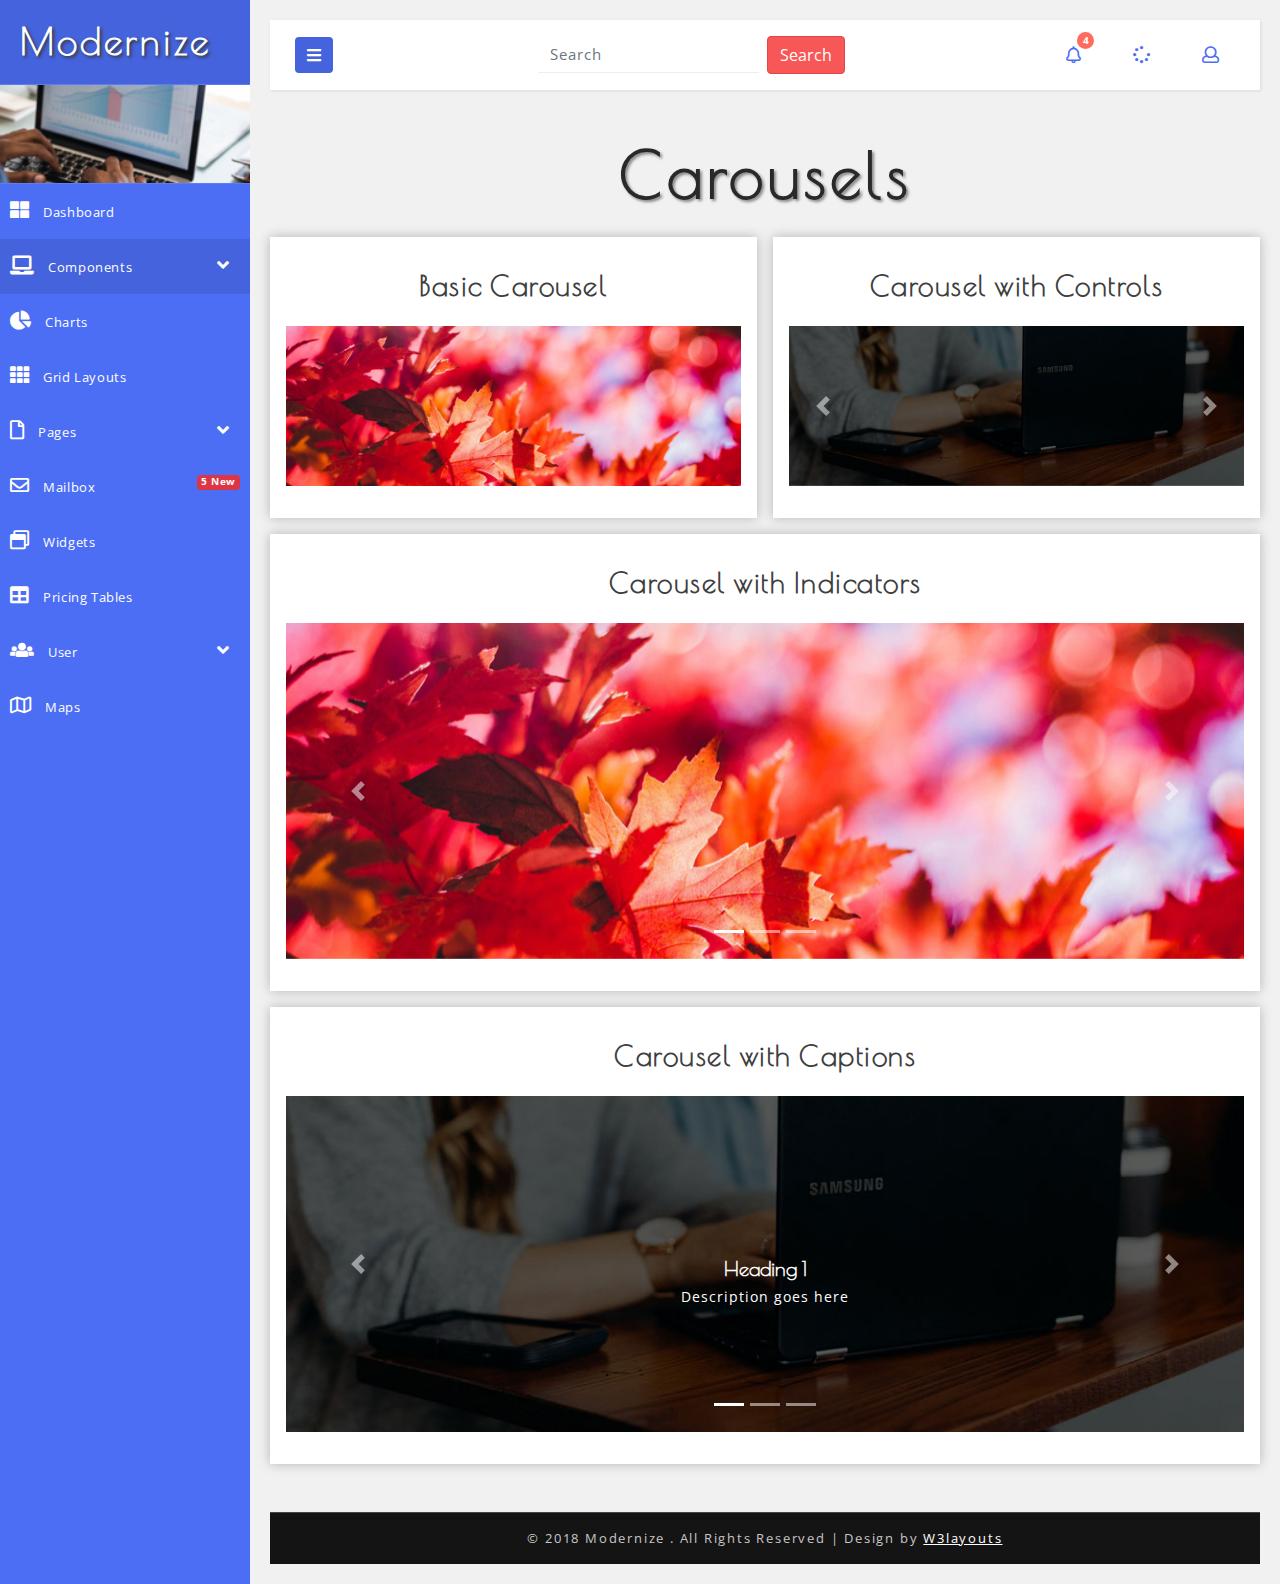
<file: src/main/webapp/admindash/carousels.html>
<!--
Author: W3layouts
Author URL: http://w3layouts.com
License: Creative Commons Attribution 3.0 Unported
License URL: http://creativecommons.org/licenses/by/3.0/
-->
<!DOCTYPE html>
<html lang="en">

<head>
    <title>Modernize an Admin Panel Category Bootstrap Responsive Web Template | Carousels :: w3layouts</title>
    <!-- Meta Tags -->
    <meta name="viewport" content="width=device-width, initial-scale=1">
    <meta charset="utf-8">
    <meta name="keywords" content="Modernize Responsive web template, Bootstrap Web Templates, Flat Web Templates, Android Compatible web template,
Smartphone Compatible web template, free webdesigns for Nokia, Samsung, LG, Sony Ericsson, Motorola web design" />
    <script>
        addEventListener("load", function () {
            setTimeout(hideURLbar, 0);
        }, false);

        function hideURLbar() {
            window.scrollTo(0, 1);
        }
    </script>
    <!-- //Meta Tags -->

    <!-- Style-sheets -->
    <!-- Bootstrap Css -->
    <link href="css/bootstrap.css" rel="stylesheet" type="text/css" media="all" />
    <!-- Bootstrap Css -->
    <!-- Common Css -->
    <link href="css/style.css" rel="stylesheet" type="text/css" media="all" />
    <!--// Common Css -->
    <!-- Nav Css -->
    <link rel="stylesheet" href="css/style4.css">
    <!--// Nav Css -->
    <!-- Fontawesome Css -->
    <link href="css/fontawesome-all.css" rel="stylesheet">
    <!--// Fontawesome Css -->
    <!--// Style-sheets -->

    <!--web-fonts-->
    <link href="//fonts.googleapis.com/css?family=Poiret+One" rel="stylesheet">
    <link href="//fonts.googleapis.com/css?family=Open+Sans:300,400,600,700" rel="stylesheet">
    <!--//web-fonts-->
</head>

<body>
    <div class="wrapper">
        <!-- Sidebar Holder -->
        <nav id="sidebar">
            <div class="sidebar-header">
                <h1>
                    <a href="index.html">Modernize</a>
                </h1>
                <span>M</span>
            </div>
            <div class="profile-bg"></div>
            <ul class="list-unstyled components">
                <li>
                    <a href="index.html">
                        <i class="fas fa-th-large"></i>
                        Dashboard
                    </a>
                </li>
                <li class="active">
                    <a href="#homeSubmenu" data-toggle="collapse" aria-expanded="false">
                        <i class="fas fa-laptop"></i>
                        Components
                        <i class="fas fa-angle-down fa-pull-right"></i>
                    </a>
                    <ul class="collapse list-unstyled" id="homeSubmenu">
                        <li>
                            <a href="cards.html">Cards</a>
                        </li>
                        <li>
                            <a href="carousels.html">Carousels</a>
                        </li>
                        <li>
                            <a href="forms.html">Forms</a>
                        </li>
                        <li>
                            <a href="modals.html">Modals</a>
                        </li>
                        <li>
                            <a href="tables.html">Tables</a>
                        </li>
                    </ul>
                </li>
                <li>
                    <a href="charts.html">
                        <i class="fas fa-chart-pie"></i>
                        Charts
                    </a>
                </li>
                <li>
                    <a href="grids.html">
                        <i class="fas fa-th"></i>
                        Grid Layouts
                    </a>
                </li>
                <li>
                    <a href="#pageSubmenu1" data-toggle="collapse" aria-expanded="false">
                        <i class="far fa-file"></i>
                        Pages
                        <i class="fas fa-angle-down fa-pull-right"></i>
                    </a>
                    <ul class="collapse list-unstyled" id="pageSubmenu1">
                        <li>
                            <a href="404.html">404</a>
                        </li>
                        <li>
                            <a href="500.html">500</a>
                        </li>
                        <li>
                            <a href="blank.html">Blank</a>
                        </li>
                    </ul>
                </li>
                <li>
                    <a href="mailbox.html">
                        <i class="far fa-envelope"></i>
                        Mailbox
                        <span class="badge badge-secondary float-md-right bg-danger">5 New</span>
                    </a>
                </li>
                <li>
                    <a href="widgets.html">
                        <i class="far fa-window-restore"></i>
                        Widgets
                    </a>
                </li>
                <li>
                    <a href="pricing.html">
                        <i class="fas fa-table"></i>
                        Pricing Tables
                    </a>
                </li>
                <li>
                    <a href="#pageSubmenu3" data-toggle="collapse" aria-expanded="false">
                        <i class="fas fa-users"></i>
                        User
                        <i class="fas fa-angle-down fa-pull-right"></i>
                    </a>
                    <ul class="collapse list-unstyled" id="pageSubmenu3">
                        <li>
                            <a href="login.html">Login</a>
                        </li>
                        <li>
                            <a href="register.html">Register</a>
                        </li>
                        <li>
                            <a href="forgot.html">Forgot password</a>
                        </li>
                    </ul>
                </li>
                <li>
                    <a href="maps.html">
                        <i class="far fa-map"></i>
                        Maps
                    </a>
                </li>
            </ul>
        </nav>

        <!-- Page Content Holder -->
        <div id="content">
            <!-- top-bar -->
            <nav class="navbar navbar-default mb-xl-5 mb-4">
                <div class="container-fluid">

                    <div class="navbar-header">
                        <button type="button" id="sidebarCollapse" class="btn btn-info navbar-btn">
                            <i class="fas fa-bars"></i>
                        </button>
                    </div>
                    <!-- Search-from -->
                    <form action="#" method="post" class="form-inline mx-auto search-form">
                        <input class="form-control mr-sm-2" type="search" placeholder="Search" aria-label="Search" required="">
                        <button class="btn btn-style my-2 my-sm-0" type="submit">Search</button>
                    </form>
                    <!--// Search-from -->
                    <ul class="top-icons-agileits-w3layouts float-right">
                        <li class="nav-item dropdown">
                            <a class="nav-link dropdown-toggle" href="#" id="navbarDropdown" role="button" data-toggle="dropdown" aria-haspopup="true"
                                aria-expanded="false">
                                <i class="far fa-bell"></i>
                                <span class="badge">4</span>
                            </a>
                            <div class="dropdown-menu top-grid-scroll drop-1">
                                <h3 class="sub-title-w3-agileits">User notifications</h3>
                                <a href="#" class="dropdown-item mt-3">
                                    <div class="notif-img-agileinfo">
                                        <img src="images/clone.jpg" class="img-fluid" alt="Responsive image">
                                    </div>
                                    <div class="notif-content-wthree">
                                        <p class="paragraph-agileits-w3layouts py-2">
                                            <span class="text-diff">John Doe</span> Curabitur non nulla sit amet nisl tempus convallis quis ac lectus.</p>
                                        <h6>4 mins ago</h6>
                                    </div>
                                </a>
                                <a href="#" class="dropdown-item mt-3">
                                    <div class="notif-img-agileinfo">
                                        <img src="images/clone.jpg" class="img-fluid" alt="Responsive image">
                                    </div>
                                    <div class="notif-content-wthree">
                                        <p class="paragraph-agileits-w3layouts py-2">
                                            <span class="text-diff">Diana</span> Curabitur non nulla sit amet nisl tempus convallis quis ac lectus.</p>
                                        <h6>6 mins ago</h6>
                                    </div>
                                </a>
                                <a href="#" class="dropdown-item mt-3">
                                    <div class="notif-img-agileinfo">
                                        <img src="images/clone.jpg" class="img-fluid" alt="Responsive image">
                                    </div>
                                    <div class="notif-content-wthree">
                                        <p class="paragraph-agileits-w3layouts py-2">
                                            <span class="text-diff">Steffie</span> Curabitur non nulla sit amet nisl tempus convallis quis ac lectus.</p>
                                        <h6>12 mins ago</h6>
                                    </div>
                                </a>
                                <a href="#" class="dropdown-item mt-3">
                                    <div class="notif-img-agileinfo">
                                        <img src="images/clone.jpg" class="img-fluid" alt="Responsive image">
                                    </div>
                                    <div class="notif-content-wthree">
                                        <p class="paragraph-agileits-w3layouts py-2">
                                            <span class="text-diff">Jack</span> Curabitur non nulla sit amet nisl tempus convallis quis ac lectus.</p>
                                        <h6>1 days ago</h6>
                                    </div>
                                </a>
                                <div class="dropdown-divider"></div>
                                <a class="dropdown-item" href="#">view all notifications</a>
                            </div>
                        </li>
                        <li class="nav-item dropdown mx-3">
                            <a class="nav-link dropdown-toggle" href="#" id="navbarDropdown1" role="button" data-toggle="dropdown" aria-haspopup="true"
                                aria-expanded="false">
                                <i class="fas fa-spinner"></i>
                            </a>
                            <div class="dropdown-menu top-grid-scroll drop-2">
                                <h3 class="sub-title-w3-agileits">Shortcuts</h3>
                                <a href="#" class="dropdown-item mt-3">
                                    <h4>
                                        <i class="fas fa-chart-pie mr-3"></i>Sed feugiat</h4>
                                </a>
                                <a href="#" class="dropdown-item mt-3">
                                    <h4>
                                        <i class="fab fa-connectdevelop mr-3"></i>Aliquam sed</h4>
                                </a>
                                <a href="#" class="dropdown-item mt-3">
                                    <h4>
                                        <i class="fas fa-tasks mr-3"></i>Lorem ipsum</h4>
                                </a>
                                <a href="#" class="dropdown-item mt-3">
                                    <h4>
                                        <i class="fab fa-superpowers mr-3"></i>Cras rutrum</h4>
                                </a>
                            </div>
                        </li>
                        <li class="nav-item dropdown">
                            <a class="nav-link dropdown-toggle" href="#" id="navbarDropdown2" role="button" data-toggle="dropdown" aria-haspopup="true"
                                aria-expanded="false">
                                <i class="far fa-user"></i>
                            </a>
                            <div class="dropdown-menu drop-3">
                                <div class="profile d-flex mr-o">
                                    <div class="profile-l align-self-center">
                                        <img src="images/profile.jpg" class="img-fluid mb-3" alt="Responsive image">
                                    </div>
                                    <div class="profile-r align-self-center">
                                        <h3 class="sub-title-w3-agileits">Will Smith</h3>
                                        <a href="mailto:info@example.com">info@example.com</a>
                                    </div>
                                </div>
                                <a href="#" class="dropdown-item mt-3">
                                    <h4>
                                        <i class="far fa-user mr-3"></i>My Profile</h4>
                                </a>
                                <a href="#" class="dropdown-item mt-3">
                                    <h4>
                                        <i class="fas fa-link mr-3"></i>Activity</h4>
                                </a>
                                <a href="#" class="dropdown-item mt-3">
                                    <h4>
                                        <i class="far fa-envelope mr-3"></i>Messages</h4>
                                </a>
                                <a href="#" class="dropdown-item mt-3">
                                    <h4>
                                        <i class="far fa-question-circle mr-3"></i>Faq</h4>
                                </a>
                                <a href="#" class="dropdown-item mt-3">
                                    <h4>
                                        <i class="far fa-thumbs-up mr-3"></i>Support</h4>
                                </a>
                                <div class="dropdown-divider"></div>
                                <a class="dropdown-item" href="login.html">Logout</a>
                            </div>
                        </li>
                    </ul>
                </div>
            </nav>
            <!--// top-bar -->

            <!-- main-heading -->
            <h2 class="main-title-w3layouts mb-2 text-center">Carousels</h2>
            <!--// main-heading -->

            <!-- Carousel content -->
            <section class="carousels-section">
                <div class="container-fluid">
                    <div class="row">
                        <!-- Carousel-1 -->
                        <div class="outer-w3-agile col-lg mt-3 mr-lg-3">
                            <h4 class="tittle-w3-agileits mb-4">Basic Carousel</h4>
                            <div id="carouselExampleSlidesOnly" class="carousel slide" data-ride="carousel">
                                <div class="carousel-inner">
                                    <div class="carousel-item active">
                                        <img class="d-block w-100" src="images/ban1.jpg" alt="First slide">
                                    </div>
                                    <div class="carousel-item">
                                        <img class="d-block w-100" src="images/ban2.jpg" alt="Second slide">
                                    </div>
                                    <div class="carousel-item">
                                        <img class="d-block w-100" src="images/ban3.jpg" alt="Third slide">
                                    </div>
                                </div>
                            </div>
                        </div>
                        <!--// Carousel-1 -->
                        <!-- Carousel-2 -->
                        <div class="outer-w3-agile col-lg mt-3">
                            <h4 class="tittle-w3-agileits mb-4">Carousel with Controls</h4>
                            <div id="carouselExampleControls" class="carousel slide" data-ride="carousel">
                                <div class="carousel-inner">
                                    <div class="carousel-item active">
                                        <img class="d-block w-100" src="images/ban4.jpg" alt="First slide">
                                    </div>
                                    <div class="carousel-item">
                                        <img class="d-block w-100" src="images/ban5.jpg" alt="Second slide">
                                    </div>
                                    <div class="carousel-item">
                                        <img class="d-block w-100" src="images/ban6.jpg" alt="Third slide">
                                    </div>
                                </div>
                                <a class="carousel-control-prev" href="#carouselExampleControls" role="button" data-slide="prev">
                                    <span class="carousel-control-prev-icon" aria-hidden="true"></span>
                                    <span class="sr-only">Previous</span>
                                </a>
                                <a class="carousel-control-next" href="#carouselExampleControls" role="button" data-slide="next">
                                    <span class="carousel-control-next-icon" aria-hidden="true"></span>
                                    <span class="sr-only">Next</span>
                                </a>
                            </div>
                        </div>
                        <!--// Carousel-2 -->
                    </div>
                </div>
                <!-- Carousel-3 -->
                <div class="outer-w3-agile mt-3">
                    <h4 class="tittle-w3-agileits mb-4">Carousel with Indicators</h4>
                    <div id="carouselExampleIndicators" class="carousel slide" data-ride="carousel">
                        <ol class="carousel-indicators">
                            <li data-target="#carouselExampleIndicators" data-slide-to="0" class="active"></li>
                            <li data-target="#carouselExampleIndicators" data-slide-to="1"></li>
                            <li data-target="#carouselExampleIndicators" data-slide-to="2"></li>
                        </ol>
                        <div class="carousel-inner">
                            <div class="carousel-item active">
                                <img class="d-block w-100" src="images/ban1.jpg" alt="First slide">
                            </div>
                            <div class="carousel-item">
                                <img class="d-block w-100" src="images/ban2.jpg" alt="Second slide">
                            </div>
                            <div class="carousel-item">
                                <img class="d-block w-100" src="images/ban3.jpg" alt="Third slide">
                            </div>
                        </div>
                        <a class="carousel-control-prev" href="#carouselExampleIndicators" role="button" data-slide="prev">
                            <span class="carousel-control-prev-icon" aria-hidden="true"></span>
                            <span class="sr-only">Previous</span>
                        </a>
                        <a class="carousel-control-next" href="#carouselExampleIndicators" role="button" data-slide="next">
                            <span class="carousel-control-next-icon" aria-hidden="true"></span>
                            <span class="sr-only">Next</span>
                        </a>
                    </div>
                </div>
                <!--// Carousel-3 -->
                <!-- Carousel-4 -->
                <div class="outer-w3-agile mt-3">
                    <h4 class="tittle-w3-agileits mb-4">Carousel with Captions</h4>
                    <div id="carouselExampleIndicators1" class="carousel slide text-carousel" data-ride="carousel">
                        <ol class="carousel-indicators">
                            <li data-target="#carouselExampleIndicators1" data-slide-to="0" class="active"></li>
                            <li data-target="#carouselExampleIndicators1" data-slide-to="1"></li>
                            <li data-target="#carouselExampleIndicators1" data-slide-to="2"></li>
                        </ol>
                        <div class="carousel-inner">
                            <div class="carousel-item active">
                                <img class="d-block w-100" src="images/ban4.jpg" alt="First Image">
                                <div class="carousel-caption">
                                    <h5>Heading 1</h5>
                                    <p class="paragraph-agileits-w3layouts text-white">Description goes here</p>
                                </div>
                            </div>
                            <div class="carousel-item">
                                <img class="d-block w-100" src="images/ban5.jpg" alt="Second Image">
                                <div class="carousel-caption">
                                    <h5>Heading 2</h5>
                                    <p class="paragraph-agileits-w3layouts text-white">Description goes here</p>
                                </div>
                            </div>
                            <div class="carousel-item">
                                <img class="d-block w-100" src="images/ban6.jpg" alt="Third Image">
                                <div class="carousel-caption">
                                    <h5>Heading 3</h5>
                                    <p class="paragraph-agileits-w3layouts text-white">Description goes here</p>
                                </div>
                            </div>
                        </div>
                        <a class="carousel-control-prev" href="#carouselExampleIndicators1" role="button" data-slide="prev">
                            <span class="carousel-control-prev-icon" aria-hidden="true"></span>
                            <span class="sr-only">Previous</span>
                        </a>
                        <a class="carousel-control-next" href="#carouselExampleIndicators1" role="button" data-slide="next">
                            <span class="carousel-control-next-icon" aria-hidden="true"></span>
                            <span class="sr-only">Next</span>
                        </a>
                    </div>
                </div>
                <!--// Carousel-4 -->

            </section>

            <!--// Carousel content -->

            <!-- Copyright -->
            <div class="copyright-w3layouts py-xl-3 py-2 mt-xl-5 mt-4 text-center">
                <p>© 2018 Modernize . All Rights Reserved | Design by
                    <a href="http://w3layouts.com/"> W3layouts </a>
                </p>
            </div>
            <!--// Copyright -->
        </div>
    </div>


    <!-- Required common Js -->
    <script src='js/jquery-2.2.3.min.js'></script>
    <!-- //Required common Js -->

    <!-- Sidebar-nav Js -->
    <script>
        $(document).ready(function () {
            $('#sidebarCollapse').on('click', function () {
                $('#sidebar').toggleClass('active');
            });
        });
    </script>
    <!--// Sidebar-nav Js -->

    <!-- dropdown nav -->
    <script>
        $(document).ready(function () {
            $(".dropdown").hover(
                function () {
                    $('.dropdown-menu', this).stop(true, true).slideDown("fast");
                    $(this).toggleClass('open');
                },
                function () {
                    $('.dropdown-menu', this).stop(true, true).slideUp("fast");
                    $(this).toggleClass('open');
                }
            );
        });
    </script>
    <!-- //dropdown nav -->

    <!-- Js for bootstrap working-->
    <script src="js/bootstrap.min.js"></script>
    <!-- //Js for bootstrap working -->

</body>

</html>
</file>
<file: src/main/webapp/css/style.css>
/*
Author: W3layout
Author URL: http://w3layouts.com
License: Creative Commons Attribution 3.0 Unported
License URL: http://creativecommons.org/licenses/by/3.0/
*/

html,
body {
    font-family: 'Poppins', sans-serif;
    font-size: 100%;
    overflow-x: hidden;
	background:#f5f7f8;
}

body a {
    transition: 0.5s all ease;
    -webkit-transition: 0.5s all ease;
    -moz-transition: 0.5s all ease;
    -o-transition: 0.5s all ease;
    -ms-transition: 0.5s all ease;
    text-decoration: none;
}

h1,
h2,
h3,
h4,
h5,
h6 {
    margin: 0;
	font-weight: 600;
    font-family: 'Raleway', sans-serif;
}

p {
    line-height: 1.8;
    font-size: 15px;
    color: #333;
    letter-spacing: 0.5px;
}

ul {
    margin: 0;
    padding: 0;
}

li {
    list-style-type: none;
}

body a:hover {
    text-decoration: none;
}

/* banner */

/* header */

.navbar-light .navbar-brand {
    font-size: 1em;
    color: #000;
}

header h1 a span {
    color: #fff;
    display: block;
    font-size: 12px;
    letter-spacing: 5px;
    word-spacing: 5px;
}

.navbar-light .navbar-nav .nav-link {
    font-weight: 500;
    text-transform: capitalize;
    color: #000;
    letter-spacing: 1px;
    border-bottom: 1px solid #fff;
}

.navbar-light .navbar-nav .nav-link:hover,
.navbar-light .navbar-nav .nav-link:focus,
.navbar-light .navbar-nav .show>.nav-link,
.navbar-light .navbar-nav .active>.nav-link,
.navbar-light .navbar-nav .nav-link.show,
.navbar-light .navbar-nav .nav-link.active {
    color: #f4511e;
    border-bottom: 1px solid #f4511e;
}

.w3ls-btn {
    letter-spacing: 1px;
    font-weight: 600;
}

/*-- //header --*/
/* -- TOP HEADER */
.top-middle li {
    display: inline-block;
}
.top .top-middle, .top .top-right {
    padding: 0px;
}
.top .top-left {
    padding: 4px 0 0;
    text-align: right;
}
.top-left li {
    display: inline-block;
	color:#fff;
    margin-right: 0em;
    letter-spacing: 1px;
}
.top {
    padding: 10px 0;
    background: #f4511e;
}
.top-middle {
    text-align: left;
}
.top-left p{
	color:#fff;
    font-size: 16px;
    margin-top: 3px;
}
.top-left i.fab fa {
    margin-right: 2px;
    color: #ffffff;
    font-size: 20px;
}

.top-middle li {
    margin-right: 15px;
}
.top-middle i.fab.fa-facebook-f {
    font-size: 16px;
    text-align: center;
    line-height: 29px;
    width: 30px;
    height: 30px;
}
.top-middle i.fab.fa-facebook-f:hover {
    color: #527dbd;
}
.top-middle i.fab.fa-twitter {
    font-size: 16px;
    text-align: center;
    line-height: 29px;
    width: 30px;
    height: 30px;
}
.top-middle i.fab.fa-twitter:hover {
    color: #1da1f2;
}
.top-middle i.fab.fa-google-plus-g {
    font-size: 16px;
    text-align: center;
    line-height: 29px;
    width: 30px;
    height: 30px;
}
.top-middle i.fab.fa-google-plus-g:hover {
    color: #dd4b39;
}
.top-middle i.fab.fa-linkedin-in {
    font-size: 16px;
    text-align: center;
    line-height: 29px;
    width: 30px;
    height: 30px;
}
.top-middle i.fab.fa-linkedin-in:hover {
    color: #0077b5;
}
.top-middle  i.fab {
	color: #fff;
	transition: 0.5s all;
	-webkit-transition: 0.5s all;
	-moz-transition: 0.5s all;
	-o-transition: 0.5s all;
	-ms-transition: 0.5s all;
}
.t-op.row {
    margin: 0;
}
/* -- //TOP HEADER */ 
.navbar {
    padding: 0.5rem 0.5rem;
}
/* banner */

.bg1 {
    background: url(../images/Home-Loan.jpg)no-repeat;
    -webkit-background-size: cover;
    -moz-background-size: cover;
    -o-background-size: cover;
    -ms-background-size: cover;
    background-size: cover;
    height: 45vw;
}

.bg2 {
    background: url(../images/10.jpg)no-repeat;
    -webkit-background-size: cover;
    -moz-background-size: cover;
    -o-background-size: cover;
    -ms-background-size: cover;
    background-size: cover;
    height: 45vw;
}

.bg3 {
    background: url(../images/3.jpg)no-repeat;
    -webkit-background-size: cover;
    -moz-background-size: cover;
    -o-background-size: cover;
    -ms-background-size: cover;
    background-size: cover;
    height: 45vw;
}

.banner-text {
    padding: 15vw 0 0;
}
h4.agile-title {
    color: #fff;
    font-size: 2.8em;
    text-shadow: 3px 1px 1px #000;
    font-weight: 500;
    line-height: 1.5em;
    letter-spacing: 2px;
    width: 57%;
}
/*-- text Slider --*/

#slider {
    box-shadow: none;
    -moz-box-shadow: none;
    -webkit-box-shadow: none;
    margin: 0 auto;
}

.rslides_tabs {
    list-style: none;
    padding: 0;
    background: rgba(0, 0, 0, .25);
    box-shadow: 0 0 1px rgba(255, 255, 255, .3), inset 0 0 5px rgba(0, 0, 0, 1.0);
    -moz-box-shadow: 0 0 1px rgba(255, 255, 255, .3), inset 0 0 5px rgba(0, 0, 0, 1.0);
    -webkit-box-shadow: 0 0 1px rgba(255, 255, 255, .3), inset 0 0 5px rgba(0, 0, 0, 1.0);
    font-size: 18px;
    list-style: none;
    margin: 0 auto 50px;
    max-width: 540px;
    padding: 10px 0;
    text-align: center;
    width: 100%;
}

.rslides_tabs li {
    display: inline;
    float: none;
    margin-right: 1px;
}

.rslides_tabs a {
    width: auto;
    line-height: 20px;
    padding: 9px 20px;
    height: auto;
    background: transparent;
    display: inline;
}

.rslides_tabs li:first-child {
    margin-left: 0;
}

.rslides_tabs .rslides_here a {
    background: rgba(255, 255, 255, .1);
    color: #fff;
    font-weight: bold;
}

.events {
    list-style: none;
}

.callbacks_container {
    position: relative;
}

.callbacks li {
    position: absolute;
    width: 100%;
    left: 0;
    top: 0;
}

.callbacks_tabs li {
    display: block;
    margin: 0.5em 0;
}

.callbacks_tabs a {
    height: 12px;
    width: 12px;
    display: inline-block;
    background: #fff;
    -webkit-border-radius: 50%;
    border-radius: 50%;
    -moz-border-radius: 50%;
    -ms-border-radius: 50%;
    -o-border-radius: 50%;
    position: relative;
    font-size: 0;
}

.callbacks_tabs a:after {
    content: "";
    position: absolute;
    width: 22px;
    height: 22px;
    border: 1px solid white;
    -webkit-border-radius: 50%;
    border-radius: 50%;
    -moz-border-radius: 50%;
    -ms-border-radius: 50%;
    -o-border-radius: 50%;
    top: -5px;
    left: -5px;
    -webkit-transform: scale(0);
    -moz-transform: scale(0);
    -o-transform: scale(0);
    transform: scale(0);
    -ms-transform: scale(0);
    -webkit-transition: .5s all;
    -moz-transition: .5s all;
    transition: .5s all;
}

.callbacks_here a:after {
    border-color: #fff;
    -webkit-transform: scale(1);
    -moz-transform: scale(1);
    -o-transform: scale(1);
    transform: scale(1);
    -ms-transform: scale(1);
}

/*
.callbacks_nav {
	position: absolute;
	-webkit-tap-highlight-color: rgba(0, 0, 0, 0);
	top: 78%;
	opacity: 0.7;
	z-index: 3;
	text-indent: -9999px;
	overflow: hidden;
	text-decoration: none;
	height: 34px;
	width: 34px;
	background: url("../images/left.png") no-repeat 0px 0px;
}
.callbacks_nav.prev {
	left: auto;
	background: url("../images/back.png") no-repeat 0px 0px;
	left: 18em;
}
.callbacks_nav.next {
	left: auto;
	background: url("../images/next.png") no-repeat 0px 0px;
	right: 18em;
}
.callbacks_nav:active {
	opacity: 1.0;
}
.callbacks2_nav:active {
	opacity: 1.0;
}*/

#slider-pager a {
    display: inline-block;
}

#slider-pager span {
    float: left;
}

#slider-pager span {
    width: 100px;
    height: 15px;
    background: #fff;
    display: inline-block;
    border-radius: 30em;
    opacity: 0.6;
}

#slider-pager .rslides_here a {
    background: #FFF;
    border-radius: 30em;
    opacity: 1;
}

#slider-pager a {
    padding: 0;
}

#slider-pager li {
    display: inline-block;
}

.rslides {
    position: relative;
    list-style: none;
    overflow: hidden;
    padding: 0;
    margin: 0;
    width: 100%;
}

.rslides li {
    -webkit-backface-visibility: hidden;
    position: absolute;
    display: none;
    left: 0%;
    top: 0;
    width: 100%;
}

.rslides li {
    position: relative;
    display: block;
    float: none;
}

.rslides img {
    height: auto;
    border: 0;
}

.callbacks_tabs li {
    display: inline-block;
}

.callbacks li {
    position: absolute;
    width: 100%;
    left: 0;
    top: 0;
}

.callbacks_tabs li {
    display: inline-block;
    margin: 0 0.5em;
}

.callbacks_tabs a {
    height: 12px;
    width: 12px;
    display: inline-block;
    background: #fff;
    -webkit-border-radius: 50%;
    border-radius: 50%;
    -moz-border-radius: 50%;
    -ms-border-radius: 50%;
    -o-border-radius: 50%;
    position: relative;
    font-size: 0;
}

.callbacks_tabs a:after {
    content: "";
    position: absolute;
    width: 22px;
    height: 22px;
    border: 1px solid white;
    -webkit-border-radius: 50%;
    border-radius: 50%;
    -moz-border-radius: 50%;
    -ms-border-radius: 50%;
    -o-border-radius: 50%;
    top: -5px;
    left: -5px;
    -webkit-transform: scale(0);
    -moz-transform: scale(0);
    -o-transform: scale(0);
    transform: scale(0);
    -ms-transform: scale(0);
    -webkit-transition: .5s all;
    -moz-transition: .5s all;
    transition: .5s all;
}

.callbacks_here a:after {
    border-color: #fff;
    -webkit-transform: scale(1);
    -moz-transform: scale(1);
    -o-transform: scale(1);
    transform: scale(1);
    -ms-transform: scale(1);
}

p.sub-para {
    font-size: 18px;
    color: #fff;
    letter-spacing: 2px;
    font-weight: 300;
}

.callbacks_tabs {
    list-style: none;
    position: absolute;
    right: 50px;
    bottom: 20px;
    z-index: 2;
    border-radius: 5px;
}

.slider-top span {
    font-weight: 600;
}
.slider-info p {
    font-size: 15px;
    letter-spacing: 1px;
    margin-top: 1em;
    text-transform: capitalize;
    width: 66%;
}

.slider-info a {
    color: #f9f9f9;
    font-size: 17px;
    font-weight: 600;
    letter-spacing: 1px;
    text-shadow: 2px 1px 1px #000;
}

/* //text slider */

/* //banner */

.new_top i {
    font-size: 30px;
    color: #f4511e;
}
.new_top h3 {
    font-size: 22px;
    letter-spacing: 2px;
    font-weight: 600;
    line-height: 1.4em;
    color: #000000;
}
.new_top p {
    font-size: 15px;
    line-height: 1.8em;
    color: #777;
}
.new_top {
    padding: 80px 60px;
    -webkit-box-shadow: 0 12px 30px rgba(0, 0, 0, 0.04);
    box-shadow: 0 12px 30px rgba(0, 0, 0, 0.04);
    background: #fff;
}
/*-- details --*/
h3.w3ls-title {
    font-size: 2.7em;
    color: #000;
}
.card.w3l-acd:nth-child(2) {
    margin: 1em 0;
}
span.fa.fa-check.mr-2 {
    color: #f4511e;
}
.card-header {
    padding: 0.4rem 1.25rem;
}
button.btn.btn-link {
    color: #000;
    letter-spacing: 2px;
    font-weight: 600;
}
button.btn.btn-link:hover{
	text-decoration:none;
}
/*-- //details --*/
/*-- stats --*/
.w3layouts_stats_left {
    padding: 0;
    text-align: center;
}
.w3layouts_stats_left p {
    font-size: 3.5em;
    font-weight: 500;
    letter-spacing: 2px;
    color: #f4511e;
    margin: 0 0 0.2em 0;
}
.w3layouts_stats_left h3 {
    font-size: 18px;
    color: #000;
    letter-spacing: 1px;
}
.inner_w3l_agile_grids-1 h6 {
    font-size: 15px;
    margin-top: 0.8em;
    color: #000;
}
section.stats h4 {
    font-size: 40px;
    width: 65%;
    text-align: center;
	line-height: 1.2em;
    margin: 0 auto;
    color: #2c363e;
    text-shadow: 0 1px 2px rgba(0, 0, 0, 0.37);
}
p.stap {
    font-size: 15px;
    color: #000;
    margin: 1em 0 5em;
    text-align: center;
}
/*-- //stats --*/
/* video popup */

.pop-bg {
    background: url(../images/bg3.jpg)no-repeat center;
    background-size: cover;
    min-height: 35vw;
}

.button {
    padding: 8em 0em 0em;
}

.button a {
    padding: 10px 22px;
    display: inline-block;
    background: rgba(48, 42, 42, 0.85);
    border-radius: 11px;
    color: #ffffff;
    outline: none;
    -webkit-transition: 0.5s all;
    -o-transition: 0.5s all;
    -moz-transition: 0.5s all;
    -ms-transition: 0.5s all;
    transition: 0.5s all;
}

.button span {
    font-size: 20px;
    vertical-align: middle;
}

.pop-bg2 .button {
    padding-top: 17em;
}

.demo-left iframe {
    width: 100%;
    border: none;
}

.small-demo iframe {
    min-height: 196px;
}

.video-grid1 {
    padding: 0;
}

.pop-row2 {
    margin: 1.5em 0;
}

.pop-row2-middle {
    margin: 0 1.2em;
}

.poprow-3 {
    margin-right: 1.2em;
}

.popl-row {
    margin-top: 1.5em;
}

h3.video-txt {
    color: #000;
    font-size: 1.3em;
    font-weight: 600;
    margin-bottom: 4px;
    line-height: 1.5;
}

p.video-p-agileinfo {
    letter-spacing: 0.3px;
}

.img-caption {
    background: #ededed;
    padding: 1em;
}

.img-caption p.video-p-agileinfo {
    letter-spacing: 0.3px;
    font-size: 0.9em;
}

/* //video popup */

arrow-container,
.arrow-1 {
    width: 100px;
    height: 100px;
}

.arrow-container {
    position: absolute;
    bottom: 25px;
    left: 47%;
    right: 0;
    top: 42%;
}

.arrow-1 {
    background:transparent;
    opacity: 0.5;
    border-radius: 50%;
    position: absolute;
}

.arrow-2 {
    width: 60px;
    height: 60px;
    background:#f4511e;
    border-radius: 50%;
    position: absolute;
    top: 20px;
    left: 20px;
    z-index: 1;
    display: table;
}

.arrow-2:focus {
    text-decoration: none;
}

.arrow-2:before {
    width: 52px;
    height: 52px;
    content: "";
    border: 2px solid #fff;
    border-radius: 50%;
    position: absolute;
    top: 4px;
    left: 4px;
}

.arrow-2 i.fa {
    font-size: 1.2em;
    display: table-cell;
    vertical-align: middle;
    text-align: center;
    color: #fff;
}
/* testimonials */

.carousel-indicators .active {
    background: #f4511e;
}

.content {
    margin-top: 20px;
}

.adjust1 {
    float: left;
    margin-bottom: 0;
    border: none;
}

.adjust2 {
    margin: 0;
}

.carousel-indicators li {
    background: #000;
	cursor:pointer;
}

.carousel-control {
    color: #fff;
    bottom: 0;
}

.carousel-control:hover,
.carousel-control:focus {
    color: #fff;
}

.carousel-control.left,
.carousel-control.right {
    background-image: none;
}

.media-object {
    margin: auto;
    margin-top: 1em;
    border-radius: 50%;
}
.adjust1 {
    margin-bottom: 2px;
    border: 0;
    background: #ffffff;
    box-shadow: 0 0 29px 0 rgba(41, 41, 41, 0.19);
    padding: 48px 48px 65px;
}
@media screen and (max-width: 768px) {
    .media-object {
        margin-top: 0;
    }
}


/* //testimonials */

p.Lor {
    font-size: 15px;
    color: #777;
    line-height: 1.8em;
}
/*-- testimonials --*/
.about-right h4 {
    font-size: 24px;
    font-weight: 600;
    color:#131212;
}
.testi-text {
    position: relative;
    padding: 24px;
}
.fone {
    margin-top: 30px;
}
.carousel-control .active {
    background: #31708f;
}
.adjust1 p {
    color: #777;
    line-height: 1.8em;
    text-align: left;
    font-size: 15px;
    letter-spacing: 1px;
}

.testi-left .carousel-control.left,
.testi-left .carousel-control.right {
    width: 19px;
    height: 19px;
}

.testi-text1:before {
    border-left: 10px solid #ad1a0a;
    border-right: none !important;
    left: auto !important;
    right: -3% !important;
}
.testi-text h4 {
    font-size: 1.3em;
    color: #f4511e;
    line-height: 1.5em;
    font-weight: 600;
    letter-spacing: 2px;
    text-align: left;
}
.caption.testi-text span {
    font-size: 1.2em;
    margin-right: 10px;
    color: #777;
}

.testi-text h5 {
    font-size: 1em;
    color: #000 ;
    line-height: 1.5em;
    font-weight: 600;
	letter-spacing:2px;
    text-align: left;
}

.testi-left {
    width: 89%;
    margin: 0 auto;
    position: relative;
}
/*-- //testimonials --*/
.stats1 {
    background: #ffffff;
    box-shadow: 0 0 29px 0 rgba(41, 41, 41, 0.19);
    padding: 57px;
}
.features{
     background: url(../images/bg2.jpg)no-repeat center;
	 background-size:cover;
}
.row.stats_inner.top-st {
    border-top: 1px solid #e8e8e8;
}
.stat-grids:nth-child(1){
    border-right: 1px solid #e8e8e8;
}
.heading-agileinfo {
    font-weight: 600;
    letter-spacing: 2px;
    font-size: 40px;
    text-align: center;
    color: #000;
    text-transform: capitalize;
    position: relative;
    margin-top: 0;
}
.heading-agileinfo span {
    display: block;
    font-size: 17px!important;
    margin-top: 1em;
    letter-spacing: 4px;
    text-transform: capitalize;
    color: #000000;
    font-weight: 500;
}
.heading-agileinfo span:after {
    content: '';
    background:#f4511e;
    height: 2px;
    width: 70px;
    position: absolute;
    top: 132%;
    right: 47%;
}
/*-- news --*/
h5.card-title {
    font-size: 20px;
    letter-spacing: 2px;
    margin-bottom: 1em;
    color: #f4511e;
	font-weight: 600;
}
p.card-text {
    color: #777;
    font-size: 15px;
    line-height: 1.8em;
    letter-spacing: 1px;
}
/*-- //card --*/
h4.modal-title {
    font-size: 24px;
    color:#f4511e;
    font-weight: 600;
    letter-spacing: 2px;
}
.modal-body p {
    font-size: 15px;
    color: #777;
    line-height: 1.8em;
    padding: 20px 0;
}
/*--news--*/
footer {
	background-color: #0e0f10;
}

footer h3{
	font-size: 1.5em;
	color: #ffffff;
	margin-bottom: 20px;
	letter-spacing: 1px;
}

footer p {
    color: #bfbfbf;
    font-size: 15px;
    line-height: 1.8em;
}
footer ul li {
    display: block;
    color: #bfbfbf;
    font-weight: 400;
    font-size: 15px;
    line-height: 1.8em;
    margin: 0.7em 0;
}

footer-list i {
	padding-right: 10px;
	color: #ffa41f;
}

footer ul li a {
	color: #bfbfbf;
	font-size: 13px;
	font-weight: 600;
	display: block;
	padding: 5px 0px;
	text-decoration: none;
	-webkit-transition: all 0.4s;
	transition: all 0.4s;
}

footer ul li a:hover {
	color: #ffa41f;
}

footer ul li.hd {
	color: #f4511e ;
}

.newsletter .email {
	background-color: #F4F4F4;
	border: none;
}

.flickr-grid {
	float: left;
	width: 32%;
	margin: 0 0.1em .2em;
}

.flickr-grid a img {
	width: 100%;
	padding: 0.3em;
	border: 1px solid #333333;
}

.newsletter .email {
	outline: none;
	padding: 13px 15px;
	color: #fff;
	font-size: 14px;
	width: 80%;
	background: rgba(0, 0, 0, 0.22);
	border: 1px solid #2d2d2d;
}

.newsletter {
	position: relative;
	margin-top: 2em;
}

button.btn1 {
	color: #fff;
	border: none;
	padding: 12px 0;
	text-align: center;
	text-decoration: none;
	background: #f4511e ;
	-webkit-transition: 0.5s all;
	-moz-transition: 0.5s all;
	-o-transition: 0.5s all;
	-ms-transition: 0.5s all;
	transition: 0.5s all;
	float: right;
	cursor: pointer;
	width: 20%;
}

/*--//footer--*/

/*--/copyright--*/

.copyright ul li {
	display: inline-block;
	padding: 0 10px;
}

a.facebook {
	color: #fff;
	font-size: 16px;
}

a.facebook:hover {
	color: #f4511e ;
}

.copyrighttop {
	float: right;
}

.copyrightbottom {
	float: left;
}

.copyright {
	background: #141415;
	color: #fff;
	border-top: 1px solid rgba(25, 24, 24, 0.58);
}

.copyrightbottom p {
    color: #fff;
    letter-spacing: 1px;
    font-size: 15px;
    line-height: 28px;
    margin-bottom: 0;
}
.copyrightbottom a {
	color: #f4511e ;
	text-decoration: none;
}

.copyrightbottom a:hover {
	color: #fff;
}

.copyrighttop h4 {
	font-size: 0.95em;
}
.banner-1 {
    background: url(../images/bg2.jpg)no-repeat;
    height: 35vw;
}
.w3layouts_bottom {
    background:url(../images/bg3.jpg) no-repeat 0px 0px;
	text-align: center;
	background-size: cover;
    -webkit-background-size: cover;
    -moz-background-size: cover;
    -o-background-size: cover;
    -ms-background-size: cover;
	padding:6em 0;
}
.w3layouts_getin_info h3 {
    color: #fff;
    letter-spacing: 4px;
    font-size: 36px;
    text-align: left;
}
.w3layouts_getin a {
    font-size: 1em;
    color: #fff;
    background:#f4511e;
    padding: 0.7em 2em;
    letter-spacing: 2px;
    display: inline-block;
}
.w3layouts_getin a:hover {
    color: #fff;
    background:#acd422;
}
/*-- welcome --*/
.welcome-left h3 {
    color:#f4511e;
    font-size: 36px;
    letter-spacing: 1px;
}
.welcome-left h4 {
    color: #464646;
    font-size: 17px;
    line-height: 1.8;
    margin: 15px 0;
	    font-weight: 700;
    letter-spacing: 1px;
}
.welcome-left p {
    font-size: 15px;
    color: #777;
    line-height: 1.8em;
}
/*-- about-team --*/

.thumbnail.team-agileits {
    border: none;
    text-align: center;
    border-radius: 0;
    margin: 0;
    padding: 0;
}

.team .effectd-caption {
    padding: 20px;
    -webkit-transition: .5s all;
    -moz-transition: .5s all;
    transition: .5s all;
}
.team h4 {
    color: #f4511e;
    font-size: 22px;
    letter-spacing: 2px;
    font-weight: 600;
}
.social-lsicon a {
    color: #000;
    padding: 0 7px;
    font-size: 16px;
    transition: 0.5s all;
    -webkit-transition: 0.5s all;
    -moz-transition: 0.5s all;
    -o-transition: 0.5s all;
    -ms-transition: 0.5s all;
}

.social-lsicon a:hover {
    color: #f4511e;
    transition: 0.5s all;
    -webkit-transition: 0.5s all;
    -moz-transition: 0.5s all;
    -o-transition: 0.5s all;
    -ms-transition: 0.5s all;
}

/*-- //about-team --*/
/*--services --*/
.w3-services{
  padding:5em 0;
}
.w3-services-left-grid h3 {
    color: #fff;
}
.w3-services-left-grid h4 {
    font-size: 1.4em;
    color: #fff;
	margin-bottom: 1em;
    text-transform: uppercase;
    letter-spacing: 2px;
}
.w3-services-left-grid p, .w3-icon-grid1 p {
    font-size: 15px;
    line-height: 28px;
    letter-spacing: 0.5px;
    text-transform: capitalize;
    color: #777;
}
.Supp {
    float: left;
    width: 80%;
    margin-left: 5%;
}
.w3-icon-grid1 i {
    font-size: 16px;
    color: #fff;
    float: left;
    width: 40px;
    height: 40px;
    background:#029EB7;
    text-align: center;
    line-height: 40px;
    border-radius: 50%;
}
.w3-icon-grid-gap1:nth-child(2){
    margin: 3em 0;
}
.w3-services-right-grid h3 {
    text-transform: capitalize;
    color: #58575d;
    font-size: 21px;
    font-weight: 600;
    letter-spacing: 1px;
    margin-top: 6px;
    margin-bottom: 15px;
}
.w3-services-left-grid a {
    color: #fff;
    text-transform: capitalize;
    border: 2px solid #fff;
    padding: 10px 20px;
    font-size: 14px;
    letter-spacing: 1px;
}

.w3-services-left-grid a:hover{
    background: #1cc7d0;
    border: 2px solid #1cc7d0;
}
.more{
	margin:2em 0;
}
.w3-services-right-grid {
    padding-left: 4em;
}
/*-- what we do --*/
.w3l_header {
    text-align: center;
    font-size: 3em;
    color: #2c363e;
    text-shadow: 0 1px 2px rgba(0, 0, 0, 0.37);
}
.wthree_head_section p {
    font-size: 15px;
    text-align: center;
    margin: 20px auto;
    width: 60%;
    color: #5e5e5e;
    line-height: 1.8em;
    letter-spacing: 1px;
}
.wthree_head_section {
    margin-bottom: 5em;
}
.about-info-grids {
    text-align: center;
}
.bord {
    background: #e8e8e8;
    height: 1px;
    width: 75%;
    margin: 3em auto;
}
.about-info.about-info2 {
   border-left: 1px solid #e8e8e8;
   border-right: 1px solid #e8e8e8;
}
.about-info-grids p {
    font-size: 15px;
    margin:0;
    color: #777;
    font-weight: 400;
	line-height:1.8em;
}
.about-info-grids h4 {
    font-size: 22px;
    color: #151515;
    letter-spacing: .075em;
    font-weight: 600;
    text-transform: capitalize;
    margin: 20px 0;
}
.about-info-grids i {
    font-size: 36px;
    color: #f4511e;
}
/*-- //what we do --*/
.w3_agileits_header.two {
    color: #fff;
}
/*-- //services --*/
/*--gallery--*/
.gallery-grids {
	padding:5px;
}
.gallery-box {
    display: block;
    overflow: hidden;
    width: 100%;
	transition: .3s;
	-webkit-transition: .3s;
    -moz-transition: .3s;
    -o-transition: .3s;
    -ms-transition: .3s;
}
/*--image-zoom--*/
img.zoom-img {
    transform: scale(1, 1);
    -webkit-transform: scale(1, 1);
    -moz-transform: scale(1, 1);
    -ms-transform: scale(1, 1);
    -o-transform: scale(1, 1);
    transition-timing-function: ease-out;
    -webkit-transition-timing-function: ease-out;
    -moz-transition-timing-function: ease-out;
    -ms-transition-timing-function: ease-out;
    -o-transition-timing-function: ease-out;
    -webkit-transition-duration: .5s;
    -moz-transition-duration: .5s;
    -ms-transition-duration: .5s;
    -o-transition-duration: .5s;
}
img.zoom-img:hover {
    transform: scale(1.2);
    -webkit-transform: scale(1.2);
    -moz-transform: scale(1.2);
    -ms-transform: scale(1.2);
    -o-transform: scale(1.2);
    -webkit-transition-timing-function: ease-in-out;
    -webkit-transition-duration: 750ms;
    -moz-transition-timing-function: ease-in-out;
    -moz-transition-duration: 750ms;
    -ms-transition-timing-function: ease-in-out;
    -o-transition-timing-function: ease-in-out;
    -ms-transition-duration: 750ms;
    -o-transition-duration: 750ms;
    overflow: hidden;
}
/*--//image-zoom--*/
/*--//gallery--*/
/*--Typography--*/
.well {
    font-weight: 300;
    font-size: 14px;
}
.list-group-item {
    font-weight: 300;
    font-size: 14px;
}
li.list-group-item1 {
    font-size: 14px;
    font-weight: 300;
}
.show-grid [class^=col-] {
    background: #fff;
	text-align: center;
	margin-bottom: 10px;
	line-height: 2em;
	border: 10px solid #f0f0f0;
}
.show-grid [class*="col-"]:hover {
	background: #e0e0e0;
}
.grid_3{
	margin-bottom:2em;
}
.xs h3, h3.m_1{
	color:#000;
	font-size:1.7em;
	font-weight:300;
	margin-bottom: 1em;
}
.grid_3 p{
	color: #999;
	font-size: 0.85em;
	margin-bottom: 1em;
	font-weight: 300;
}
.label {
	font-weight: 300 !important;
	border-radius:4px;
}  
.grid_5{
	background:none;
	padding:2em 0;
}
.grid_5 h3, .grid_5 h2, .grid_5 h1, .grid_5 h4, .grid_5 h5, h3.hdg, h3.bars {
    margin-bottom: 1em;
    color: #f4511e;
    font-weight: 700;
    font-size: 30px;
    letter-spacing: 2px;
}
.table > thead > tr > th, .table > tbody > tr > th, .table > tfoot > tr > th, .table > thead > tr > td, .table > tbody > tr > td, .table > tfoot > tr > td {
	border-top: none !important;
}
.tab-content > .active {
	display: block;
	visibility: visible;
}
.pagination > .active > a, .pagination > .active > span, .pagination > .active > a:hover, .pagination > .active > span:hover, .pagination > .active > a:focus, .pagination > .active > span:focus {
	z-index: 0;
}
.badge-primary {
	background-color: #03a9f4;
}
.badge-success {
	background-color: #fb5710;
}
.badge-warning {
	background-color: #ffc107;
}
.badge-danger {
	background-color: #e51c23;
}
.grid_3 p{
	line-height: 2em;
	color: #888;
	font-size: 0.9em;
	margin-bottom: 1em;
	font-weight: 300;
}
.bs-docs-example {
	margin: 1em 0;
}
section#tables  p {
	margin-top: 1em;
}
.tab-container .tab-content {
	border-radius: 0 2px 2px 2px;
	border: 1px solid #e0e0e0;
	padding: 16px;
	background-color: #ffffff;
}
.table td, .table>tbody>tr>td, .table>tbody>tr>th, .table>tfoot>tr>td, .table>tfoot>tr>th, .table>thead>tr>td, .table>thead>tr>th {
	padding: 15px!important;
}
.table > thead > tr > th, .table > tbody > tr > th, .table > tfoot > tr > th, .table > thead > tr > td, .table > tbody > tr > td, .table > tfoot > tr > td {
	font-size: 0.9em;
	color: #999;
	border-top: none !important;
}
.tab-content > .active {
	display: block;
	visibility: visible;
}
.label {
	font-weight: 300 !important;
}
.label {
	padding: 4px 6px;
	border: none;
	text-shadow: none;
}
.alert {
	font-size: 0.85em;
}
h1.t-button,h2.t-button,h3.t-button,h4.t-button,h5.t-button {
	line-height:2em;
	margin-top:0.5em;
	margin-bottom: 0.5em;
}
li.list-group-item1 {
	line-height: 2.5em;
}
.input-group {
	margin-bottom: 20px;
}
.in-gp-tl{
	padding:0;
}
.in-gp-tb{
	padding-right:0;
}
.list-group {
	margin-bottom: 48px;
}
ol {
	margin-bottom: 44px;
}
h2.typoh2{
    margin: 0 0 10px;
}
@media (max-width:768px){
.grid_5 {
	padding: 0 0 1em;
}
.grid_3 {
	margin-bottom: 0em;
}
}
@media (max-width:640px){
h1, .h1, h2, .h2, h3, .h3 {
	margin-top: 0px;
	margin-bottom: 0px;
}
.grid_5 h3, .grid_5 h2, .grid_5 h1, .grid_5 h4, .grid_5 h5, h3.hdg, h3.bars {
	margin-bottom: .5em;
}
.progress {
	height: 10px;
	margin-bottom: 10px;
}
ol.breadcrumb li,.grid_3 p,ul.list-group li,li.list-group-item1 {
	font-size: 14px;
}
.breadcrumb {
	margin-bottom: 25px;
}
.well {
	font-size: 14px;
	margin-bottom: 10px;
}
h2.typoh2 {
	font-size: 1.5em;
}
.label {
	font-size: 60%;
}
.in-gp-tl {
	padding: 0 1em;
}
.in-gp-tb {
	padding-right: 1em;
}
}
@media (max-width:480px){
.grid_5 h3, .grid_5 h2, .grid_5 h1, .grid_5 h4, .grid_5 h5, h3.hdg, h3.bars {
	font-size: 1.2em;
}
.table h1 {
	font-size: 26px;
}
.table h2 {
	font-size: 23px;
	}
.table h3 {
	font-size: 20px;
}
.label {
	font-size: 53%;
}
.alert,p {
	font-size: 14px;
}
.pagination {
	margin: 20px 0 0px;
}
.grid_3.grid_4.w3layouts {
	margin-top: 25px;
}
}
@media (max-width: 320px){
.grid_4 {
	margin-top: 18px;
}
h3.title {
	font-size: 1.6em;
}
.alert {
	padding: 10px;
	margin-bottom: 10px;
}
ul.pagination li a {
	font-size: 14px;
	padding: 5px 11px;
}
.list-group {
	margin-bottom: 10px;
}
.well {
	padding: 10px;
}
.nav > li > a {
	font-size: 14px;
}
table.table.table-striped,.table-bordered,.bs-docs-example {
		display: none;
}
}
/*-- //typography --*/
.form-group.row {
    margin-bottom: 1rem;
}
.bd-example {
    padding: 2em;
    border: 1px solid #eee;
    margin-bottom: 2em;
}

/*--/contact--*/
.address-left {
	width: 80px;
    height: 80px;
    text-align: center;
    background:#f4511e;
    margin: 0 auto;
    border-radius: 50%;
    -webkit-border-radius: 50%;
    -moz-border-radius: 50%;
    -o-border-radius: 50%;
    -ms-border-radius: 50%;
}
.address-grid-wthree-agileits {
	text-align: center;
    margin: 0 auto;
}
.address-grid-wthree-agileits span {
    font-size: 1.7em;
    color: #fff;
    margin-top: 27px;
}

.address-right {
	margin-top:1.2em;
}
.address-right h6 {
    font-size: 1.1em;
    margin-bottom: 0.5em;
}
.contact_grid_right {
    width: 100%;
}
.contact_grid_right input[type="text"],
.contact_grid_right input[type="email"],
.contact_grid_right textarea {
    outline: none;
    padding: 15px 15px;
    font-size: 14px;
    color: #777;
    background: #f7f7f7;
    width: 100%;
    letter-spacing: 1px;
    border: 1px solid #ebeeef;
    margin-top: 1em;
}

.contact_grid_right input[type="text"]:nth-child(2),
.contact_grid_right input[type="email"] {
    margin: 1em 0 0;
}

.contact_grid_right textarea {
    min-height: 150px;
    margin: 1em 0em;
    resize: none;
}

.contact_grid_right input[type="submit"],
.contact_grid_right input[type="reset"] {
    outline: none;
    padding: 20px 0;
    font-size: 14px;
    color: #fff;
	background: #0e0f10;
	width: 22%;
    border: none;
    letter-spacing: 2px;
    text-transform: uppercase;
    -webkit-transition: 0.5s all;
    -moz-transition: 0.5s all;
    -o-transition: 0.5s all;
    -ms-transition: 0.5s all;
    transition: 0.5s all;
	font-weight:600;
	cursor: pointer;
}

.contact_grid_right input[type="submit"],
.contact_grid_right input[type="reset"]:hover {
    background-color: #f4511e;
}

.contact-left h4 {
    color: #444;
    font-size: 1em;
    margin-bottom: .5em;
    letter-spacing: 1px;
    font-weight: 700;
}

.contact-left p {
    font-size: 1em;
    letter-spacing: 1px;
}

.contact-text a {
    color: #888;
}

.contact-text a:hover {
    color: #fb383b;
}

.contact_grid_right h6, .contact-left h6 {
    font-size: 1.2em;
    color: #f4511e;
    margin-bottom: 1.5em;
    letter-spacing: 1px;
    font-weight: 600;
}
.contact-map {
    width: 100%;
}

.contact-map iframe {
    width: 100%;
    height:300px;
}
.address.row {
    width: 100%;
}
.address-right a {
    color: #777;
}
.address-right p {
    color: #777;
}
/*-- //contact--*/
/* -- Responsive code -- */

@media screen and (max-width: 1366px) {

}
@media screen and (max-width: 1080px) {
 .w3layouts_getin_info h3 {
    font-size: 30px;
}
}

@media screen and (max-width: 1050px) {
   
}

@media screen and (max-width: 991px) {
    .navbar-toggler {
        padding: 0.2rem 0.5rem;
        background-color: #f4511e;
        border: none;
    }
    .slider-info {
        height: 57vw;
    }
    h3.w3ls-title {
        font-size: 3em;
    }

	.navbar-nav .dropdown-menu {
		text-align: center;
	}
	h4.agile-title {
    width: 88%;
}
.slider-info p {
    width: 100%;
}
.details-w3l {
    margin-top: 2em;
}
.footer-grid:nth-child(3),.footer-grid:nth-child(4){
	margin-top:1.5em;
}
.copyrighttop {
    float: none;
    text-align: center;
    margin-bottom: 0.5em;
}
.copyrightbottom {
    float: none;
    text-align: center;
}
.w3layouts_getin_info {
    margin-bottom: 1em;
}
.w3layouts_getin_info h3 {
    text-align:center;
}
.banner-1 {
    height: 26vw;
}
.testi-left {
    width: 100%;
    margin: 2em auto 0;
}
}

@media screen and (max-width: 900px) {
}

@media screen and (max-width: 768px) {
  .w3_agile_testimonials_grid_right {
    width: 97%;
}
}

@media screen and (max-width: 736px) {
    .banner-text {
        padding: 9vw 0 0;
    }
    .jumbotron {
        padding: 0;
    }
    h3.w3ls-title {
        font-size: 2.7em;
}
.card-deck .card {
    flex: auto;
}
.card:nth-child(2) {
	margin-top:1.5em;
	margin-bottom:1.5em;
}
h4.agile-title {
    font-size: 2.5em;
    width: 100%;
}
.heading-agileinfo {
    font-size: 32px;
	    margin-bottom: 0.8em;
}
.w3layouts_stats_left p {
    font-size: 2.5em;
}
.arrow-container {
    left: 43%;
    top: 34%;
}
#small-dialog1 {
    max-width: 560px;
}
.about-info.about-info2 {
    border-left: none;
    border-right: none;
}
.about-info.about-info2 {
    margin: 2em 0;
}
.features {
    padding: 2.5em 0;
}
.w3layouts_news_left_grid2 {
    margin: 2em 0;
}
}
@media screen and (max-width: 667px) {
    .slider-info {
        height: 61vw;
    }
    h3.w3ls-title {
        font-size: 2.5em;
    }
}

@media screen and (max-width: 640px) {
.banner-1 {
    height: 29vw;
}
}

@media screen and (max-width: 600px) {
    .home h3 {
        font-size: 1.8em;
    }
    .banner-text {
        padding: 9vw 3vw 0;
    }
    h3.agile-title {
        font-size: 2.5em;
    }
}

@media screen and (max-width: 568px) {
    h3.w3ls-title {
        font-size: 2.4em;
    }
    h3.agile-title {
        font-size: 2.3em;
    }
	h4.agile-title {
    font-size: 2em;
    line-height: 1.3em;
}
.w3_counter_grid1,.w3_counter_grid2{
	margin-top:1.5em;
}
.agile_testimonials_grids {
    margin: 0em 0 0em;
}
.top-middle li {
    margin-right: 0px;
}
.top-middle {
    float: left;
    width: 50%;
}
.top-left {
    float: right;
    width: 50%;
}
}
@media screen and (max-width: 480px) {
    .slider-info {
        min-height: 315px;
    }
    h3.w3ls-title {
        font-size: 2.2em;
    }
	.pricing-grid1, .pricing-grid2, .pricing-grid3 {
    width: 100%;
    margin-right: 0%;
}
.pricing-grid2 {
    margin: 1.5em 0;
}
.heading-agileinfo span {
    font-size: 14px!important;
    letter-spacing: 2px;
}
.pop-bg {
    min-height: 50vw;
}
.arrow-container {
    left: 39%;
    top: 30%;
}
.banner-1 {
    height: 34vw;
}
.welcome-left h3 {
    font-size: 30px;
}
.contact_grid_right input[type="submit"], .contact_grid_right input[type="reset"] {
    padding: 15px 0;
    width: 34%;
}
}
@media screen and (max-width: 414px) {
    .banner-text {
        padding: 8vw 3vw 0;
    }
	.navbar-light .navbar-brand {
    font-size: 0.9em;
}
.navbar {
    padding: 0.5rem 0rem;
}
.slider-info p {
    font-size: 14px;
}
.w3_agile_testimonials_grid_right {
    padding: 1em 3em;
}
}

@media screen and (max-width: 384px) {
	.card-header {
    padding: 0.4rem 0.2rem;
}
button.btn.btn-link {
    letter-spacing: 1px;
}
.w3layouts_getin_info h3 {
    font-size: 27px;
}
}

@media screen and (max-width: 375px) {
    .callbacks_tabs {
        right: 20px;
    }
    h3.agile-title {
        letter-spacing: 1px;
    }
	h4.agile-title {
    font-size: 1.6em;
}
}

@media screen and (max-width: 320px) {
    .navbar-light .navbar-brand {
        font-size: 0.8em;
    }
    h3.w3ls-title {
        font-size: 2em;
    }
	h4.agile-title {
    font-size: 1.4em;
}
.banner-text {
    padding: 12vw 3vw 0;
}
.slider-info p {
    font-size: 13px;
}
.heading-agileinfo span {
    letter-spacing: 0px;
}
.heading-agileinfo {
    font-size: 30px;
    margin-bottom: 0.4em;
}
.heading-agileinfo span:after {
    top: 124%;
    right: 39%;
}
button.btn.btn-link {
    letter-spacing: 0px;
    font-size: 15px;
}
.arrow-container {
    left: 35%;
    top: 20%;
}
.w3_agile_testimonials_grid_right {
    padding: 1em 2em;
}
.test-tooltip1:after {
    bottom: -6%;
}
.tex-t {
    padding: 3em 0em 0 1.5em;
}
.tex-t h4 {
    font-size: 18px;
}
.copyrightbottom p {
    letter-spacing: 0px;
    font-size: 14px;
    line-height: 25px;
}
p.card-text {
    font-size: 14px;
}
.agile_testimonials_grid p {
    font-size: 14px;
}
.w3layouts_getin_info h3 {
    font-size: 21px;
	letter-spacing:3px;
}
.banner-1 {
    height: 37vw;
}
.new_top h3 {
    font-size: 20px;
}
}

/* -- //Responsive code -- */
</file>
<file: src/main/webapp/css/popuo-box.css>
/* Styles for dialog window */


#small-dialog1 {
	background: #fff;
	padding: 1em;
	text-align: left;
	max-width: 700px;
	margin: 40px auto;
	position: relative;
	text-align: center;
}

#small-dialog-it,
#small-dialog-in,
#small-dialog-fr,
#small-dialog-sh,
#small-dialog-sf,
#small-dialog-su,
#small-dialog-me,
#small-dialog-ch,
#small-dialog-pi,
#small-dialog-am {
	background: white;
	padding: 0px;
	text-align: left;
	max-width: 450px;
	margin: 40px auto;
	position: relative;
	text-align: center;
}

a.play-icon.popup-with-zoom-anim img:hover {
	opacity: 0.5;
	transition: 0.5s all;
	-webkit-transition: 0.5s all;
	-o-transition: 0.5s all;
	-moz-transition: 0.5s all;
	-ms-transition: 0.5s all;
}

.portfolio-items {
	text-align: center;
	margin: 0 auto;
}

.portfolio-items img {
	width: 100%;
}

.portfolio-items h4 {
	margin: 1em 0;
	font-size: 25px;
	color: #a63d56;
}

.portfolio-items p {
	text-align: justify;
}

/**

/**
 * Fade-zoom animation for first dialog
 */

/* start state */

.my-mfp-zoom-in #small-dialog {
	opacity: 0;
	-webkit-transition: all 0.2s ease-in-out;
	-moz-transition: all 0.2s ease-in-out;
	-o-transition: all 0.2s ease-in-out;
	transition: all 0.2s ease-in-out;
	-webkit-transform: scale(0.8);
	-moz-transform: scale(0.8);
	-ms-transform: scale(0.8);
	-o-transform: scale(0.8);
	transform: scale(0.8);
}

/* animate in */

.my-mfp-zoom-in.mfp-ready #small-dialog {
	opacity: 1;
	-webkit-transform: scale(1);
	-moz-transform: scale(1);
	-ms-transform: scale(1);
	-o-transform: scale(1);
	transform: scale(1);
}

/* animate out */

.my-mfp-zoom-in.mfp-removing #small-dialog {
	-webkit-transform: scale(0.8);
	-moz-transform: scale(0.8);
	-ms-transform: scale(0.8);
	-o-transform: scale(0.8);
	transform: scale(0.8);
	opacity: 0;
}

/* Dark overlay, start state */

.my-mfp-zoom-in.mfp-bg {
	opacity: 0;
	-webkit-transition: opacity 0.3s ease-out;
	-moz-transition: opacity 0.3s ease-out;
	-o-transition: opacity 0.3s ease-out;
	transition: opacity 0.3s ease-out;
}

/* animate in */

.my-mfp-zoom-in.mfp-ready.mfp-bg {
	opacity: 0.8;
}

/* animate out */

.my-mfp-zoom-in.mfp-removing.mfp-bg {
	opacity: 0;
}

/**
/* Magnific Popup CSS */

.mfp-bg {
	top: 0;
	left: 0;
	width: 100%;
	height: 100%;
	z-index: 1042;
	overflow: hidden;
	position: fixed;
	background: #0b0b0b;
	opacity: 0.8;
	filter: alpha(opacity=80);
}

.mfp-wrap {
	top: 0;
	left: 0;
	width: 100%;
	height: 100%;
	z-index: 1043;
	position: fixed;
	outline: none !important;
	-webkit-backface-visibility: hidden;
}

.mfp-container {
	text-align: center;
	position: absolute;
	width: 100%;
	height: 100%;
	left: 0;
	top: 0;
	padding: 0 8px;
	-webkit-box-sizing: border-box;
	-moz-box-sizing: border-box;
	box-sizing: border-box;
}

.mfp-container:before {
	content: '';
	display: inline-block;
	height: 100%;
	vertical-align: middle;
}

.mfp-align-top .mfp-container:before {
	display: none;
}

.mfp-content {
	position: relative;
	display: inline-block;
	vertical-align: middle;
	margin: 0 auto;
	text-align: left;
	z-index: 1045;
}

.mfp-inline-holder .mfp-content,
.mfp-ajax-holder .mfp-content {
	width: 100%;
	cursor: auto;
}

.mfp-ajax-cur {
	cursor: progress;
}

.mfp-zoom-out-cur,
.mfp-zoom-out-cur .mfp-image-holder .mfp-close {
	cursor: -moz-zoom-out;
	cursor: -webkit-zoom-out;
	cursor: zoom-out;
}

.mfp-zoom {
	cursor: pointer;
	cursor: -webkit-zoom-in;
	cursor: -moz-zoom-in;
	cursor: zoom-in;
}

.mfp-auto-cursor .mfp-content {
	cursor: auto;
}

.mfp-close,
.mfp-arrow,
.mfp-preloader,
.mfp-counter {
	-webkit-user-select: none;
	-moz-user-select: none;
	user-select: none;
}

.mfp-loading.mfp-figure {
	display: none;
}

.mfp-hide {
	display: none !important;
}

.mfp-content iframe {
	width: 100%;
	min-height: 370px;
	border: none;
}

.mfp-preloader {
	color: #cccccc;
	position: absolute;
	top: 50%;
	width: auto;
	text-align: center;
	margin-top: -0.8em;
	left: 8px;
	right: 8px;
	z-index: 1044;
}

.mfp-preloader a {
	color: #cccccc;
}

.mfp-preloader a:hover {
	color: white;
}

.mfp-s-ready .mfp-preloader {
	display: none;
}

.mfp-s-error .mfp-content {
	display: none;
}

button.mfp-close,
button.mfp-arrow {
	overflow: visible;
	cursor: pointer;
	border: 0;
	background: #FFF;
	-webkit-appearance: none;
	display: block;
	padding: 0;
	z-index: 1046;
}

button::-moz-focus-inner {
	padding: 0;
	border: 0;
}

.mfp-close {
	width: 23px;
	height: 30px;
	line-height: 25px;
	position: absolute;
	left: -30px;
	top: -30px;
	text-decoration: none;
	text-align: center;
	padding: 0 0 18px 10px;
	color: white !important;
	font-style: normal;
	font-size: 45px;
	outline: none;
	font-family: 'Open Sans', sans-serif;
}

.mfp-close:hover,
.mfp-close:focus {
	opacity: 1;
}

.mfp-close-btn-in .mfp-close {
	color: #333333;
	background: none;
}

.mfp-image-holder .mfp-close,
.mfp-iframe-holder .mfp-close {
	color: white;
	right: -6px;
	text-align: right;
	padding-right: 6px;
	width: 100%;
}

.login h3,
.signup h3 {
	margin: 1em 0;
	color: #a63d56;
}

.login input[type="text"],
.login input[type="password"] {
	width: 90%;
	padding: 5px;
	margin: 3px 0;
	border: 1px solid #a63d56;
	outline: none !important;
}

.signup input[type="text"] {
	width: 44.5%;
	padding: 5px;
	margin: 10px 0;
	outline: none;
	background: #EBEBEB;
	border: solid 1px #222;
}

.signup input.email[type="text"],
.signup input[type="password"] {
	width: 90%;
	padding: 5px;
	margin: 10px 0;
	outline: none;
	background: #EBEBEB;
	border: solid 1px #222;
}

.login input[type="submit"],
.signup input[type="submit"] {
	background: #347083;
	border: 0px;
	padding: 5px 10px;
	margin: 10px 10px;
	outline: none;
	font-size: 18px;
	color: #fff;
	text-transform: uppercase;
	width: 17%;
	-webkit-appearance: none;
}

.login input[type="submit"]:hover,
.signup input[type="submit"]:hover {
	background: #163035;
	-webkit-transition: all 0.5s ease-in-out;
	-moz-transition: all 0.5s ease-in-out;
	-o-transition: all 0.5s ease-in-out;
	transition: all 0.5s ease-in-out;
}

@media all and (max-width:568px) {
	#small-dialog,
	#small-dialog1 {
		max-width: 425px;
	}
}

@media all and (max-width:480px) {
	.comments-area textarea {
		height: 100px;
	}
	.login input[type="submit"],
	.signup input[type="submit"] {
		font-size: 14px;
		width: 20%;
	}
	.mfp-close {
		left: 0;
	}
	#small-dialog,
	#small-dialog1 {
		max-width: 445px;
	}
}

@media all and (max-width:414px) {
	#small-dialog,
	#small-dialog1 {
		padding: 1.5em;
	}
}

@media all and (max-width:375px) {
	#small-dialog h2,
	#small-dialog1 h2 {
		font-size: 1.5em;
	}
}

@media all and (max-width:320px) {
	.comments-area span.label,
	.comments-area span.text-field {
		float: none;
		width: 100%;
	}
	.comments-area span {
		padding-bottom: 3px;
	}
	.comments-area input[type="text"],
	.comments-area textarea {
		width: 92%;
	}
	.comments-area div {
		padding: 2px 0;
	}
	.mfp-content iframe {
		width: 100%;
		min-height: 250px;
	}
	.login input[type="submit"],
	.signup input[type="submit"] {
		font-size: 12px;
		width: 29%;
	}
	.signup input[type="text"] {
		width: 90%;
	}
	.mfp-close {
		right: 2px;
		top: -30px;
	}
}
</file>
<file: src/main/webapp/admindash/css/style.css>
/*--
Author: W3layouts
Author URL: http://w3layouts.com
License: Creative Commons Attribution 3.0 Unported
License URL: http://creativecommons.org/licenses/by/3.0/
--*/

/*-- common css --*/

html,
body {
	margin: 0;
	font-size: 100%;
	font-family: 'Open Sans', sans-serif;
	background: #fff;
}

body a {
	text-decoration: none;
	transition: 0.5s all;
	-webkit-transition: 0.5s all;
	-moz-transition: 0.5s all;
	-o-transition: 0.5s all;
	-ms-transition: 0.5s all;
}

a:hover {
	text-decoration: none;
}

input[type="button"],
button[type="submit"] {
	transition: 0.5s all;
	-webkit-transition: 0.5s all;
	-moz-transition: 0.5s all;
	-o-transition: 0.5s all;
	-ms-transition: 0.5s all;
}

h1,
h2,
h3,
h4,
h5,
h6 {
	margin: 0;
	font-family: 'Poiret One', cursive;
	font-weight: 700;
}

p {
	margin: 0;
}

ul {
	margin: 0;
	padding: 0;
}

label {
	margin: 0;
}

button:focus {
	outline: transparent;
	outline: transparent;
}

.form-control:focus {
	box-shadow: none;
}

.btn-primary:focus,
.btn-primary.focus {
	box-shadow: none;
}

ul li {
	list-style: none;
}

address {
	margin-bottom: 0rem;
}

/*--// common css --*/

.outer-w3-agile {
	padding: 2em 1em;
	-webkit-box-shadow: 0px 0px 11px 0px rgba(0, 0, 0, 0.25);
	-moz-box-shadow: 0px 0px 11px 0px rgba(0, 0, 0, 0.25);
	box-shadow: 0px 0px 11px 0px rgba(0, 0, 0, 0.25);
	background: #fff;
}

.btn-style {
	background: #f75757;
	color: #fff;
	border-color: #e04646;
}

.btn-style:hover {
	background: #e04646;
}

.paragraph-agileits-w3layouts {
	font-size: 14px;
	letter-spacing: 1px;
	line-height: 31px;
	color: #8c8c8c;
}

.sub-title-w3-agileits {
	font-size: 1.7em;
	letter-spacing: 2px;
	color: #4c6ef5;
	font-weight: 600;
}

h2.main-title-w3layouts {
	font-size: 3.9em;
	letter-spacing: 4px;
	color: #292929;
	text-shadow: 2px 2px 3px #838386;
	text-transform: capitalize;
}

h4.tittle-w3-agileits {
	font-size: 2em;
	letter-spacing: 1.5px;
	font-weight: 600;
	color: #3e3e3e;
	text-align: center;
}

/*-- profile details --*/

.profile-bg {
	border: 1px solid #5d7cf7;
	border-left: none;
	border-right: none;
	background: url(../images/menu1.jpg)no-repeat 0px 0px;
	-webkit-background-size: cover;
	-moz-background-size: cover;
	-o-background-size: cover;
	-ms-background-size: cover;
	background-size: cover;
	min-height: 100px;
}

/*--// profile details --*/

/*--// top-bar --*/

.top-icons-agileits-w3layouts .dropdown-toggle::after {
	display: none;
}

.search-form.form-inline .form-control {
	background: none;
	border: none;
	border-bottom: 1px solid #eee;
	font-size: 15px;
	letter-spacing: 1px;
	border-radius: 0px;
}

.top-icons-agileits-w3layouts li {
	list-style: none;
	display: inline-block;
}

ul.top-icons-agileits-w3layouts a.nav-link i {
	display: inline-block;
	font-size: 17px;
	color: #4c6ef5;
}

.top-icons-agileits-w3layouts span.badge {
	font-size: 10px;
	font-weight: bold;
	color: #FFF;
	background: #ff6c5f;
	line-height: 13px;
	width: 17px;
	height: 17px;
	border-radius: 2em;
	-webkit-border-radius: 2em;
	-moz-border-radius: 2em;
	-o-border-radius: 2em;
	text-align: center;
	display: inline-block;
	position: absolute;
	top: -8%;
	right: 3px;
	padding: 2px 0 0;
}

.dropdown-menu {
	right: -20%;
	left: auto;
	min-width: 20rem;
	padding: 1em;
}

.dropdown-item {
	white-space: normal;
	padding: .5em;
}

.notif-img-agileinfo img {
	border-radius: 50px;
}

.notif-content-wthree p span {
	font-weight: 600;
}

.notif-content-wthree h6 {
	font-size: 15px;
	color: #909090;
	letter-spacing: 1px;
}

.dropdown-item h4 {
	font-size: 1em;
	letter-spacing: 1.5px;
	color: #8c8c8c;
}

.dropdown-item h4 i {
	color: #000;
}

.profile-l {
	width: 50px;
	margin-right: 1.2em;
}

.profile-l img {
	border-radius: 50px;
	box-shadow: 3px 3px 12px #a09e9e;
}

.profile-r a {
	font-size: 13px;
	letter-spacing: 1px;
	color: #000000;
}

.profile-r a:hover {
	color: #95abff;
}

/*--// top-bar --*/

/*-- page-loading-icon --*/

.no-js #loader {
	display: none;
}

.js #loader {
	display: block;
	position: absolute;
	left: 100px;
	top: 0;
}

.se-pre-con {
	position: fixed;
	left: 0px;
	top: 0px;
	width: 100%;
	height: 100%;
	z-index: 9999;
	background: url(../images/Preloader_2.gif) center no-repeat #fff;
}

/*--// page-loading-icon --*/

/*-- index-page --*/

/*-- Stats --*/

.s-l h5 {
	font-size: 22px;
	letter-spacing: 2px;
	font-weight: 600;
	color: #ffffff;
}

.s-l p {
	color: #000;
	font-weight: 400;
}

.s-r h6 {
	font-size: 25px;
	letter-spacing: 1px;
	font-weight: 600;
	color: #ffffff;
	text-shadow: 1px 1px 2px #404040;
}

.s-r h6 i {
	font-size: .85em;
	display: inline-block;
	width: 50px;
	height: 50px;
	text-align: center;
	line-height: 2.3em;
	border-radius: 50px;
	background: rgba(255, 255, 255, 0.34);
	box-shadow: 2px 2px 8px rgba(58, 58, 58, 0.27);
	color: #fff;
}

/*--// Stats --*/

/*-- Pie-chart --*/

#chartdiv {
	margin: -.5em auto;
	text-align: center;
	width: 100%;
	height: 300px
}

/*--// Pie-chart --*/

/*-- Index-page-chart --*/

.simple-chart1 {
	height: 380px;
	overflow-x: scroll;
}

.SimpleChart {
	position: relative;
}

.SimpleChart #tip {
	background-color: #f0f0f0;
	border: 1px solid #d0d0d0;
	position: absolute;
	left: -200px;
	top: 30px;
	display: none;
}

.down-triangle {
	width: 0;
	height: 0;
	border-top: 10px solid #d0d0d0;
	border-left: 6px solid transparent;
	border-right: 6px solid transparent;
	position: absolute;
	left: -200px;
	display: none;
}

.SimpleChart #highlighter {
	position: absolute;
	left: -200px;
}

.-simple-chart-holder {
	float: left;
	position: relative;
	width: 100%;
	background-color: #fff;
	border: 1px solid #cecece;
	/*padding: 6px;*/
}

.SimpleChart .legendsli {
	list-style: none;
}

.SimpleChart .legendsli span {
	float: left;
	vertical-align: middle;
}

.SimpleChart .legendsli span.legendindicator {
	position: relative;
	top: 5px;
}

.SimpleChart .legendsli span.legendindicator .line {
	width: 30px;
	height: 3px;
}

.SimpleChart .legendsli span.legendindicator .circle {
	width: 12px;
	height: 12px;
	border-radius: 20px;
	position: relative;
	top: -5px;
	right: 20px;
}

/******Starts::Horizontal Alignment of Legends******/

.simple-chart-legends {
	background: #E7E7E7;
	border: 1px solid #d6d7dd;
	padding: 5px;
	margin: 2px 0px;
	display: none;
}

/******Starts::Horizontal Alignment of Legends******/

.simple-chart-Header {
	position: absolute;
	font-size: 16px;
}

/*--// Index-page-chart --*/

/*-- Calender --*/

.box {
	text-align: center;
	margin-top: 1em;
	font-size: 14px;
	letter-spacing: 0.9px;
	font-weight: 500;
}

/*--// Calender --*/

/*-- Profile-widget --*/

.header {
	background: url(../images/b1.jpg) no-repeat;
	background-size: cover;
	min-height: 375px;
}

.text {
	text-align: center;
	padding-top: 25%;
}

.text h2 {
	margin: 15px 0 10px 0;
	font-size: 27px;
	color: #fff;
	letter-spacing: 3px;
}

.text a {
	color: #fff;
	font-size: 18px;
}

.text a:hover {
	text-decoration: none;
	color: #fff;
	transition: .5s all;
	-webkit-transition: .5s all;
	-moz-transition: .5s all;
	-o-transition: .5s all;
	-ms-transition: .5s all;
}

.f-left a {
	display: block;
	padding: 15px 0;
}

.f-left {
	background: #ff4c4c;
	text-align: center;
	padding: 0;
	transition: 0.5s all ease;
	-webkit-transition: 0.5s all ease;
	-moz-transition: 0.5s all ease;
	-o-transition: 0.5s all ease;
	-ms-transition: 0.5s all ease;
}

.f-left:hover {
	background: #fff;
	color: #ff4c4c;
}

ul {
	margin: 0;
	padding: 0;
}

ul.prof-widgt-content {
	background: #fff;
}

li.button a {
	padding: 22px 27px;
	margin: 0;
	display: block;
	color: #ffffff;
	font-size: 13px;
}

li.button a i {
	font-size: 1.3em;
	margin-right: 0.5em;
	color: #8099fb;
}

/*
li.dropdown {
	background: #484141;
	font-weight: 100;
	font-size: 14px;
}
*/

li.button {
	list-style: none;
	text-align: left;
}

li.menu {
	padding: 0;
	width: 100%;
	border-bottom: 1px solid #5a7bff;
	margin: 0;
	list-style: none;
}

li.menu:hover {
	background: rgba(255, 76, 76, 0.32);
}

li.button a:hover {
	text-decoration: none;
}

li.button a span {
	margin-right: 22px;
}

.dropdown {
	display: none;
	padding: 0;
	list-style: none;
}

.dropdown li {
	color: #ae9f9f;
	list-style: none;
}

.dropdown li a {
	border-left: 6px solid #484141;
	padding: 14px 0 15px 25px;
	display: block;
}

ul.icon-navigation li a span {
	color: #8099fb;
	margin-right: 28px;
	font-size: 14px;
	font-weight: 100;
}

ul.icon-navigation li a:hover {
	border-left: 6px solid#d05942;
}

li.menu.info {
	border-bottom: none;
}

li.button span {
	background: #ffffff;
	float: right;
	padding: 4px 12px;
	font-size: 13px;
	display: block;
	border-radius: 4px;
	-webkit-border-radius: 4px;
	-moz-border-radius: 4px;
	-o-border-radius: 4px;
	font-style: normal;
	color: #000;
}

ul.icon-navigation {
	position: relative;
}

ul.icon-navigation li:before {
	content: "";
	width: 0;
	height: 0;
	position: absolute;
	/* right: 310px; */
	left: 11%;
	top: 0%;
	border-width: 11px 12px 0px 12px;
	border-style: solid;
	border-color: #8099fb rgba(0, 0, 0, 0);
}

ul.icon-navigation li a {
	color: #dad6d6;
}

.followers.row {
	margin: 0;
}

/*--// Profile-widget --*/

/*-- Browser stats --*/

.stats-info ul li {
	border-bottom: 1px solid #e1ab91;
	font-size: 1em;
	color: #555;
}

.progress.progress-right {
	width: 30%;
	float: right;
	height: 7px;
	margin-bottom: 0;
	border-radius: 0px;
}

.stats-info ul li.last {
	border-bottom: none;
	padding-bottom: 0;
	margin-bottom: 0.5em;
}

.stats-info ul li span {
	display: inline-block;
	font-size: 13px;
	margin-left: 1em;
}

/*----*/

/*----*/

.progress {
	margin: 7px 0;
	overflow: hidden;
	background: #e8e8e8;
	z-index: 1;
	cursor: pointer;
}

.progress .bar {
	z-index: 2;
	height: 15px;
	font-size: 12px;
	color: white;
	text-align: center;
	float: left;
	-webkit-box-sizing: content-box;
	-moz-box-sizing: content-box;
	-ms-box-sizing: content-box;
	box-sizing: content-box;
	-webkit-transition: width 0.6s ease;
	-moz-transition: width 0.6s ease;
	-o-transition: width 0.6s ease;
	transition: width 0.6s ease;
}

.progress-striped .yellow {
	background: #f0ad4e;
}

.progress-striped .green {
	background: #5cb85c;
}

.progress-striped .light-blue {
	background: #4F52BA;
}

.progress-striped .red {
	background: #d9534f;
}

.progress-striped .blue {
	background: #428bca;
}

.progress-striped .orange {
	background: #e94e02;
}

.progress-striped .bar {
	background-image: -webkit-gradient(linear, 0 100%, 100% 0, color-stop(0.25, rgba(255, 255, 255, 0.15)), color-stop(0.25, transparent), color-stop(0.5, transparent), color-stop(0.5, rgba(255, 255, 255, 0.15)), color-stop(0.75, rgba(255, 255, 255, 0.15)), color-stop(0.75, transparent), to(transparent));
	background-image: -webkit-linear-gradient(45deg, rgba(255, 255, 255, 0.15) 25%, transparent 25%, transparent 50%, rgba(255, 255, 255, 0.15) 50%, rgba(255, 255, 255, 0.15) 75%, transparent 75%, transparent);
	background-image: -moz-linear-gradient(45deg, rgba(255, 255, 255, 0.15) 25%, transparent 25%, transparent 50%, rgba(255, 255, 255, 0.15) 50%, rgba(255, 255, 255, 0.15) 75%, transparent 75%, transparent);
	background-image: -o-linear-gradient(45deg, rgba(255, 255, 255, 0.15) 25%, transparent 25%, transparent 50%, rgba(255, 255, 255, 0.15) 50%, rgba(255, 255, 255, 0.15) 75%, transparent 75%, transparent);
	background-image: linear-gradient(45deg, rgba(255, 255, 255, 0.15) 25%, transparent 25%, transparent 50%, rgba(255, 255, 255, 0.15) 50%, rgba(255, 255, 255, 0.15) 75%, transparent 75%, transparent);
	-webkit-background-size: 40px 40px;
	-moz-background-size: 40px 40px;
	-o-background-size: 40px 40px;
	background-size: 40px 40px;
}

.progress.active .bar {
	-webkit-animation: progress-bar-stripes 2s linear infinite;
	-moz-animation: progress-bar-stripes 2s linear infinite;
	-ms-animation: progress-bar-stripes 2s linear infinite;
	-o-animation: progress-bar-stripes 2s linear infinite;
	animation: progress-bar-stripes 2s linear infinite;
}

@-webkit-keyframes progress-bar-stripes {
	from {
		background-position: 40px 0;
	}
	to {
		background-position: 0 0;
	}
}

@-moz-keyframes progress-bar-stripes {
	from {
		background-position: 40px 0;
	}
	to {
		background-position: 0 0;
	}
}

@-ms-keyframes progress-bar-stripes {
	from {
		background-position: 40px 0;
	}
	to {
		background-position: 0 0;
	}
}

@-o-keyframes progress-bar-stripes {
	from {
		background-position: 0 0;
	}
	to {
		background-position: 40px 0;
	}
}

@keyframes progress-bar-stripes {
	from {
		background-position: 40px 0;
	}
	to {
		background-position: 0 0;
	}
}

/*--// Browser stats --*/

/*-- Countdown --*/

.outer-w3-agile-bg {
	background: url(../images/timer.jpg) no-repeat;
	background-size: cover;
}

/*--// Countdown --*/

/*-- Copyright --*/

.copyright-w3layouts p {
	color: #c7c7c7;
	font-size: 13px;
	letter-spacing: 1.8px;
	text-align: center;
	font-weight: 400;
}

.copyright-w3layouts p a {
	color: #fff;
	text-decoration: underline;
}

.copyright-w3layouts p a:hover {
	color: #f75757;
}

.copyright-w3layouts {
	background: #151414;
	border-top: 1px solid #464646;
}

.bg-page .copyright-w3layouts p {
	color: #fff;
}

.bg-page .copyright-w3layouts {
	background: none;
	border-top: none;
}

/*--// Copyright --*/

/*--// Index-page --*/

/*----------------------------------------//
    Mailbox Pages
------------------------------------------*/

/*-- Inbox-page --*/

nav.inbox-nav-w3ls ul li {
	list-style: none;
	display: inline-block;
}

.inbox-side-strip-w3-agileits ul li {
	font-size: 13px;
	letter-spacing: 2px;
	color: #000;
	position: relative;
}

.inbox-side-strip-w3-agileits li:hover i {
	color: #f75757;
}

.inbox-side-strip-w3-agileits ul li a i {
	font-size: 1.2em;
	color: #c5c5c5;
	margin: 2em 0em .3em;
}

.inbox-side-strip-w3-agileits ul li a {
	display: block;
}

.inbox-side-strip-w3-agileits {
	-webkit-box-shadow: 0px 0px 11px 0px rgba(0, 0, 0, 0.25);
	-moz-box-shadow: 0px 0px 11px 0px rgba(0, 0, 0, 0.25);
	box-shadow: 0px 0px 11px 0px rgba(0, 0, 0, 0.25);
	background: #fff;
	height: fit-content;
}

.inbox-side-strip-w3-agileits ul li span.badge {
	font-size: 10px;
	font-weight: 500;
	color: #FFF;
	background: #7892fb;
	line-height: 12px;
	text-align: center;
	width: 17px;
	height: 17px;
	border-radius: 2em;
	-webkit-border-radius: 2em;
	-moz-border-radius: 2em;
	-o-border-radius: 2em;
	position: absolute;
	bottom: 1%;
	right: 10px;
}

#email-list .collection .collection-item:hover {
	background: #e1f5fe;
	cursor: pointer;
}

#email-list .collection .collection-item {
	height: auto;
	padding-left: 72px;
	position: relative;
}

.collection .collection-item {
	background-color: #fff;
	line-height: 1.5rem;
	padding: 10px 20px;
	margin: 0;
	border-bottom: 1px solid #e0e0e0;
}

.email-title {
	font-weight: 600;
	font-size: 14px;
}

span.circle {
	display: inline-block;
	width: 48px;
	height: 42px;
	text-align: center;
	line-height: 41px;
	border-radius: 50px;
	font-size: 17px;
	color: #fff;
	background: #a5a5a5;
}

li.collection-item.selected img {
	width: 43px;
	height: 43px;
	border-radius: 50px;
}

li.collection-item.selected {
	background: #dce3ff;
}

/*-- differentiating css for same classes --*/

.index-rcontent li.collection-item.selected {
	background: none;
}

.index-rcontent .collection .collection-item:hover {
	background: none;
	cursor: auto;
}

/*--// differentiating css for same classes --*/

.collection .collection-item:hover {
	background: #dce3ff;
	cursor: pointer;
}

.email-list small {
	width: 55px;
	display: inline-block;
}

.mid-cn {
	width: 80%;
}

.index-lcontent {
	padding: 0;
}

.index-rcontent,
.email-list {
	padding-right: 0;
}

.email-content p:nth-child(1) {
	font-size: 17px;
	color: #000;
	font-weight: 400;
	margin: 25px 0px 10px;
}

.email-actions a i {
	font-size: 16px;
	color: #9c9c9c;
}

/*--// Inbox-page --*/

/*----------------------------------------//
    Mailbox Pages
------------------------------------------*/

/*----------------------------------------
    Pricing Page
------------------------------------------*/

.card-header h4 {
	color: #0e0e0e;
	font-size: 2em;
	font-weight: 600;
	text-shadow: 1px 1px 2px #313131;
	letter-spacing: 1px;
}

.card-header {
	background: #ffc845;
}

.pricing-card-title span {
	font-size: .5em;
	display: inline-block;
}

ul.list-unstyled li {
	font-size: 14px;
	letter-spacing: 1px;
	color: #7d7d7d;
}

.pricing-section section.pricing-tables h5.card-title {
	font-size: 2.8em;
	color: #000;
	font-weight: 400;
}

.btn-outline-primary {
	color: #000000;
	background-color: transparent;
	background-image: none;
	border-color: #ffc845;
	font-size: 16px;
	letter-spacing: 1px;
}

.btn-outline-primary:hover {
	color: #fff;
	background-color: #4c6ef5;
	border-color: #4463dc;
}

.card-deck .card {
	padding: 0px;
	-webkit-box-shadow: 0px 0px 15px 3px rgba(109, 109, 109, 0.11);
	-moz-box-shadow: 0px 0px 15px 3px rgba(109, 109, 109, 0.11);
	box-shadow: 0px 0px 15px 3px rgba(109, 109, 109, 0.11);
}

section.pricing-tables h5.card-title {
	font-size: 2.8em;
	color: #000;
	font-weight: 400;
}

/*--// Pricing-2 --*/

.pricing2 .card-header {
	background: #f85a40;
}

.price2-btn {
	color: #ffffff;
	background-color: #f85a40;
	background-image: none;
	border: none;
	border-radius: 50px;
	padding: 1em 2em;
	font-size: 16px;
	letter-spacing: 1px;
}

/*--// Pricing-2 --*/

/*--// Pricing-3 --*/

.pricing3 .card-header {
	background: none;
	border: none;
}

.pricing3 .card-deck .card {
	background: #4c6ef5;
}

.pricing3 ul li:nth-child(odd) {
	background: rgba(255, 255, 255, 0.07);
}

.pricing3 .card-header {
	padding: 0rem 1.25rem;
}

.pricing3 .btn-outline-primary {
	color: #ffffff;
	background-color: #5978f6;
	border-color: rgba(255, 255, 255, 0.30);
	font-size: 15px;
	letter-spacing: 1.5px;
}

.pricing3 .card-header h4 {
	position: relative;
}

.pricing3 .card-header h4::after {
	position: absolute;
	content: "";
	width: 20%;
	height: 1px;
	background: #8199fd;
	left: 40%;
	bottom: 10%;
}

.pricing3 .pricing-card-title span {
	font-size: .4em;
	letter-spacing: 4px;
}

.pricing3 .card-title {
	margin: 0.2em 0 0;
}

.pricing3 .btn-outline-primary:hover {
	color: #4c6ef5;
	background-color: #ffffff;
	border-color: #ffffff;
}

/*--// Pricing-3 --*/

/*----------------------------------------//
    Pricing Page
------------------------------------------*/

/*----------------------------------------
    Cards Page
------------------------------------------*/

.cards-section .card {
	-webkit-box-shadow: 0px 0px 15px 3px rgba(109, 109, 109, 0.11);
	-moz-box-shadow: 0px 0px 15px 3px rgba(109, 109, 109, 0.11);
	box-shadow: 0px 0px 15px 3px rgba(109, 109, 109, 0.11);
}

p.card-text {
	margin: 20px 0 0;
	color: #656565;
	font-size: 14px;
	letter-spacing: 0.5px;
	font-weight: 300;
	line-height: 2;
}

a.btn.more {
	outline: none;
	text-transform: capitalize;
	font-size: 14px;
	letter-spacing: 1px;
	color: red;
	padding: 0.7em 2em;
	border: 1px solid #d0d0d0;
}

/*----------------------------------------//
    Cards Page
------------------------------------------*/

/*----------------------------------------
    Carousels Page
------------------------------------------*/

.text-carousel .carousel-caption {
	position: absolute;
	top: 42%;
}

/*----------------------------------------//
    Carousels Page
------------------------------------------*/

/*----------------------------------------
    Tables Page
------------------------------------------*/

.table th,
.table td {
	padding: 0.74rem;
	vertical-align: top;
	border-top: 1px solid #dee2e6;
	font-size: 13px;
}

.table th {
	color: #252525;
	font-size: 15px;
}

.table-responsive {
	display: block;
	width: 100%;
	overflow-x: auto;
}

/*----------------------------------------//
    Tables Page
------------------------------------------*/

/*----------------------------------------
    Grids Page
------------------------------------------*/

.bg-grid {
	padding-top: .75rem;
	padding-bottom: .75rem;
	background-color: rgba(86, 61, 124, .15);
	border: 1px solid rgba(86, 61, 124, .2);
	margin-top: 1rem;
}

.bd-example-row .row>.col,
.bd-example-row .row>[class^=col-] {
	padding-top: .75rem;
	padding-bottom: .75rem;
	background-color: rgba(86, 61, 124, .15);
	border: 1px solid rgba(86, 61, 124, .2);
}

.bd-example-row-flex-cols .row {
	min-height: 10rem;
	background-color: rgba(4, 3, 3, 0.1);
}

.bd-example-row .row+.row {
	margin-top: 1rem;
}

/*----------------------------------------//
    Grids Page
------------------------------------------*/

/*----------------------------------------
    Error Page
------------------------------------------*/

h4.error-title-agileits {
	font-size: 8.5em;
	font-weight: bold;
}

.errorleft {
	border-right: 3px solid #f75757;
}

p.error-text {
	font-size: 17px;
	letter-spacing: 1px;
	color: #868686;
	font-weight: normal;
	line-height: 35px;
	margin: 1em 0em 2em;
}

span.error-subtext-w3l {
	font-size: 36px;
	display: inline-block;
	color: #404040;
}

a.error-w3l-btn,
button.error-w3l-btn {
	padding: 0.6em .5em;
	font-size: 0.9em;
	letter-spacing: 1px;
	text-transform: uppercase;
	color: #fff;
	font-weight: 500;
	background: #f75757;
	border: none;
}

a.error-w3l-btn:hover,
button.error-w3l-btn:hover {
	text-transform: uppercase;
	color: #fff;
	background: #4c6ef5;
	border: none;
}

p.error-text a,
p.paragraph-agileits-w3layouts a,
h1.paragraph-agileits-w3layouts a {
	display: inline-block;
	color: #f75757;
	font-family: 'Open Sans', sans-serif;
	font-weight: 400;
}

p.error-text a:hover,
p.paragraph-agileits-w3layouts a:hover,
h1.paragraph-agileits-w3layouts a:hover {
	color: #4c6ef5;
}

.error-search-form input.form-control {
	width: 70%;
	background: rgba(76, 110, 245, 0.30);
	border: none;
	font-size: 16px;
	letter-spacing: 0.8px;
	color: #000;
}

.error-search-form input.form-control {
	width: 70%;
	background: rgba(76, 110, 245, 0.27);
	border: none;
	font-size: 15px;
	letter-spacing: 0.8px;
	color: #000;
	padding: 8px 15px;
	border-radius: 0px;
}

.error-search-form {
	padding: 0.3em;
	border: 6px solid #cacaca;
}

.error-search-form button.btn {
	width: 30%;
	background: #4c6ef5;
	border: none;
	font-size: 15px;
	text-transform: uppercase;
	letter-spacing: 3px;
	color: #fff;
	border-radius: 0px;
	box-shadow: none;
	padding: 8px 5px;
}

.error-search-form button.btn:hover {
	background: #f75757;
}

.error-search-form button.btn:focus {
	background: #f75757;
	box-shadow: none;
}

/*----------------------------------------//
    Error Page
------------------------------------------*/

/*----------------------------------------
    Login,register Pages
------------------------------------------*/

.bg-page {
	background: #4c6ef5;
	min-height: 100vh;
}

.form-body-w3-agile.text-center {
	background: #fff;
	padding: 3em 5em;
	-webkit-box-shadow: 0px 0px 20px 0px rgba(0, 0, 0, 0.34);
	-moz-box-shadow: 0px 0px 20px 0px rgba(0, 0, 0, 0.34);
	box-shadow: 0px 0px 20px 0px rgba(0, 0, 0, 0.34);
}

.form-body-w3-agile .form-control {
	display: block;
	width: 100%;
	padding: 0.7em 1em;
	margin: .5em 0em 1.5em;
	font-size: 15px;
	letter-spacing: 1px;
	text-align: center;
	color: #292929;
	background-color: transparent;
	background-clip: padding-box;
	border: 1px solid #e6e6e6;
	border-radius: 0px;
}

.form-body-w3-agile label,
.forgot a {
	font-size: 13px;
	font-weight: 600;
	letter-spacing: 1px;
	color: #91a6f9;
}

.forgot a:hover {
	color: #4c6ef5;
}

.forgot {
	padding: 0;
}

/*----------------------------------------//
    Login,register Pages
------------------------------------------*/

/*----------------------------------------
    Charts Page
------------------------------------------*/

/*-- chart1 --*/

canvas.chart1 {
	display: block;
	width: 100%;
}

/*--// chart1 --*/

/*-- circle-bar-chart ---*/

#circleBar-web-text,
#circleBar-mobile-text {
	font-family: 'Open Sans', sans-serif;
	font-size: 16px;
	fill: #000;
}

#circleBar-web-labels tspan,
#circleBar-mobile-labels tspan {
	font-family: 'Open Sans', sans-serif;
	font-size: 10px;
	fill: #6D6E71;
}

#circleBar-web-values tspan,
#circleBar-mobile-values tspan {
	font-family: 'Open Sans', sans-serif;
	font-size: 9px;
	font-weight: bold;
	fill: #000;
}

#circleBar-web-values tspan {
	fill: #e04646;
}

#circleBar-mobile-values tspan {
	fill: #202e66;
}

svg.circular-bars {
	width: auto;
	height: 335px;
	overflow: visible;
}

g#circleBar-web-group {
	transform: translate(-23%, 0%);
}

g#circleBar-mobile-group {
	transform: translate(-24%, 0%);
}

/*-- circle-bar-chart --*/

/*-- circle-percentage-chart --*/

ul.percentg-circles-w3ls li {
	list-style: none;
}

ul.percentg-circles-w3ls .chart span {
	position: absolute;
}

ul.percentg-circles-w3ls .chart .figure {
	z-index: 90;
}

.chart.circle-one {
    margin-bottom: 30px;
}


.circle-one .pie {
    position: relative;
    margin-bottom: 10px;
    width: 118px;
    height: 118px;
    border: 1px solid #dcdcdc;
    border-radius: 50%;
    background-color: #f5f5f5;
}

.circle-one .pie::after {
	content: '';
	display: block;
	position: relative;
	z-index: -1;
	margin: 116px auto;
	width: 65px;
	height: 5px;
	box-shadow: 0 0 7px 7px #cecece;
	background-color: #cecece;
	border-radius: 50%;
}

.circle-one .pie>div {
	width: 118px;
	height: 118px;
	border-radius: 50%;
	background-color: #f5f5f5;
}

.slice {
	position: absolute;
	animation: bake-pie 1s;
	-webkit-animation: bake-pie 1s;
}

.circle-one .slice {
	z-index: 10;
	clip: rect(0px, 118px, 118px, 59px);
	transform: rotate(0deg) translate3d(0, 0, 0);
	-webkit-transform: rotate(0deg) translate3d(0, 0, 0);
	-ms-transform: rotate(0deg) translate3d(0, 0, 0);
	-moz-transform: rotate(0deg) translate3d(0, 0, 0);
	-o-transform: rotate(0deg) translate3d(0, 0, 0);
}

.circle-one .slice-bg {
	position: absolute;
	left: 0;
	top: 0;
	z-index: 10;
	clip: rect(58px, 118px, 118px, 0);
	transform: rotate(90deg) translate3d(0, 0, 0);
	-webkit-transform: rotate(90deg) translate3d(0, 0, 0);
	-ms-transform: rotate(90deg) translate3d(0, 0, 0);
	-moz-transform: rotate(90deg) translate3d(0, 0, 0);
	-o-transform: rotate(90deg) translate3d(0, 0, 0);
}

.slice span {
	display: block;
	left: 0;
	top: 0;
	width: 100%;
	height: 100%;
	border-radius: 50%;
}

.circle-one .slice span {
	z-index: 10;
	clip: rect(0px, 118px, 118px, 59px);
	animation: bake-pie2 1.2s;
	-webkit-animation: bake-pie2 1.2s;
}

.data-table {
	text-align: center;
}

.data-table span {
	display: inline;
}

@keyframes bake-pie {
	0% {
		transform: rotate(0deg);
		-webkit-transform: rotate(0deg);
		-ms-transform: rotate(0deg);
		-moz-transform: rotate(0deg);
		-o-transform: rotate(0deg);
	}
}

@keyframes bake-pie2 {
	0% {
		transform: rotate(180deg);
		-webkit-transform: rotate(180deg);
		-ms-transform: rotate(180deg);
		-moz-transform: rotate(180deg);
		-o-transform: rotate(180deg);
	}
}

/*--// circle-percentage-chart --*/

/*----------------------------------------//
    Charts Page
------------------------------------------*/

/*----------------------------------------
    Modal Page
------------------------------------------*/

.btn-primary {
	color: #fff;
	background-color: #4c6ef5;
	border-color: #4463dc;
}

/*----------------------------------------
    Modal Page
------------------------------------------*/

/*----------------------------------------
    Maps Page
------------------------------------------*/

.w3_agile_map {
	background: #f1f1f1;
}

.map-canvas {
	width: 100%;
	min-height: 420px;
}

.w3ls_button {
	padding: 12px 25px;
	width: 100%;
	background: none;
	color: #fff;
	outline: none;
	border: none;
	font-size: 14px;
	text-transform: capitalize;
	cursor: pointer;
	border-right: 1px solid #fff;
}

.w3ls_button:last-child {
	border: none;
}

.map-grids-w3l iframe {
	width: 100%;
	border: none;
	outline: none;
	height: 350px;
}

/*----------------------------------------//
    Maps Page
------------------------------------------*/


/*--responsive--*/

@media(max-width:1440px) {
	section.pricing-tables h5.card-title {
		font-size: 2.5em;
	}
}

@media(max-width:1366px) {
	canvas.SimpleChartcanvas {
		/*max-width: 925px !important;*/
		margin: 0 auto !important;
	}
}

@media(max-width:1280px) {
	h4.tittle-w3-agileits {
		font-size: 1.75em;
	}
	li.button a {
		padding: 20px 20px !important;
	}
	li.button a span {
		margin-right: 0px;
	}
	.bd-example-row .row>.col {
		font-size: 14px;
		letter-spacing: 0.5px;
	}
	h4.error-title-agileits {
		font-size: 7em;
	}
	span.error-subtext-w3l {
		font-size: 33px;
	}
	.agileinfo-cdr .card-body {
		padding: 0;
	}
	section.pricing-tables h5.card-title {
		font-size: 2.2em;
	}
	.card-header h4 {
		font-size: 1.8em;
	}
}

@media(max-width:1080px) {
	#sidebar {
		min-width: 210px;
		max-width: 210px;
	}
	.text {
		text-align: center;
		padding-top: 13%;
	}
	.h2.main-title-w3layouts {
		font-size: 3.4em;
	}
	blockquote.blockquote.card-body p {
		font-size: 15.5px;
	}
	a.btn.more {
		font-size: 13px;
		padding: 0.5em 1.5em;
	}
	.sub-title-w3-agileits {
		font-size: 1.5em;
		letter-spacing: 1.5px;
	}
	.text-carousel .carousel-caption {
		position: absolute;
		top: 34%;
	}
	section.forms-section label {
		font-size: 14px;
		letter-spacing: 0.6px;
	}
	.error-right {
		text-align: center;
	}
	.errorleft {
		border-right: none;
	}
	h4.error-title-agileits {
		font-size: 8em;
		margin-bottom: .1em;
		text-align: center;
		border-bottom: 3px solid #f75757;
	}
	span.error-subtext-w3l {
		font-size: 27px;
	}
	p.error-text {
		font-size: 15px;
		margin: 0.5em 0em 1em;
	}
	.paragraph-agileits-w3layouts {
		font-size: 13px;
		line-height: 30px;
	}
	.card.box-shadow {
		width: 45%;
		flex: none;
		margin: 0 auto !important;
	}
	.card.box-shadow:nth-child(3),
	.card.box-shadow:nth-child(4) {
		margin-top: 1em !important;
	}
	h2.main-title-w3layouts {
		font-size: 3.5em;
	}
	.form-body-w3-agile .form-control {
		padding: 0.6em 1em;
		margin: .5em 0em 1em;
		font-size: 14px;
		letter-spacing: .8px;
	}
	.form-body-w3-agile label,
	.forgot a {
		font-size: 13px;
		font-weight: 500;
		letter-spacing: 0.6px;
		color: #91a6f9;
	}
	canvas.SimpleChartcanvas {
		/*max-width: 730px !important;*/
	}
	.index-rcontent {
		padding-left: 0;
	}
}

@media(max-width:1050px) {
	.btn-primary {
		font-size: 15px;
		letter-spacing: 0.5px;
	}
}

@media(max-width:1024px) {
	.validform {
		display: inherit;
	}
	.validform1,
	.validform2 {
		max-width: 100%;
	}
	.bd-example-row .row>.col,
	.bd-example-row .row>[class^=col-] {
		font-size: 13px;
	}
	.form-body-w3-agile.text-center {
		padding: 3em 3em;
	}
	canvas.SimpleChartcanvas {
		/*--max-width: 675px !important;--*/
	}
}

@media(max-width:991px) {
	canvas.SimpleChartcanvas {
		/*max-width: 620px !important;*/
	}
	.bd-example-row-flex-cols .row {
		min-height: 8rem;
	}
	.form-body-w3-agile.text-center {
		padding: 3em 5em;
	}
	.card-columns {
		-webkit-column-count: 2;
		-moz-column-count: 2;
		column-count: 2;
	}
	.bd-content table {
		display: block;
		overflow-x: auto;
		-ms-overflow-style: -ms-autohiding-scrollbar;
	}
	g#circleBar-web-group {
		transform: translate(35%, 0%);
	}
	g#circleBar-mobile-group {
		transform: translate(40%, 0%);
	}
	svg.circular-bars {
		height: 315px;
	}
}

@media(max-width:900px) {
	ul.top-icons-agileits-w3layouts a.nav-link i {
		font-size: 14px;
	}
	.nav-link {
		padding: 0.5rem 0.5rem;
	}
	.header {
		min-height: 320px;
	}
	h2.main-title-w3layouts {
		font-size: 3.2em;
	}
	.top-icons-agileits-w3layouts span.badge {
		font-size: 9px;
		width: 15px;
		height: 15px;
		top: -2%;
		right: -2px;
		padding: 2px 0 0;
	}
}

@media(max-width:800px) {
	canvas.SimpleChartcanvas {
		/*max-width: 450px !important;*/
	}
	.copyright-w3layouts p {
		font-size: 13px;
		letter-spacing: 1.3px;
	}
	h4.tittle-w3-agileits {
		font-size: 1.6em;
	}
	.card-header h4 {
		font-size: 1.5em;
	}
	section.pricing-tables h5.card-title {
		font-size: 2em;
	}
}

@media(max-width:768px) {
	.sub-title-w3-agileits {
		font-size: 1.4em;
	}
	canvas.SimpleChartcanvas {
		/*max-width: 750px !important;*/
	}
}

@media(max-width:667px) {
	.navbar>.container,
	.navbar>.container-fluid {
		display: block;
	}
	.navbar-header {
		float: left;
	}
	form.form-inline.search-form {
		justify-content: flex-end;
	}
	ul.top-icons-agileits-w3layouts {
		margin-top: 1.3em;
	}
	.copyright-w3layouts p {
		font-size: 13px;
		padding: 0.5em 2em;
		line-height: 28px;
	}
	g#circleBar-web-group {
		transform: translate(20%, 0%);
	}
	g#circleBar-mobile-group {
		transform: translate(25%, 0%);
	}
}

@media(max-width:600px) {
	canvas.SimpleChartcanvas {
		/*max-width: 500px !important;*/
	}
	span.error-subtext-w3l {
		font-size: 22px;
	}
	.error-search-form input.form-control {
		font-size: 14px;
	}
	.error-search-form button.btn {
		font-size: 14px;
		letter-spacing: 1.5px;
	}
	h4.error-title-agileits {
		font-size: 7em;
	}
	.inbox-side-strip-w3-agileits ul li span.badge {
		font-size: 9px;
		width: 15px;
		height: 15px;
		bottom: 27%;
		right: 1px;
	}
	.pricing3 .btn-outline-primary,
	.price2-btn,
	.btn-outline-primary {
		font-size: 14px;
		letter-spacing: 1px;
	}
	.form-body-w3-agile.text-center {
		padding: 2em 2em;
	}
}

@media(max-width:568px) {
	canvas.SimpleChartcanvas {
		/*max-width: 465px !important;*/
	}
	.text h2 {
		font-size: 20px;
		letter-spacing: 2px;
	}
	.text a p {
		font-size: 13px;
		letter-spacing: 1px;
	}
	.header {
		min-height: 300px;
	}
	.search-form .btn-style {
		margin: 0 !important;
		font-size: 15px;
	}
	.search-form.form-inline .form-control {
		width: 60%;
	}
	.card {
		display: inline-block;
	}
	.text-carousel .carousel-caption {
		position: absolute;
		top: 15%;
	}
	.error-search-form button.btn {
		margin: 0 !important;
	}
	.card.box-shadow {
		width: 80%;
	}
	.card.box-shadow:nth-child(2) {
		margin-top: 1em !important;
	}
	.form-body-w3-agile .form-control {
		font-size: 13px;
	}
	.w3ls_button {
		border-right: none;
	}
	g#circleBar-web-group {
		transform: translate(0%, 0%);
	}
	g#circleBar-mobile-group {
		transform: translate(0%, 0%);
	}
}

@media(max-width:480px) {
	.dropdown-menu {
		min-width: 17rem;
	}
	.s-r h6 i {
		font-size: .8em;
		line-height: 2.5em;
		width: 45px;
		height: 45px;
	}
	.s-r h6 {
		font-size: 22px;
	}
	canvas.SimpleChartcanvas {
		/*max-width: 380px !important;*/
	}
	.card-columns {
		-webkit-column-count: 1;
		-moz-column-count: 1;
		column-count: 1;
	}
	h4.tittle-w3-agileits {
		font-size: 1.4em;
		line-height: 33px;
	}
	.error-search-form input.form-control {
		width: 100%;
		text-align: center;
	}
	.error-search-form button.btn {
		width: 100%;
	}
	h2.main-title-w3layouts {
		font-size: 3em;
		letter-spacing: 2px;
	}
	p.error-text {
		font-size: 13.5px;
		line-height: 29px;
		letter-spacing: 1.5px;
	}
	.header {
		min-height: 275px;
	}
	.copyright-w3layouts p {
		padding: 0.5em 1.5em
	}
	g#circleBar-web-group {
		transform: translate(-15%, 0%);
	}
	g#circleBar-mobile-group {
		transform: translate(-15%, 0%);
	}
	svg.circular-bars {
		height: 300px;
	}
}

@media(max-width:440px) {
	.dropdown-menu {
		right: -84%;
	}
	canvas.SimpleChartcanvas {
		/*max-width: 340px !important;*/
	}
	.index-rcontent,
	.email-list {
		max-width: 100% !important;
		flex-basis: 100%;
		padding: 0;
	}
	.inbox-side-strip-w3-agileits {
		max-width: 100% !important;
		flex-basis: 100%;
		margin: 1em 0;
	}
}

@media(max-width:414px) {
	.drop-1 {
		right: -275%;
		min-width: 16em;
	}
	.drop-2 {
		right: -82%;
		min-width: 16em;
	}
	.drop-3 {
		right: 70%;
		min-width: 16em;
	}
	.text-carousel .carousel-caption {
		top: 20%;
		padding: 0;
	}
	.navbar-header {
		float: none;
		margin-bottom: 1em;
	}
	.search-form.form-inline .form-control {
		width: 70%;
		font-size: 13px;
	}
	.search-form .btn-style {
		font-size: 13px;
		width: 30%;
	}
	g#circleBar-web-group {
		transform: translate(-22%, 0%);
	}
	g#circleBar-mobile-group {
		transform: translate(-20%, 0%);
	}
}

@media(max-width:384px) {
	.drop-1 {
		right: -317%;
	}
	.drop-2 {
		right: -133%;
	}
	.drop-3 {
		right: 32%;
	}
	.header {
		min-height: 250px;
	}
	.simply-section {
		width: 50% !important;
		float: left !important;
		margin: 0 auto 1em !important;
	}
	section.error-page-content .container {
		padding: 0 !important;
	}
	.map-grids-w3l iframe {
		height: 250px;
	}
	.map-canvas {
		min-height: 330px;
	}
	text#circleBar-web-values {
		transform: translate(85px,324px)!important;
	}
	text#circleBar-web-labels {
		transform: translate(142px,324px);
	}
	svg.circular-bars {
		height: 405px;
	}
	rect#circleBar-web-clipLabels {
		transform: translate(-141px,89px);
		width: 100%!important;
	}
	text#circleBar-mobile-values {
		transform: translate(73px,330px);
	}
	text#circleBar-mobile-labels {
		transform: translate(131px,330px);
	}
	rect#circleBar-mobile-clipLabels{
		transform: translate(-141px,89px);
		width: 100%!important;
	}
}

@media(max-width:375px) {
	.drop-1 {
		right: -308%;
	}
	.drop-2 {
		right: -122%;
	}
	.drop-3 {
		right: 46%;
	}
	.navbar {
		padding: 15px 0px;
	}
}

@media(max-width:320px) {
	.s-r h6 {
		font-size: 19px;
	}
	.s-r h6 i {
		width: 37px;
		height: 37px;
	}
	.drop-1 {
		right: -432%;
	}
	.drop-2 {
		right: -239%;
	}
	.drop-3 {
		right: -71%;
	}
	h4.error-title-agileits {
		font-size: 5em;
	}
	.collection .collection-item {
		padding: 1em 0;
	}
	g#circleBar-web-group {
		transform: translate(-24%, 0%);
	}
	g#circleBar-mobile-group {
		transform: translate(-24%, 0%);
	}
}

/*--//responsive--*/
</file>
<file: src/main/webapp/admindash/css/style4.css>
/*
    DEMO STYLE
*/

@import "https://fonts.googleapis.com/css?family=Poppins:300,400,500,600,700";
body {
    font-family: 'Open Sans', sans-serif;    
    background: #f1f1f1;
}

p {
    font-family: 'Open Sans', sans-serif;
    /*font-size: 1.1em;
    font-weight: 300;
    line-height: 1.7em;
    color: #999;*/
}

a,
a:hover,
a:focus {
    color: inherit;
    text-decoration: none;
    transition: all 0.3s;
}

.navbar {
    padding: 15px 10px;
    background: #fff;
    border: none;
    border-radius: 0;
    box-shadow: 1px 1px 3px rgba(0, 0, 0, 0.1);
}

.navbar-btn {
    box-shadow: none;
    outline: none !important;
    border: none;
    background: #4463dc;
}

.btn-info:focus,
.btn-info.focus {
    box-shadow: 0 0 0 0.2rem rgb(151, 170, 247);
}

.btn-info:not(:disabled):not(.disabled):active,
.btn-info:not(:disabled):not(.disabled).active,
.show>.btn-info.dropdown-toggle,
.btn-info:hover {
    color: #fff;
    background-color: #e04646;
    border-color: #f75757;
}

.line {
    width: 100%;
    height: 1px;
    border-bottom: 1px dashed #ddd;
    margin: 40px 0;
}

i,
span {
    display: inline-block;
}

/* ---------------------------------------------------
    SIDEBAR STYLE
----------------------------------------------------- */

.wrapper {
    display: flex;
    align-items: stretch;
}

#sidebar {
    min-width: 250px;
    max-width: 250px;
    background: #4c6ef5;
    color: #fff;
    transition: all 0.3s;
}

.sidebar-header h1 {
    font-size: 2.3em;
    letter-spacing: 3px;
    color: #fff;
    text-shadow: 2px 2px 3px #39393a;
}

#sidebar.active {
    min-width: 110px;
    max-width: 100px;
    text-align: center;
}

#sidebar.active .sidebar-header h1,
#sidebar.active .CTAs {
    display: none;
}

#sidebar.active .sidebar-header span {
    display: block;
}

#sidebar ul li a {
    text-align: left;
}

#sidebar.active ul li a {
    padding: 20px 10px;
    text-align: center;
    font-size: 0.85em;
}

/*
#sidebar.active ul li a i {
    margin-right:  0;
    display: block;
    font-size: 1.8em;
    margin-bottom: 5px;
}
*/

#sidebar.active ul li a i {
    margin-right: 0;
    display: block;
    font-size: 1.2em;
    margin-bottom: 5px;
    float: none;
    margin-left: 0;
}

#sidebar.active ul li a span.badge {
    margin-left: 0 !important;
}

#sidebar.active ul ul a {
    padding: 10px !important;
}

#sidebar.active a[aria-expanded="false"]::before,
#sidebar.active a[aria-expanded="true"]::before {
    top: auto;
    bottom: 5px;
    right: 50%;
    -webkit-transform: translateX(50%);
    -ms-transform: translateX(50%);
    transform: translateX(50%);
}

#sidebar .sidebar-header {
    padding: 20px;
    background: #4463dc;
}

#sidebar .sidebar-header span {
    display: none;
    font-size: 1.8em;
}

#sidebar ul.components {
    /* padding: 20px 0; */
    /* border-bottom: 1px solid #ffffff; */
}

#sidebar ul li a {
    padding: 16px 10px;
    font-size: .95em;
    letter-spacing: 0.6px;
    display: block;
    color: #fff;
    font-weight: 400;
}

#sidebar ul li a:hover {
    color: #4c6ef5;
    background: #fff;
}

#sidebar ul li a i {
    margin-right: 10px;
    font-size: 19px;
}

#sidebar ul li.active>a,
#sidebar a[aria-expanded="true"] {
    color: #fff;
    background: #4463dc;
}

ul.list-unstyled li a:focus a i.fa-caret-down {
    transform: rotate(90deg);
}

/*
a[data-toggle="collapse"] {
    position: relative;
}
a[aria-expanded="false"]::before, a[aria-expanded="true"]::before {
    content: "\f015";
    display: block;
    position: absolute;
    right: 20px;
    font-family: 'Font Awesome 5 Free';
    font-size: 0.6em;
}
a[aria-expanded="true"]::before {
    content: "\f015";
}*/

ul ul a {
    font-size: 0.9em !important;
    padding-left: 30px !important;
    background: #4463dc;
}

/*
ul.CTAs {
    padding: 20px;
}

ul.CTAs a {
    text-align: center;
    font-size: 0.9em !important;
    display: block;
    border-radius: 5px;
    margin-bottom: 5px;
}
*/

a.download {
    background: #fff;
    color: #4c6ef5;
}

a.article,
a.article:hover {
    background: #4463dc !important;
    color: #fff !important;
}

/* ---------------------------------------------------
    CONTENT STYLE
----------------------------------------------------- */

#content {
    padding: 20px;
    min-height: 100vh;
    transition: all 0.3s;
    overflow: hidden;
    width: 100%;
}

/* ---------------------------------------------------
    MEDIAQUERIES
----------------------------------------------------- */

@media (max-width: 900px) {
    .sidebar-header h1 {
        font-size: 2.2em;
        letter-spacing: 2px;
    }
    #sidebar {
        min-width: 230px;
        max-width: 230px;
    }
}

@media (max-width: 800px) {
    
}

@media (max-width: 768px) {
    #sidebar {
        min-width: 80px;
        max-width: 80px;
        text-align: center;
        margin-left: -80px !important;
    }
    a[aria-expanded="false"]::before,
    a[aria-expanded="true"]::before {
        top: auto;
        bottom: 5px;
        right: 50%;
        -webkit-transform: translateX(50%);
        -ms-transform: translateX(50%);
        transform: translateX(50%);
    }
    #sidebar.active {
        margin-left: 0 !important;
    }
    #sidebar .sidebar-header h1,
    #sidebar .CTAs {
        display: none;
    }
    #sidebar .sidebar-header span {
        display: block;
    }
    #sidebar ul li a {
        padding: 20px 10px;
    }
    #sidebar ul li a span {
        font-size: 0.85em;
    }
    #sidebar ul li a i {
        margin-right: 0;
        display: block;
    }
    #sidebar ul ul a {
        padding: 10px !important;
    }
    #sidebar ul li a i {
        font-size: 1.3em;
    }
    #sidebar {
        margin-left: 0;
    }
    #sidebarCollapse span {
        display: none;
    }
}

@media (max-width: 480px) {
#sidebar.active {
    min-width: 95px;
    max-width: 95px;
}
}
</file>
